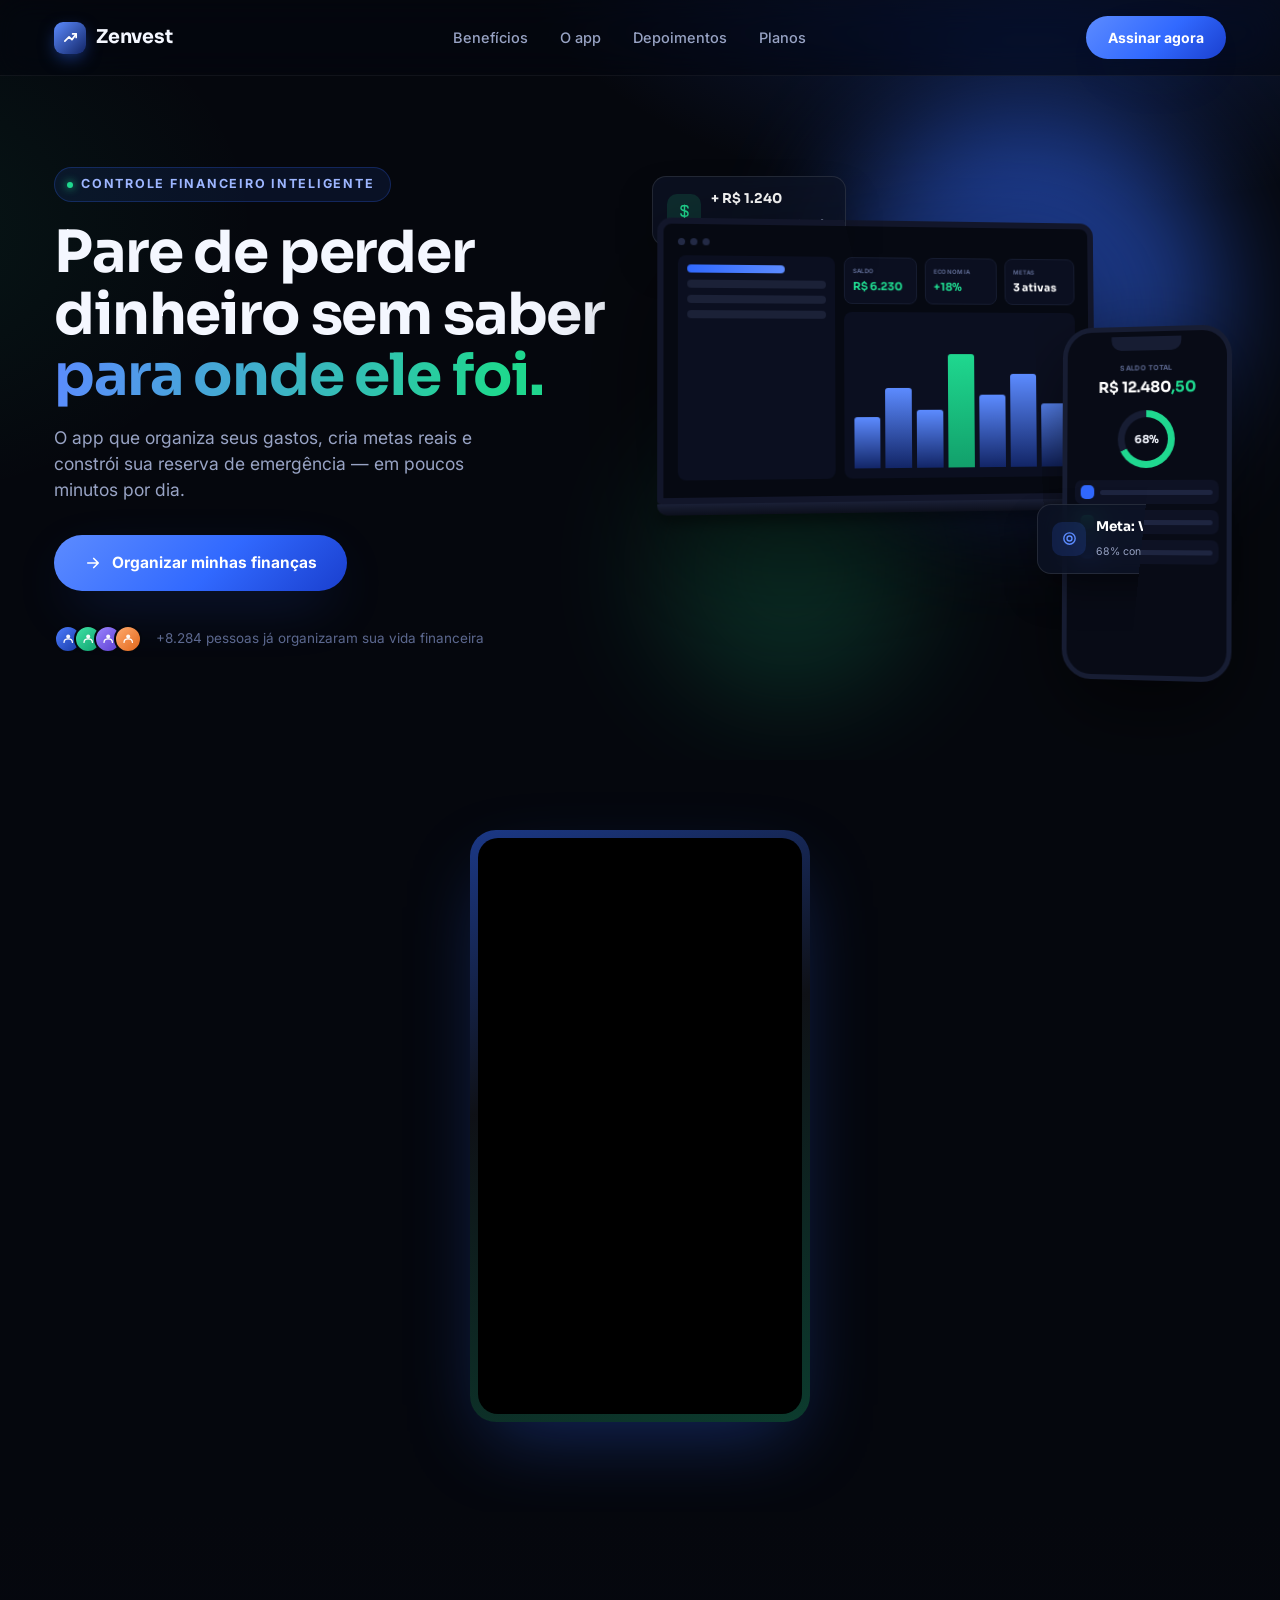
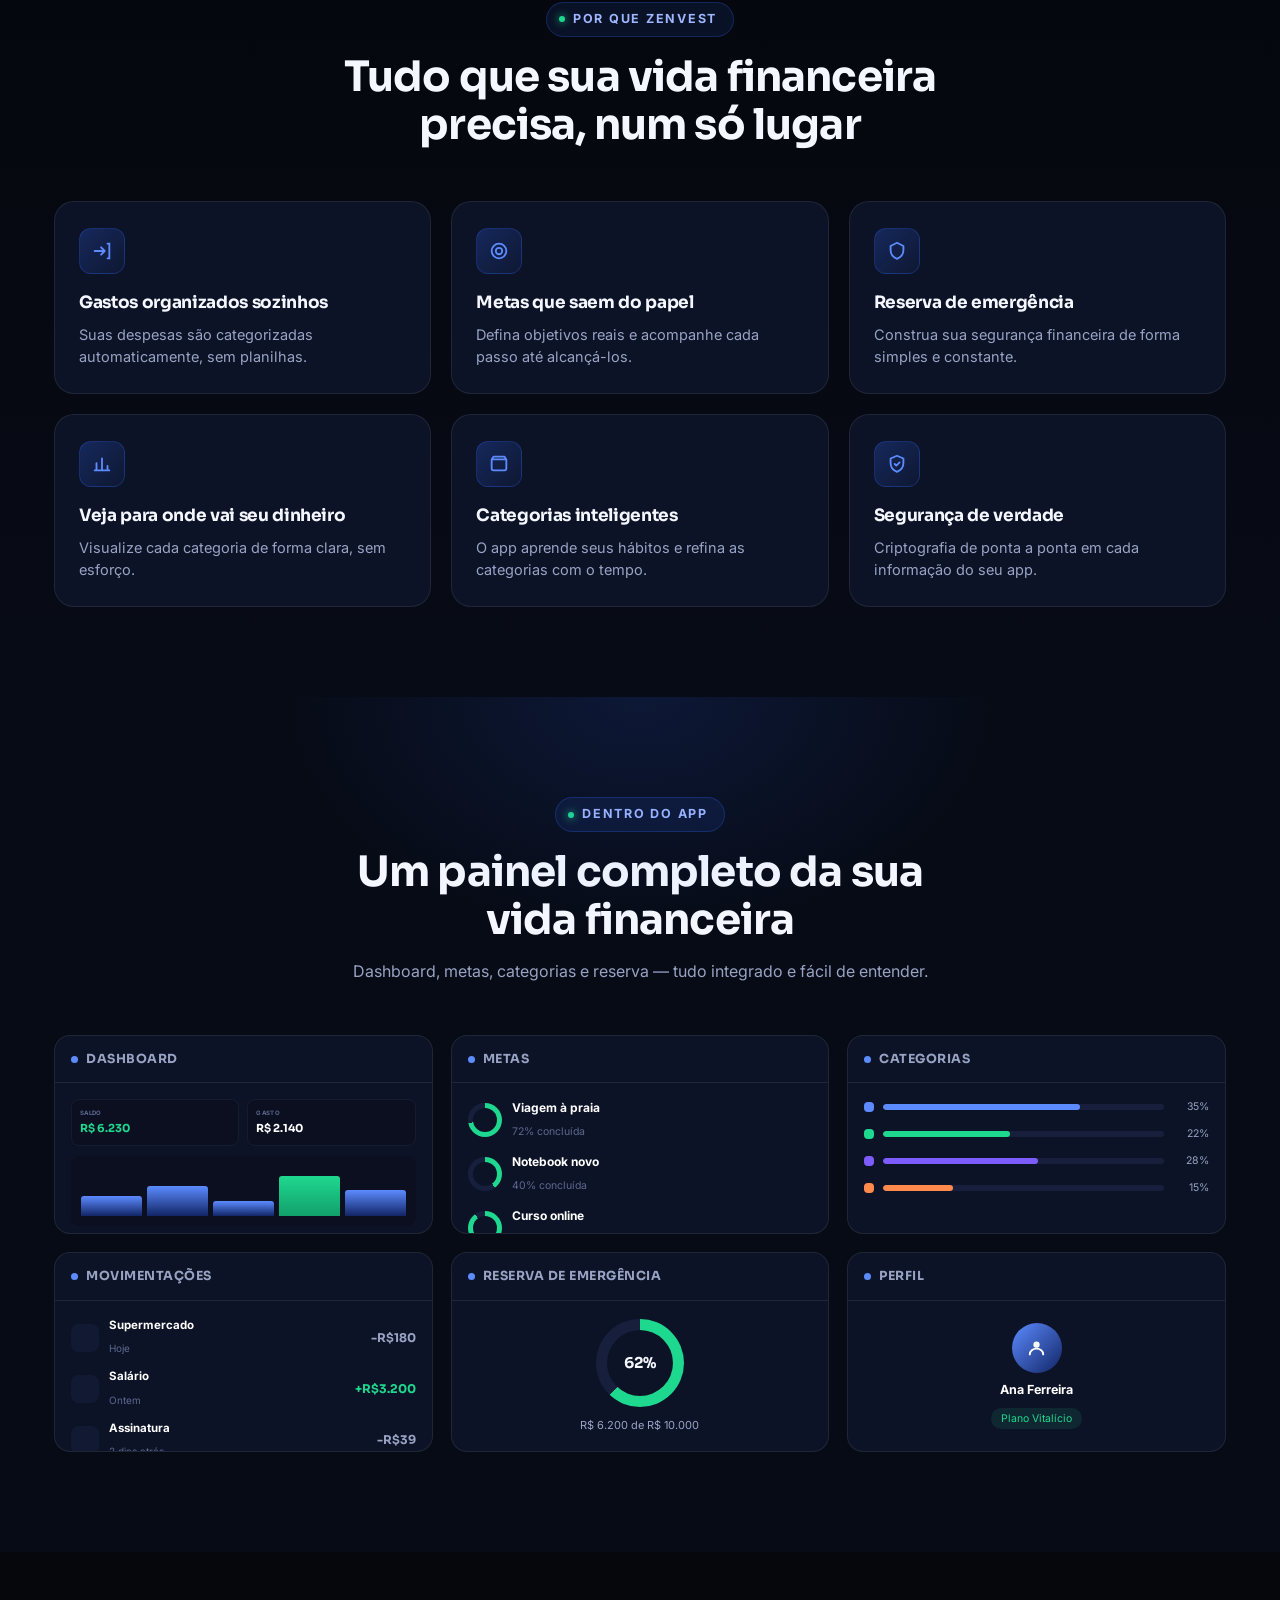
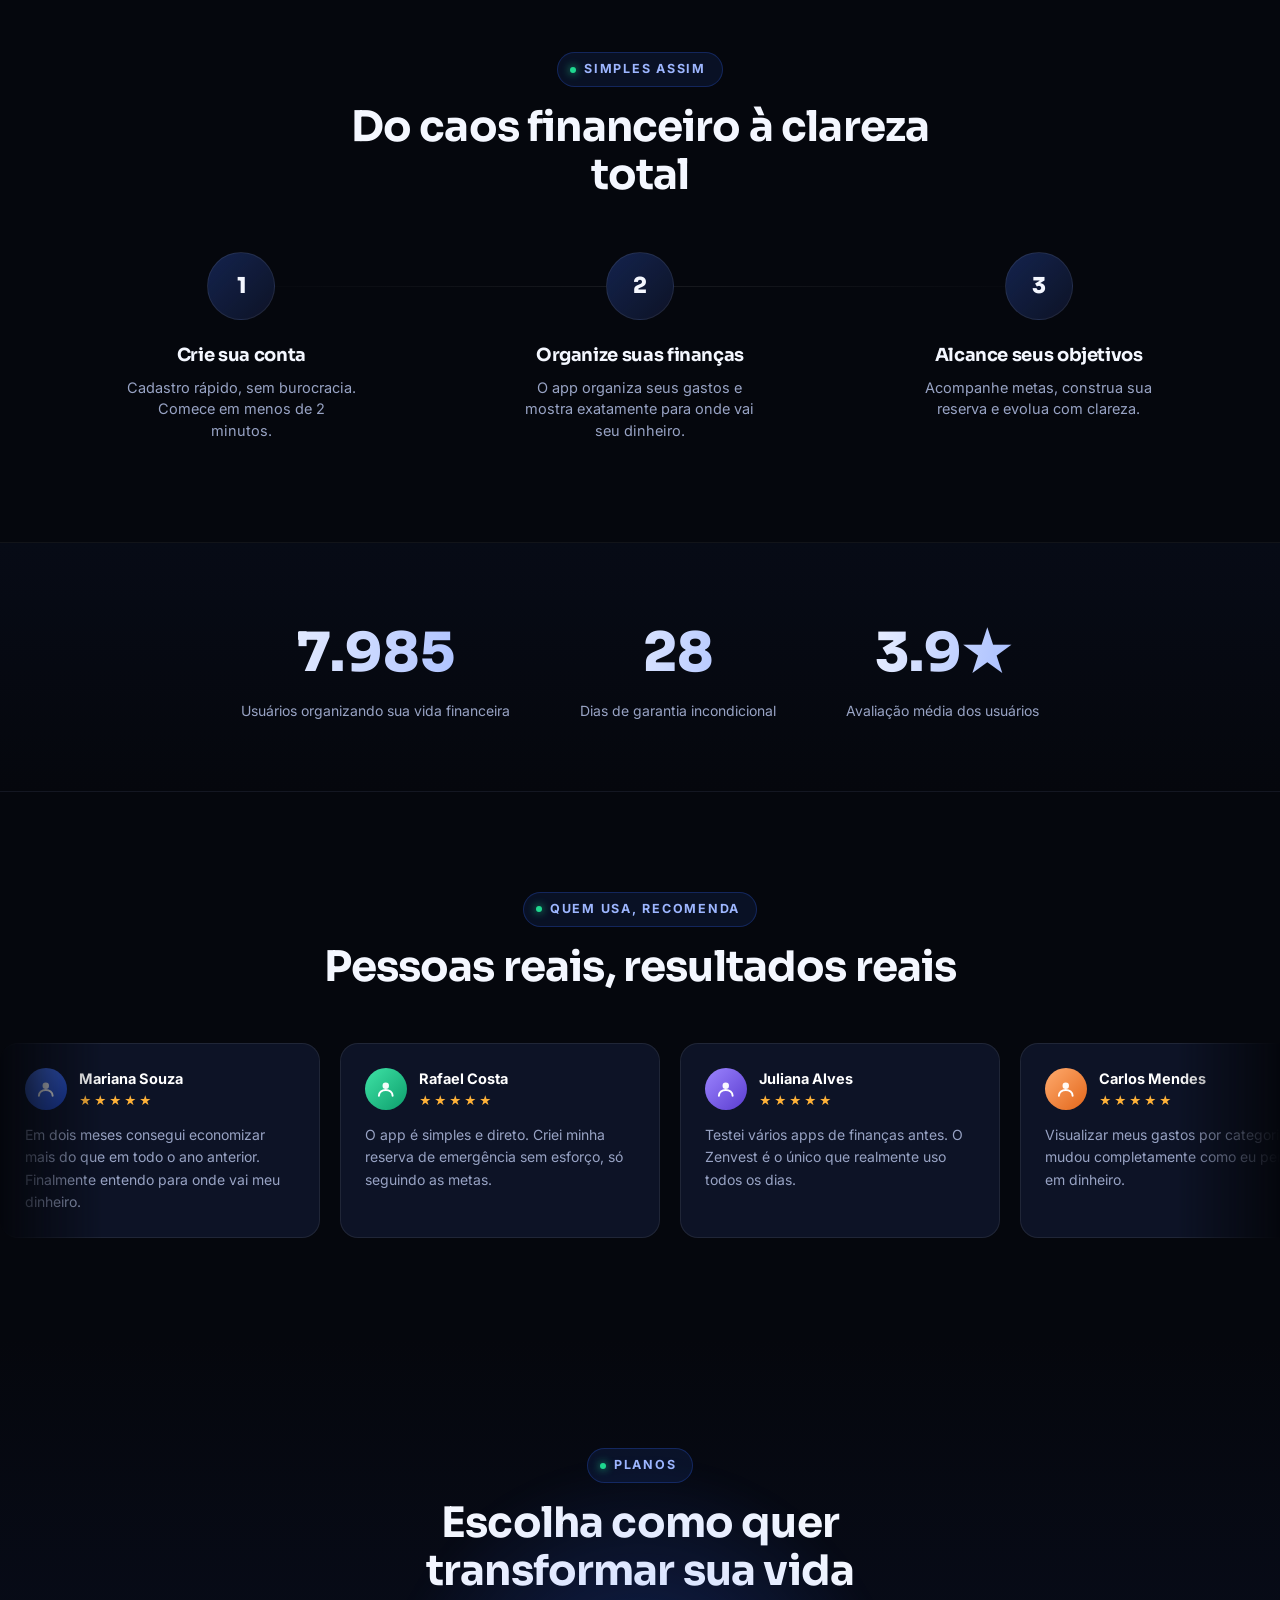
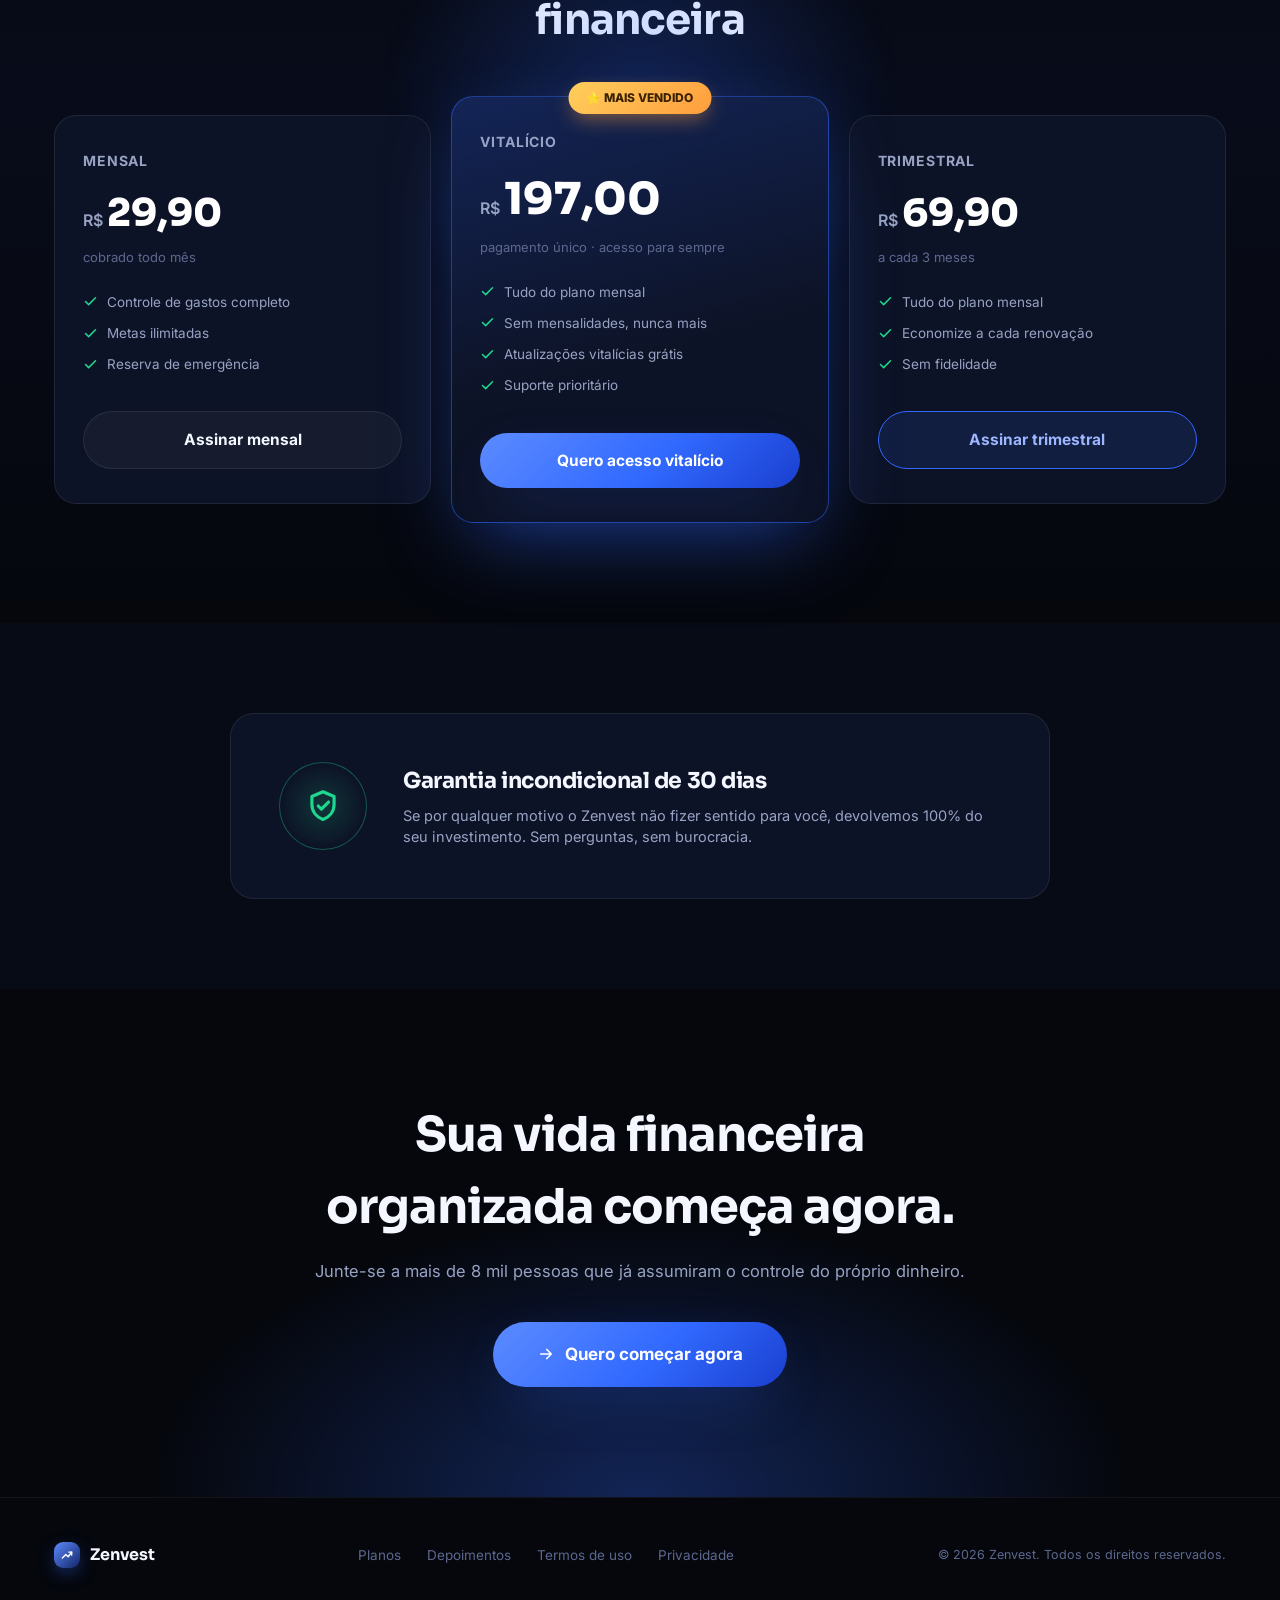
<file: index.html>
<!DOCTYPE html>
<html lang="pt-BR">
  <!-- Meta Pixel Code -->
<script>
!function(f,b,e,v,n,t,s)
{if(f.fbq)return;n=f.fbq=function(){n.callMethod?
n.callMethod.apply(n,arguments):n.queue.push(arguments)};
if(!f._fbq)f._fbq=n;n.push=n;n.loaded=!0;n.version='2.0';
n.queue=[];t=b.createElement(e);t.async=!0;
t.src=v;s=b.getElementsByTagName(e)[0];
s.parentNode.insertBefore(t,s)}(window, document,'script',
'https://connect.facebook.net/en_US/fbevents.js');
fbq('init', '843662078680804');
fbq('track', 'PageView');
</script>
<noscript><img height="1" width="1" style="display:none"
src="https://www.facebook.com/tr?id=843662078680804&ev=PageView&noscript=1"
/></noscript>
<!-- End Meta Pixel Code -->
<head>
<meta charset="UTF-8">
<meta name="viewport" content="width=device-width, initial-scale=1, maximum-scale=1">
<title>Zenvest — Saiba para onde vai o seu dinheiro</title>
  <link rel="icon" type="image/png" href="https://raw.githubusercontent.com/pedrohenriquealvessilva/fotos/main/IMG_2014.png">
<meta name="description" content="Zenvest: o app que organiza suas finanças, cria metas e constrói sua reserva de emergência em minutos por dia.">
<link rel="preconnect" href="https://fonts.googleapis.com">
<link rel="preconnect" href="https://fonts.gstatic.com" crossorigin>
<link href="https://fonts.googleapis.com/css2?family=Sora:wght@500;600;700;800&family=Inter:wght@400;500;600;700;800&display=swap" rel="stylesheet">
<style>
  :root{
    --bg:#05070d;
    --bg-2:#070b16;
    --surface:#0d1326;
    --surface-2:#121a33;
    --surface-3:#171f3d;
    --border:rgba(255,255,255,.08);
    --border-soft:rgba(255,255,255,.05);
    --blue:#3169ff;
    --blue-light:#5c8bff;
    --blue-pale:#9db6ff;
    --blue-deep:#122566;
    --green:#1fd88f;
    --green-dim:#12a06b;
    --white:#f4f7ff;
    --gray:#98a3c4;
    --gray-dim:#5c688f;
    --radius:20px;
    --radius-sm:12px;
    --shadow-blue: 0 20px 60px -20px rgba(49,105,255,.45);
    --ff-display:'Sora',sans-serif;
    --ff-body:'Inter',sans-serif;
  }

  *{margin:0;padding:0;box-sizing:border-box;}
  html{scroll-behavior:smooth;background:var(--bg);overflow-x:hidden;width:100%;}
  body{
    font-family:var(--ff-body);
    background:var(--bg);
    color:var(--white);
    -webkit-font-smoothing:antialiased;
    overflow-x:hidden;
    width:100%;
    line-height:1.5;
  }
  img,svg{display:block;max-width:100%;}
  button{font-family:inherit;cursor:pointer;border:none;}
  a{color:inherit;text-decoration:none;}
  ul{list-style:none;}
  .container{
    width:100%;
    max-width:1220px;
    margin:0 auto;
    padding:0 24px;
  }
  @media (max-width:420px){
    .container{padding:0 16px;}
  }
  section{position:relative;}
  .eyebrow{
    display:inline-flex;
    align-items:center;
    gap:8px;
    font-family:var(--ff-body);
    font-weight:700;
    font-size:12.5px;
    letter-spacing:.14em;
    text-transform:uppercase;
    color:var(--blue-pale);
    background:rgba(49,105,255,.1);
    border:1px solid rgba(49,105,255,.25);
    padding:7px 16px 7px 12px;
    border-radius:999px;
  }
  .eyebrow .dot{width:6px;height:6px;border-radius:50%;background:var(--green);box-shadow:0 0 8px var(--green);}
  h1,h2,h3{font-family:var(--ff-display);font-weight:700;letter-spacing:-0.02em;color:var(--white);}
  .section-head{max-width:640px;margin:0 auto 52px;text-align:center;}
  .section-head h2{font-size:clamp(28px,4vw,42px);margin-top:16px;line-height:1.15;}
  .section-head p{color:var(--gray);font-size:16px;margin-top:14px;}

  /* Buttons */
  .btn{
    display:inline-flex;
    align-items:center;
    justify-content:center;
    gap:10px;
    font-family:var(--ff-body);
    font-weight:700;
    font-size:15.5px;
    padding:16px 30px;
    border-radius:999px;
    white-space:nowrap;
    transition:transform .25s cubic-bezier(.2,.8,.2,1), box-shadow .25s ease, background .25s ease;
  }
  .btn-primary{
    background:linear-gradient(135deg,var(--blue-light),var(--blue) 55%,#1a3fce);
    color:#fff;
    box-shadow:var(--shadow-blue);
  }
  .btn-primary:hover{transform:translateY(-3px);box-shadow:0 26px 70px -18px rgba(49,105,255,.65);}
  .btn-ghost{
    background:rgba(255,255,255,.04);
    color:var(--white);
    border:1px solid var(--border);
  }
  .btn-ghost:hover{background:rgba(255,255,255,.08);}
  .btn-blue-outline{
    background:rgba(49,105,255,.12);
    color:var(--blue-pale);
    border:1.5px solid var(--blue);
  }
  .btn-blue-outline:hover{background:rgba(49,105,255,.22);transform:translateY(-3px);}
  .btn-block{width:100%;}
  .btn svg{width:18px;height:18px;flex-shrink:0;}

  /* NAV */
  .nav{
    position:fixed;top:0;left:0;right:0;z-index:100;
    padding:16px 0;
    background:rgba(5,7,13,.55);
    backdrop-filter:blur(16px) saturate(140%);
    -webkit-backdrop-filter:blur(16px) saturate(140%);
    border-bottom:1px solid var(--border-soft);
  }
  .nav .container{display:flex;align-items:center;justify-content:space-between;}
  .brand{display:flex;align-items:center;gap:10px;font-family:var(--ff-display);font-weight:700;font-size:19px;letter-spacing:-0.01em;}
  .brand-mark{
    width:32px;height:32px;border-radius:9px;
    background:linear-gradient(135deg,var(--blue-light),var(--blue-deep));
    display:flex;align-items:center;justify-content:center;
    box-shadow:0 6px 18px -4px rgba(49,105,255,.6);
  }
  .brand-mark svg{width:17px;height:17px;}
  .nav-links{display:flex;gap:32px;font-size:14.5px;color:var(--gray);font-weight:500;}
  .nav-links a:hover{color:var(--white);}
  .nav .btn{padding:11px 22px;font-size:14px;}
  .nav-cta-wrap{display:flex;align-items:center;gap:20px;}
  @media (max-width:780px){
    .nav-links{display:none;}
    .nav .container{padding:0 18px;}
  }
  @media (max-width:420px){
    .brand{font-size:16px;gap:8px;}
    .brand-mark{width:28px;height:28px;}
    .nav .btn{padding:9px 16px;font-size:12.5px;}
  }

  /* HERO */
  .hero{
    padding:150px 0 90px;
    background:
      radial-gradient(900px 480px at 82% -10%, rgba(49,105,255,.28), transparent 60%),
      radial-gradient(700px 500px at -10% 30%, rgba(31,216,143,.08), transparent 55%),
      var(--bg);
    overflow:hidden;
  }
  .hero .container{
    display:grid;
    grid-template-columns:1fr 1fr;
    gap:40px;
    align-items:center;
  }
  .hero-copy h1{
    font-size:clamp(34px,4.6vw,58px);
    line-height:1.06;
    margin:20px 0 18px;
  }
  .hero-copy h1 .accent{
    background:linear-gradient(100deg,var(--blue-light),var(--green) 90%);
    -webkit-background-clip:text;background-clip:text;color:transparent;
  }
  .hero-copy p.sub{
    font-size:17.5px;color:var(--gray);max-width:460px;margin-bottom:32px;
  }
  .hero-actions{display:flex;gap:14px;flex-wrap:wrap;align-items:center;margin-bottom:34px;}
  .trust-row{display:flex;align-items:center;gap:14px;color:var(--gray-dim);font-size:13.5px;}
  .trust-row .avatars{display:flex;}
  .trust-row .avatars span{
    width:28px;height:28px;border-radius:50%;border:2px solid var(--bg);
    margin-left:-8px;font-size:10px;font-weight:700;color:#fff;
    display:flex;align-items:center;justify-content:center;
    font-family:var(--ff-display);
  }
  .trust-row .avatars span:first-child{margin-left:0;}
  .trust-row .avatars span svg{width:60%;height:60%;}
  .t-avatar svg{width:56%;height:56%;}

  /* Hero visual composition */
  .hero-visual{position:relative;height:520px;}
  .glow-blob{position:absolute;border-radius:50%;filter:blur(60px);opacity:.55;z-index:0;pointer-events:none;}
  .glow-blob.b1{width:380px;height:380px;background:var(--blue);top:-40px;right:10px;}
  .glow-blob.b2{width:260px;height:260px;background:var(--green);opacity:.18;bottom:-30px;left:0;}

  .device-stage{position:relative;width:100%;height:100%;z-index:2;transform-style:preserve-3d;}

  .laptop{
    position:absolute;left:0;top:70px;width:78%;
    transform:perspective(1400px) rotateY(8deg) rotateX(2deg);
    filter:drop-shadow(0 40px 60px rgba(0,0,0,.55));
  }
  .laptop-screen{
    background:#060912;
    border:6px solid #12162a;
    border-radius:14px 14px 4px 4px;
    aspect-ratio:16/10.2;
    padding:14px;
    position:relative;
    overflow:hidden;
  }
  .laptop-base{
    height:11px;background:linear-gradient(#1a2036,#0c0f1c);
    border-radius:0 0 10px 10px;
    box-shadow:0 6px 14px rgba(0,0,0,.5);
  }
  .screen-topbar{display:flex;gap:5px;margin-bottom:10px;}
  .screen-topbar span{width:7px;height:7px;border-radius:50%;background:#232a45;}
  .screen-grid{display:grid;grid-template-columns:1.3fr 2fr;gap:9px;height:calc(100% - 20px);}
  .screen-side{background:#0b0f20;border-radius:8px;padding:9px;display:flex;flex-direction:column;gap:7px;}
  .screen-side .sd{height:8px;border-radius:4px;background:#1b2137;}
  .screen-side .sd.active{background:linear-gradient(90deg,var(--blue),var(--blue-light));width:70%;}
  .screen-main{display:flex;flex-direction:column;gap:8px;}
  .kpi-row{display:flex;gap:8px;}
  .kpi{flex:1;background:#0b0f20;border-radius:8px;padding:8px;border:1px solid #161c30;}
  .kpi .lab{font-size:6px;color:#5c688f;text-transform:uppercase;letter-spacing:.06em;font-weight:700;}
  .kpi .val{font-size:11px;font-weight:700;color:#fff;margin-top:3px;font-family:var(--ff-display);}
  .kpi .val.g{color:var(--green);}
  .chart-panel{flex:1;background:#0b0f20;border-radius:8px;padding:10px;position:relative;overflow:hidden;}
  .chart-bars{display:flex;align-items:flex-end;gap:5px;height:100%;}
  .chart-bars i{flex:1;border-radius:3px 3px 0 0;background:linear-gradient(180deg,var(--blue-light),var(--blue-deep));}
  .chart-bars i:nth-child(4){background:linear-gradient(180deg,var(--green),var(--green-dim));}

  .phone{
    position:absolute;right:-6px;bottom:-10px;width:172px;
    transform:perspective(1200px) rotateY(-10deg) rotateX(1deg);
    filter:drop-shadow(0 30px 40px rgba(0,0,0,.6));
    z-index:3;
  }
  .phone-body{
    background:#080b16;border:5px solid #171d33;border-radius:30px;
    aspect-ratio:9/18.5;padding:10px 8px;position:relative;overflow:hidden;
  }
  .phone-notch{position:absolute;top:5px;left:50%;transform:translateX(-50%);width:44%;height:14px;background:#171d33;border-radius:0 0 10px 10px;z-index:2;}
  .phone-bal{margin-top:22px;text-align:center;}
  .phone-bal .lab{font-size:7px;color:#5c688f;text-transform:uppercase;letter-spacing:.06em;font-weight:700;}
  .phone-bal .amt{font-family:var(--ff-display);font-size:15px;font-weight:700;color:#fff;margin-top:2px;}
  .phone-bal .amt span{color:var(--green);}
  .phone-ring{margin:12px auto 0;width:58px;height:58px;border-radius:50%;
    background:conic-gradient(var(--green) 0 68%, #171d33 0 100%);
    display:flex;align-items:center;justify-content:center;}
  .phone-ring b{width:44px;height:44px;border-radius:50%;background:#080b16;display:flex;align-items:center;justify-content:center;font-size:11px;font-family:var(--ff-display);font-weight:700;}
  .phone-list{margin-top:12px;display:flex;flex-direction:column;gap:6px;}
  .phone-list div{display:flex;align-items:center;gap:6px;background:#0e1224;border-radius:7px;padding:5px 6px;}
  .phone-list i{width:14px;height:14px;border-radius:5px;background:var(--blue);flex-shrink:0;}
  .phone-list b{flex:1;height:5px;border-radius:3px;background:#1e2540;}

  .float-card{
    position:absolute;
    background:rgba(13,19,38,.75);
    border:1px solid rgba(255,255,255,.1);
    backdrop-filter:blur(14px);
    border-radius:14px;
    padding:12px 14px;
    display:flex;align-items:center;gap:10px;
    box-shadow:0 20px 40px -12px rgba(0,0,0,.55);
    animation:float 6s ease-in-out infinite;
    z-index:4;
  }
  .float-card .ic{width:34px;height:34px;border-radius:10px;background:rgba(31,216,143,.14);display:flex;align-items:center;justify-content:center;flex-shrink:0;}
  .float-card .ic svg{width:17px;height:17px;color:var(--green);}
  .float-card .tx b{display:block;font-family:var(--ff-display);font-size:13.5px;color:#fff;}
  .float-card .tx span{font-size:10.5px;color:var(--gray);}
  .float-1{top:26px;left:-8px;animation-delay:0s;}
  .float-2{bottom:96px;right:20px;animation-delay:1.2s;}
  .float-2 .ic{background:rgba(49,105,255,.16);}
  .float-2 .ic svg{color:var(--blue-light);}
  @keyframes float{0%,100%{transform:translateY(0)}50%{transform:translateY(-10px)}}

  @media (max-width:960px){
    .hero{padding:130px 0 70px;}
    .hero .container{grid-template-columns:1fr;text-align:center;}
    .hero-copy p.sub{margin-left:auto;margin-right:auto;}
    .hero-actions{justify-content:center;}
    .trust-row{justify-content:center;flex-wrap:wrap;text-align:left;}
    .hero-visual{height:380px;margin-top:26px;}
    .laptop{width:84%;left:50%;transform:translateX(-58%) perspective(1400px) rotateY(8deg) rotateX(2deg);}
    .phone{width:122px;right:2%;}
    .float-card{padding:8px 10px;}
    .float-card .tx b{font-size:12px;}
    .float-card .tx span{font-size:9.5px;}
    .float-1{left:0;top:10px;}
    .float-2{right:4px;bottom:70px;}
  }
  @media (max-width:520px){
    .hero-visual{height:320px;}
    .laptop{width:82%;}
    .phone{width:100px;bottom:0;}
    .float-card{gap:7px;}
    .float-card .ic{width:28px;height:28px;}
    .float-card .ic svg{width:14px;height:14px;}
  }

  /* VIDEO */
  .video-section{padding:70px 0 90px;background:var(--bg);}
  .video-frame-wrap{
    max-width:340px;margin:0 auto;
    border-radius:26px;
    padding:8px;
    background:linear-gradient(160deg,rgba(49,105,255,.5),rgba(255,255,255,.04) 40%, rgba(31,216,143,.25));
    box-shadow:0 30px 80px -20px rgba(49,105,255,.35);
  }
  .video-frame{
    border-radius:20px;
    overflow:hidden;
    aspect-ratio:9/16;
    background:#000;
    position:relative;
  }
  .video-frame iframe{width:100%;height:100%;border:0;display:block;}

  /* BENEFITS */
  .benefits{padding:90px 0;background:linear-gradient(180deg,var(--bg),var(--bg-2));}
  .benefits-grid{
    display:grid;grid-template-columns:repeat(3,1fr);gap:20px;
  }
  .b-card{
    background:var(--surface);
    border:1px solid var(--border);
    border-radius:var(--radius);
    padding:26px 24px;
    transition:transform .3s ease, border-color .3s ease, background .3s ease;
  }
  .b-card:hover{transform:translateY(-6px);border-color:rgba(49,105,255,.4);background:var(--surface-2);}
  .b-icon{
    width:46px;height:46px;border-radius:12px;
    background:linear-gradient(135deg,rgba(49,105,255,.25),rgba(49,105,255,.06));
    border:1px solid rgba(49,105,255,.25);
    display:flex;align-items:center;justify-content:center;
    margin-bottom:16px;
  }
  .b-icon svg{width:22px;height:22px;color:var(--blue-light);}
  .b-card h3{font-size:17px;margin-bottom:8px;}
  .b-card p{font-size:14.5px;color:var(--gray);}
  @media (max-width:900px){.benefits-grid{grid-template-columns:repeat(2,1fr);}}
  @media (max-width:600px){.benefits-grid{grid-template-columns:1fr;}}

  /* DASHBOARD SHOWCASE */
  .app-showcase{padding:100px 0;background:var(--bg-2);position:relative;overflow:hidden;}
  .app-showcase::before{
    content:'';position:absolute;inset:0;
    background:radial-gradient(600px 400px at 50% 0%,rgba(49,105,255,.14),transparent 60%);
  }
  .screens-grid{
    display:grid;grid-template-columns:repeat(3,1fr);gap:18px;position:relative;z-index:1;
  }
  .screen-card{
    background:var(--surface);border:1px solid var(--border);border-radius:16px;overflow:hidden;
    transition:transform .3s ease,border-color .3s ease;
  }
  .screen-card:hover{transform:translateY(-5px);border-color:rgba(49,105,255,.35);}
  .screen-card .sc-head{padding:14px 16px;border-bottom:1px solid var(--border);display:flex;align-items:center;gap:8px;}
  .screen-card .sc-head .dotc{width:7px;height:7px;border-radius:50%;background:var(--blue-light);}
  .screen-card .sc-head span{font-size:12.5px;font-weight:700;font-family:var(--ff-display);color:var(--gray);text-transform:uppercase;letter-spacing:.04em;}
  .screen-card .sc-body{padding:16px;height:150px;}

  .mock-dash .kpi-row{margin-bottom:10px;}
  .mock-goals .goal-item{display:flex;align-items:center;gap:10px;margin-bottom:12px;}
  .goal-ring{width:34px;height:34px;border-radius:50%;flex-shrink:0;background:conic-gradient(var(--green) 0 var(--p,50%), #171f3d 0 100%);display:flex;align-items:center;justify-content:center;}
  .goal-ring b{width:24px;height:24px;background:var(--surface);border-radius:50%;}
  .goal-item .gt{flex:1;}
  .goal-item .gt b{display:block;font-size:12px;color:#fff;}
  .goal-item .gt span{font-size:10.5px;color:var(--gray-dim);}

  .mock-cat .cat-row{display:flex;align-items:center;gap:9px;margin-bottom:11px;}
  .cat-dot{width:10px;height:10px;border-radius:4px;flex-shrink:0;}
  .cat-row .cbar{flex:1;height:6px;border-radius:4px;background:#171f3d;overflow:hidden;}
  .cat-row .cbar i{display:block;height:100%;border-radius:4px;}
  .cat-row span{font-size:10.5px;color:var(--gray);width:36px;text-align:right;}

  .mock-moves .move-row{display:flex;align-items:center;gap:10px;margin-bottom:10px;}
  .move-ic{width:28px;height:28px;border-radius:8px;background:var(--surface-2);flex-shrink:0;}
  .move-row .mt{flex:1;}
  .move-row .mt b{display:block;font-size:11.5px;color:#fff;}
  .move-row .mt span{font-size:10px;color:var(--gray-dim);}
  .move-row .mv{font-size:12px;font-weight:700;font-family:var(--ff-display);}
  .move-row .mv.neg{color:var(--gray);}
  .move-row .mv.pos{color:var(--green);}

  .mock-reserve{display:flex;flex-direction:column;align-items:center;justify-content:center;height:100%;text-align:center;}
  .reserve-ring{width:88px;height:88px;border-radius:50%;background:conic-gradient(var(--green) 0 62%, #171f3d 0 100%);display:flex;align-items:center;justify-content:center;margin-bottom:10px;}
  .reserve-ring b{width:66px;height:66px;background:var(--surface);border-radius:50%;display:flex;align-items:center;justify-content:center;font-family:var(--ff-display);font-weight:700;font-size:15px;}
  .mock-reserve span{font-size:11px;color:var(--gray);}

  .mock-profile{display:flex;flex-direction:column;align-items:center;justify-content:center;height:100%;text-align:center;gap:8px;}
  .avatar-circ{width:50px;height:50px;border-radius:50%;background:linear-gradient(135deg,var(--blue-light),var(--blue-deep));display:flex;align-items:center;justify-content:center;font-family:var(--ff-display);font-weight:700;font-size:16px;}
  .mock-profile .pname{font-size:12.5px;font-weight:700;color:#fff;}
  .mock-profile .ptag{font-size:10.5px;color:var(--green);background:rgba(31,216,143,.1);padding:3px 10px;border-radius:999px;}

  @media (max-width:900px){.screens-grid{grid-template-columns:repeat(2,1fr);}}
  @media (max-width:600px){.screens-grid{grid-template-columns:1fr;}}

  /* HOW IT WORKS */
  .how{padding:100px 0;background:var(--bg);}
  .how-steps{display:grid;grid-template-columns:repeat(3,1fr);gap:24px;position:relative;}
  .how-steps::before{
    content:'';position:absolute;top:34px;left:14%;right:14%;height:1px;
    background:linear-gradient(90deg,transparent,var(--border),transparent);
    z-index:0;
  }
  .step{position:relative;z-index:1;text-align:center;padding:0 12px;}
  .step-num{
    width:68px;height:68px;border-radius:50%;margin:0 auto 22px;
    background:var(--surface);border:1px solid var(--border);
    display:flex;align-items:center;justify-content:center;
    font-family:var(--ff-display);font-weight:800;font-size:22px;
    background-image:linear-gradient(135deg,rgba(49,105,255,.18),transparent);
  }
  .step h3{font-size:18px;margin-bottom:8px;}
  .step p{font-size:14.5px;color:var(--gray);max-width:230px;margin:0 auto;}
  @media (max-width:760px){.how-steps{grid-template-columns:1fr;gap:44px;}.how-steps::before{display:none;}}

  /* STATS */
  .stats{padding:70px 0;background:linear-gradient(180deg,var(--bg-2),var(--bg));border-top:1px solid var(--border-soft);border-bottom:1px solid var(--border-soft);}
  .stats .container{display:flex;justify-content:center;align-items:center;gap:70px;flex-wrap:wrap;text-align:center;}
  @media (max-width:600px){.stats .container{gap:36px;}}
  .stat-num{
    font-family:var(--ff-display);font-weight:800;
    font-size:clamp(38px,5vw,54px);
    background:linear-gradient(100deg,var(--white),var(--blue-pale));
    -webkit-background-clip:text;background-clip:text;color:transparent;
  }
  .stat-lab{color:var(--gray);font-size:14px;margin-top:6px;}

  /* TESTIMONIALS */
  .testimonials{padding:100px 0;background:var(--bg);overflow:hidden;}
  .marquee-wrap{position:relative;-webkit-mask-image:linear-gradient(90deg,transparent,#000 8%,#000 92%,transparent);mask-image:linear-gradient(90deg,transparent,#000 8%,#000 92%,transparent);}
  .marquee-track{display:flex;gap:20px;width:max-content;animation:marquee 34s linear infinite;}
  .marquee-wrap:hover .marquee-track{animation-play-state:paused;}
  @keyframes marquee{from{transform:translateX(0)}to{transform:translateX(-50%)}}
  .t-card{
    width:320px;flex-shrink:0;
    background:var(--surface);border:1px solid var(--border);border-radius:18px;padding:24px;
  }
  .t-head{display:flex;align-items:center;gap:12px;margin-bottom:14px;}
  .t-avatar{width:42px;height:42px;border-radius:50%;display:flex;align-items:center;justify-content:center;font-family:var(--ff-display);font-weight:700;font-size:14px;color:#fff;flex-shrink:0;}
  .t-name{font-size:14.5px;font-weight:700;color:#fff;}
  .t-stars{color:#ffb238;font-size:12px;letter-spacing:2px;margin-top:2px;}
  .t-card p{font-size:14px;color:var(--gray);line-height:1.6;}

  /* PRICING */
  .pricing{padding:110px 0 100px;background:linear-gradient(180deg,var(--bg),#080c1a 40%,var(--bg));position:relative;}
  .pricing::before{content:'';position:absolute;top:120px;left:50%;transform:translateX(-50%);width:520px;height:520px;background:radial-gradient(circle,rgba(49,105,255,.28),transparent 70%);filter:blur(10px);pointer-events:none;}
  .plans-grid{
    position:relative;z-index:1;
    display:grid;grid-template-columns:repeat(3,1fr);gap:20px;align-items:center;
  }
  .plan{
    background:var(--surface);border:1px solid var(--border);border-radius:22px;
    padding:34px 28px;display:flex;flex-direction:column;
  }
  .plan .p-name{font-size:14px;font-weight:700;color:var(--gray);text-transform:uppercase;letter-spacing:.06em;margin-bottom:14px;}
  .plan .p-price{display:flex;align-items:baseline;gap:4px;margin-bottom:6px;}
  .plan .p-price .cur{font-size:16px;color:var(--gray);font-weight:600;}
  .plan .p-price .num{font-family:var(--ff-display);font-size:38px;font-weight:800;color:#fff;}
  .plan .p-cycle{font-size:13px;color:var(--gray-dim);margin-bottom:24px;}
  .plan .p-feats{margin-bottom:26px;flex:1;}
  .plan .p-feats li{display:flex;align-items:center;gap:9px;font-size:13.5px;color:var(--gray);margin-bottom:11px;}
  .plan .p-feats li svg{width:15px;height:15px;color:var(--green);flex-shrink:0;}
  .plan.featured{
    background:linear-gradient(165deg,#132456,var(--surface) 60%);
    border:1px solid rgba(49,105,255,.5);
    transform:scale(1.08);
    box-shadow:0 30px 80px -20px rgba(49,105,255,.5);
    position:relative;
  }
  .plan.featured .badge{
    position:absolute;top:-15px;left:50%;transform:translateX(-50%);
    background:linear-gradient(135deg,#ffcf5c,#ff9d3d);
    color:#3a2200;font-weight:800;font-size:12px;
    padding:7px 18px;border-radius:999px;white-space:nowrap;
    box-shadow:0 8px 20px -4px rgba(255,160,60,.5);
  }
  .plan.featured .p-price .num{font-size:44px;}
  @media (max-width:900px){
    .plans-grid{grid-template-columns:1fr;max-width:400px;margin:0 auto;}
    .plan.featured{transform:scale(1);order:-1;}
  }

  /* GUARANTEE */
  .guarantee{padding:90px 0;background:var(--bg-2);}
  .g-box{
    max-width:820px;margin:0 auto;
    background:var(--surface);border:1px solid var(--border);border-radius:24px;
    padding:48px;display:flex;align-items:center;gap:36px;
  }
  .g-icon{
    width:88px;height:88px;border-radius:50%;flex-shrink:0;
    background:radial-gradient(circle,rgba(31,216,143,.18),transparent 70%);
    border:1px solid rgba(31,216,143,.35);
    display:flex;align-items:center;justify-content:center;
  }
  .g-icon svg{width:38px;height:38px;color:var(--green);}
  .g-box h3{font-size:22px;margin-bottom:8px;}
  .g-box p{color:var(--gray);font-size:14.5px;}
  @media (max-width:700px){.g-box{flex-direction:column;text-align:center;padding:36px 26px;}}

  /* FINAL CTA */
  .final-cta{
    padding:110px 0;text-align:center;position:relative;overflow:hidden;
    background:radial-gradient(700px 400px at 50% 100%,rgba(49,105,255,.3),transparent 70%),var(--bg);
  }
  .final-cta h2{font-size:clamp(30px,5vw,48px);max-width:640px;margin:0 auto 16px;}
  .final-cta p{color:var(--gray);font-size:16.5px;margin-bottom:38px;}
  .final-cta .btn-primary{padding:20px 44px;font-size:17px;}

  /* FOOTER */
  footer{padding:44px 0;border-top:1px solid var(--border-soft);background:var(--bg);}
  footer .container{display:flex;justify-content:space-between;align-items:center;flex-wrap:wrap;gap:16px;}
  footer .f-links{display:flex;gap:26px;font-size:13.5px;color:var(--gray-dim);}
  footer .f-links a:hover{color:var(--gray);}
  footer .f-copy{font-size:12.5px;color:var(--gray-dim);}

  /* reveal animation */
  .reveal{opacity:0;transform:translateY(24px);transition:opacity .7s ease,transform .7s ease;}
  .reveal.in{opacity:1;transform:none;}

  @media (prefers-reduced-motion:reduce){
    *{animation-duration:.001ms !important;animation-iteration-count:1 !important;transition-duration:.001ms !important;}
  }
</style>
</head>
<body>

<header class="nav">
  <div class="container">
    <div class="brand">
      <div class="brand-mark">
        <svg viewBox="0 0 24 24" fill="none"><path d="M4 17L10 11L14 15L20 7" stroke="#fff" stroke-width="2.4" stroke-linecap="round" stroke-linejoin="round"/><path d="M15 7H20V12" stroke="#fff" stroke-width="2.4" stroke-linecap="round" stroke-linejoin="round"/></svg>
      </div>
      Zenvest
    </div>
    <nav class="nav-links">
      <a href="#beneficios">Benefícios</a>
      <a href="#app">O app</a>
      <a href="#depoimentos">Depoimentos</a>
      <a href="#planos">Planos</a>
    </nav>
    <div class="nav-cta-wrap">
      <a href="#planos" class="btn btn-primary">Assinar agora</a>
    </div>
  </div>
</header>

<main>

  <!-- HERO -->
  <section class="hero" id="hero">
    <div class="container">
      <div class="hero-copy">
        <span class="eyebrow"><span class="dot"></span>Controle financeiro inteligente</span>
        <h1>Pare de perder dinheiro sem saber <span class="accent">para onde ele foi.</span></h1>
        <p class="sub">O app que organiza seus gastos, cria metas reais e constrói sua reserva de emergência — em poucos minutos por dia.</p>
        <div class="hero-actions">
          <a href="#planos" class="btn btn-primary">
            <svg viewBox="0 0 24 24" fill="none"><path d="M5 12H19M19 12L13 6M19 12L13 18" stroke="#fff" stroke-width="2.2" stroke-linecap="round" stroke-linejoin="round"/></svg>
            Organizar minhas finanças
          </a>
        </div>
        <div class="trust-row">
          <div class="avatars">
            <span style="background:linear-gradient(135deg,#4d7dff,#1638a3)"><svg viewBox="0 0 24 24" fill="none"><circle cx="12" cy="9" r="3.3" fill="#fff" fill-opacity=".95"/><path d="M5 19.2c0-3.6 3.2-6 7-6s7 2.4 7 6" stroke="#fff" stroke-width="2" stroke-linecap="round" fill="none"/></svg></span>
            <span style="background:linear-gradient(135deg,#3fe3a6,#0d9e6c)"><svg viewBox="0 0 24 24" fill="none"><circle cx="12" cy="9" r="3.3" fill="#fff" fill-opacity=".95"/><path d="M5 19.2c0-3.6 3.2-6 7-6s7 2.4 7 6" stroke="#fff" stroke-width="2" stroke-linecap="round" fill="none"/></svg></span>
            <span style="background:linear-gradient(135deg,#9c85ff,#5a3ccf)"><svg viewBox="0 0 24 24" fill="none"><circle cx="12" cy="9" r="3.3" fill="#fff" fill-opacity=".95"/><path d="M5 19.2c0-3.6 3.2-6 7-6s7 2.4 7 6" stroke="#fff" stroke-width="2" stroke-linecap="round" fill="none"/></svg></span>
            <span style="background:linear-gradient(135deg,#ffab6e,#e2661a)"><svg viewBox="0 0 24 24" fill="none"><circle cx="12" cy="9" r="3.3" fill="#fff" fill-opacity=".95"/><path d="M5 19.2c0-3.6 3.2-6 7-6s7 2.4 7 6" stroke="#fff" stroke-width="2" stroke-linecap="round" fill="none"/></svg></span>
          </div>
          <span>+8.284 pessoas já organizaram sua vida financeira</span>
        </div>
      </div>

      <div class="hero-visual">
        <div class="glow-blob b1"></div>
        <div class="glow-blob b2"></div>
        <div class="device-stage" id="deviceStage">
          <div class="laptop">
            <div class="laptop-screen">
              <div class="screen-topbar"><span></span><span></span><span></span></div>
              <div class="screen-grid">
                <div class="screen-side">
                  <div class="sd active"></div>
                  <div class="sd"></div>
                  <div class="sd"></div>
                  <div class="sd"></div>
                </div>
                <div class="screen-main">
                  <div class="kpi-row">
                    <div class="kpi"><div class="lab">Saldo</div><div class="val g">R$ 6.230</div></div>
                    <div class="kpi"><div class="lab">Economia</div><div class="val g">+18%</div></div>
                    <div class="kpi"><div class="lab">Metas</div><div class="val">3 ativas</div></div>
                  </div>
                  <div class="chart-panel">
                    <div class="chart-bars">
                      <i style="height:35%"></i><i style="height:55%"></i><i style="height:40%"></i>
                      <i style="height:78%"></i><i style="height:50%"></i><i style="height:64%"></i>
                      <i style="height:44%"></i>
                    </div>
                  </div>
                </div>
              </div>
            </div>
            <div class="laptop-base"></div>
          </div>

          <div class="phone">
            <div class="phone-body">
              <div class="phone-notch"></div>
              <div class="phone-bal">
                <div class="lab">Saldo total</div>
                <div class="amt">R$ 12.480<span>,50</span></div>
              </div>
              <div class="phone-ring"><b>68%</b></div>
              <div class="phone-list">
                <div><i></i><b></b></div>
                <div><i style="background:var(--green)"></i><b></b></div>
                <div><i></i><b></b></div>
              </div>
            </div>
          </div>

          <div class="float-card float-1">
            <div class="ic"><svg viewBox="0 0 24 24" fill="none"><path d="M12 3V21M17 7C17 5 14.7 3.5 12 3.5C9.3 3.5 7 5 7 7.3C7 9.5 9 10.3 12 11C15 11.7 17 12.7 17 15C17 17.3 14.7 18.7 12 18.7C9.3 18.7 7 17.2 7 15.2" stroke="currentColor" stroke-width="2" stroke-linecap="round"/></svg></div>
            <div class="tx"><b>+ R$ 1.240</b><span>economizados este mês</span></div>
          </div>
          <div class="float-card float-2">
            <div class="ic"><svg viewBox="0 0 24 24" fill="none"><circle cx="12" cy="12" r="8" stroke="currentColor" stroke-width="2"/><circle cx="12" cy="12" r="3.5" stroke="currentColor" stroke-width="2"/></svg></div>
            <div class="tx"><b>Meta: Viagem</b><span>68% concluída</span></div>
          </div>
        </div>
      </div>
    </div>
  </section>

  <!-- VIDEO -->
  <section class="video-section reveal">
  <div class="container">
    <div class="video-frame-wrap">
      <div class="video-frame">
        <iframe 
          src="https://www.youtube.com/embed/j1C7XwPbr1Y?autoplay=1&mute=1&controls=0&rel=0&playsinline=1&disablekb=1&fs=0&iv_load_policy=3"
          title="Zenvest"
          frameborder="0"
          allow="autoplay; encrypted-media; picture-in-picture"
          loading="lazy">
        </iframe>
      </div>
    </div>
  </div>
</section>

  <!-- BENEFITS -->
  <section class="benefits" id="beneficios">
    <div class="container">
      <div class="section-head reveal">
        <span class="eyebrow"><span class="dot"></span>Por que Zenvest</span>
        <h2>Tudo que sua vida financeira precisa, num só lugar</h2>
      </div>
      <div class="benefits-grid">
        <div class="b-card reveal">
          <div class="b-icon"><svg viewBox="0 0 24 24" fill="none"><path d="M4 12H15M15 12L11 8M15 12L11 16" stroke="currentColor" stroke-width="2" stroke-linecap="round" stroke-linejoin="round"/><path d="M18 4H20V20H18" stroke="currentColor" stroke-width="2" stroke-linecap="round"/></svg></div>
          <h3>Gastos organizados sozinhos</h3>
          <p>Suas despesas são categorizadas automaticamente, sem planilhas.</p>
        </div>
        <div class="b-card reveal">
          <div class="b-icon"><svg viewBox="0 0 24 24" fill="none"><circle cx="12" cy="12" r="8" stroke="currentColor" stroke-width="2"/><circle cx="12" cy="12" r="3.5" stroke="currentColor" stroke-width="2"/></svg></div>
          <h3>Metas que saem do papel</h3>
          <p>Defina objetivos reais e acompanhe cada passo até alcançá-los.</p>
        </div>
        <div class="b-card reveal">
          <div class="b-icon"><svg viewBox="0 0 24 24" fill="none"><path d="M12 3L19 6.5V11C19 15.5 16 19 12 20.5C8 19 5 15.5 5 11V6.5L12 3Z" stroke="currentColor" stroke-width="2" stroke-linejoin="round"/></svg></div>
          <h3>Reserva de emergência</h3>
          <p>Construa sua segurança financeira de forma simples e constante.</p>
        </div>
        <div class="b-card reveal">
          <div class="b-icon"><svg viewBox="0 0 24 24" fill="none"><path d="M4 19H20M6 19V11M12 19V6M18 19V14" stroke="currentColor" stroke-width="2" stroke-linecap="round" stroke-linejoin="round"/></svg></div>
          <h3>Veja para onde vai seu dinheiro</h3>
          <p>Visualize cada categoria de forma clara, sem esforço.</p>
        </div>
        <div class="b-card reveal">
          <div class="b-icon"><svg viewBox="0 0 24 24" fill="none"><path d="M4 7H20M4 7V17C4 18.1 4.9 19 6 19H18C19.1 19 20 18.1 20 17V7M4 7L6 4H18L20 7" stroke="currentColor" stroke-width="2" stroke-linecap="round" stroke-linejoin="round"/></svg></div>
          <h3>Categorias inteligentes</h3>
          <p>O app aprende seus hábitos e refina as categorias com o tempo.</p>
        </div>
        <div class="b-card reveal">
          <div class="b-icon"><svg viewBox="0 0 24 24" fill="none"><path d="M12 3L19 6V11C19 15.5 16 19 12 20.5C8 19 5 15.5 5 11V6L12 3Z" stroke="currentColor" stroke-width="2" stroke-linejoin="round"/><path d="M9.5 12L11.3 13.8L14.8 10.2" stroke="currentColor" stroke-width="2" stroke-linecap="round" stroke-linejoin="round"/></svg></div>
          <h3>Segurança de verdade</h3>
          <p>Criptografia de ponta a ponta em cada informação do seu app.</p>
        </div>
      </div>
    </div>
  </section>

  <!-- DASHBOARD / APP SHOWCASE -->
  <section class="app-showcase" id="app">
    <div class="container">
      <div class="section-head reveal">
        <span class="eyebrow"><span class="dot"></span>Dentro do app</span>
        <h2>Um painel completo da sua vida financeira</h2>
        <p>Dashboard, metas, categorias e reserva — tudo integrado e fácil de entender.</p>
      </div>

      <div class="screens-grid">
        <div class="screen-card reveal">
          <div class="sc-head"><span class="dotc"></span><span>Dashboard</span></div>
          <div class="sc-body mock-dash">
            <div class="kpi-row">
              <div class="kpi"><div class="lab">Saldo</div><div class="val g">R$ 6.230</div></div>
              <div class="kpi"><div class="lab">Gasto</div><div class="val">R$ 2.140</div></div>
            </div>
            <div class="chart-panel" style="height:70px;">
              <div class="chart-bars"><i style="height:40%"></i><i style="height:60%"></i><i style="height:30%"></i><i style="height:80%"></i><i style="height:52%"></i></div>
            </div>
          </div>
        </div>

        <div class="screen-card reveal">
          <div class="sc-head"><span class="dotc"></span><span>Metas</span></div>
          <div class="sc-body mock-goals">
            <div class="goal-item"><div class="goal-ring" style="--p:72%"><b></b></div><div class="gt"><b>Viagem à praia</b><span>72% concluída</span></div></div>
            <div class="goal-item"><div class="goal-ring" style="--p:40%"><b></b></div><div class="gt"><b>Notebook novo</b><span>40% concluída</span></div></div>
            <div class="goal-item"><div class="goal-ring" style="--p:90%"><b></b></div><div class="gt"><b>Curso online</b><span>90% concluída</span></div></div>
          </div>
        </div>

        <div class="screen-card reveal">
          <div class="sc-head"><span class="dotc"></span><span>Categorias</span></div>
          <div class="sc-body mock-cat">
            <div class="cat-row"><div class="cat-dot" style="background:var(--blue-light)"></div><div class="cbar"><i style="width:70%;background:var(--blue-light)"></i></div><span>35%</span></div>
            <div class="cat-row"><div class="cat-dot" style="background:var(--green)"></div><div class="cbar"><i style="width:45%;background:var(--green)"></i></div><span>22%</span></div>
            <div class="cat-row"><div class="cat-dot" style="background:#7d5cff"></div><div class="cbar"><i style="width:55%;background:#7d5cff"></i></div><span>28%</span></div>
            <div class="cat-row"><div class="cat-dot" style="background:#ff8a4c"></div><div class="cbar"><i style="width:25%;background:#ff8a4c"></i></div><span>15%</span></div>
          </div>
        </div>

        <div class="screen-card reveal">
          <div class="sc-head"><span class="dotc"></span><span>Movimentações</span></div>
          <div class="sc-body mock-moves">
            <div class="move-row"><div class="move-ic"></div><div class="mt"><b>Supermercado</b><span>Hoje</span></div><div class="mv neg">-R$180</div></div>
            <div class="move-row"><div class="move-ic"></div><div class="mt"><b>Salário</b><span>Ontem</span></div><div class="mv pos">+R$3.200</div></div>
            <div class="move-row"><div class="move-ic"></div><div class="mt"><b>Assinatura</b><span>2 dias atrás</span></div><div class="mv neg">-R$39</div></div>
          </div>
        </div>

        <div class="screen-card reveal">
          <div class="sc-head"><span class="dotc"></span><span>Reserva de emergência</span></div>
          <div class="sc-body mock-reserve">
            <div class="reserve-ring"><b>62%</b></div>
            <span>R$ 6.200 de R$ 10.000</span>
          </div>
        </div>

        <div class="screen-card reveal">
          <div class="sc-head"><span class="dotc"></span><span>Perfil</span></div>
          <div class="sc-body mock-profile">
            <div class="avatar-circ"><svg viewBox="0 0 24 24" fill="none" style="width:46%;height:46%"><circle cx="12" cy="9" r="3.3" fill="#fff" fill-opacity=".95"/><path d="M5 19.2c0-3.6 3.2-6 7-6s7 2.4 7 6" stroke="#fff" stroke-width="2" stroke-linecap="round" fill="none"/></svg></div>
            <div class="pname">Ana Ferreira</div>
            <div class="ptag">Plano Vitalício</div>
          </div>
        </div>
      </div>
    </div>
  </section>

  <!-- HOW IT WORKS -->
  <section class="how" id="como-funciona">
    <div class="container">
      <div class="section-head reveal">
        <span class="eyebrow"><span class="dot"></span>Simples assim</span>
        <h2>Do caos financeiro à clareza total</h2>
      </div>
      <div class="how-steps">
        <div class="step reveal">
          <div class="step-num">1</div>
          <h3>Crie sua conta</h3>
          <p>Cadastro rápido, sem burocracia. Comece em menos de 2 minutos.</p>
        </div>
        <div class="step reveal">
          <div class="step-num">2</div>
          <h3>Organize suas finanças</h3>
          <p>O app organiza seus gastos e mostra exatamente para onde vai seu dinheiro.</p>
        </div>
        <div class="step reveal">
          <div class="step-num">3</div>
          <h3>Alcance seus objetivos</h3>
          <p>Acompanhe metas, construa sua reserva e evolua com clareza.</p>
        </div>
      </div>
    </div>
  </section>

  <!-- STATS -->
  <section class="stats reveal">
    <div class="container">
      <div>
        <div class="stat-num" data-count="8284">0</div>
        <div class="stat-lab">Usuários organizando sua vida financeira</div>
      </div>
      <div>
        <div class="stat-num" data-count="30">0</div>
        <div class="stat-lab">Dias de garantia incondicional</div>
      </div>
      <div>
        <div class="stat-num" data-count="4" data-suffix=".9★">0</div>
        <div class="stat-lab">Avaliação média dos usuários</div>
      </div>
    </div>
  </section>

  <!-- TESTIMONIALS -->
  <section class="testimonials" id="depoimentos">
    <div class="container">
      <div class="section-head reveal">
        <span class="eyebrow"><span class="dot"></span>Quem usa, recomenda</span>
        <h2>Pessoas reais, resultados reais</h2>
      </div>
    </div>
    <div class="marquee-wrap">
      <div class="marquee-track" id="marqueeTrack">
        <div class="t-card">
          <div class="t-head"><div class="t-avatar" style="background:linear-gradient(135deg,#4d7dff,#1638a3)"><svg viewBox="0 0 24 24" fill="none"><circle cx="12" cy="9" r="3.3" fill="#fff" fill-opacity=".95"/><path d="M5 19.2c0-3.6 3.2-6 7-6s7 2.4 7 6" stroke="#fff" stroke-width="2" stroke-linecap="round" fill="none"/></svg></div><div><div class="t-name">Mariana Souza</div><div class="t-stars">★★★★★</div></div></div>
          <p>Em dois meses consegui economizar mais do que em todo o ano anterior. Finalmente entendo para onde vai meu dinheiro.</p>
        </div>
        <div class="t-card">
          <div class="t-head"><div class="t-avatar" style="background:linear-gradient(135deg,#3fe3a6,#0d9e6c)"><svg viewBox="0 0 24 24" fill="none"><circle cx="12" cy="9" r="3.3" fill="#fff" fill-opacity=".95"/><path d="M5 19.2c0-3.6 3.2-6 7-6s7 2.4 7 6" stroke="#fff" stroke-width="2" stroke-linecap="round" fill="none"/></svg></div><div><div class="t-name">Rafael Costa</div><div class="t-stars">★★★★★</div></div></div>
          <p>O app é simples e direto. Criei minha reserva de emergência sem esforço, só seguindo as metas.</p>
        </div>
        <div class="t-card">
          <div class="t-head"><div class="t-avatar" style="background:linear-gradient(135deg,#9c85ff,#5a3ccf)"><svg viewBox="0 0 24 24" fill="none"><circle cx="12" cy="9" r="3.3" fill="#fff" fill-opacity=".95"/><path d="M5 19.2c0-3.6 3.2-6 7-6s7 2.4 7 6" stroke="#fff" stroke-width="2" stroke-linecap="round" fill="none"/></svg></div><div><div class="t-name">Juliana Alves</div><div class="t-stars">★★★★★</div></div></div>
          <p>Testei vários apps de finanças antes. O Zenvest é o único que realmente uso todos os dias.</p>
        </div>
        <div class="t-card">
          <div class="t-head"><div class="t-avatar" style="background:linear-gradient(135deg,#ffab6e,#e2661a)"><svg viewBox="0 0 24 24" fill="none"><circle cx="12" cy="9" r="3.3" fill="#fff" fill-opacity=".95"/><path d="M5 19.2c0-3.6 3.2-6 7-6s7 2.4 7 6" stroke="#fff" stroke-width="2" stroke-linecap="round" fill="none"/></svg></div><div><div class="t-name">Carlos Mendes</div><div class="t-stars">★★★★★</div></div></div>
          <p>Visualizar meus gastos por categoria mudou completamente como eu penso em dinheiro.</p>
        </div>
        <!-- duplicate for seamless loop -->
        <div class="t-card">
          <div class="t-head"><div class="t-avatar" style="background:linear-gradient(135deg,#4d7dff,#1638a3)"><svg viewBox="0 0 24 24" fill="none"><circle cx="12" cy="9" r="3.3" fill="#fff" fill-opacity=".95"/><path d="M5 19.2c0-3.6 3.2-6 7-6s7 2.4 7 6" stroke="#fff" stroke-width="2" stroke-linecap="round" fill="none"/></svg></div><div><div class="t-name">Mariana Souza</div><div class="t-stars">★★★★★</div></div></div>
          <p>Em dois meses consegui economizar mais do que em todo o ano anterior. Finalmente entendo para onde vai meu dinheiro.</p>
        </div>
        <div class="t-card">
          <div class="t-head"><div class="t-avatar" style="background:linear-gradient(135deg,#3fe3a6,#0d9e6c)"><svg viewBox="0 0 24 24" fill="none"><circle cx="12" cy="9" r="3.3" fill="#fff" fill-opacity=".95"/><path d="M5 19.2c0-3.6 3.2-6 7-6s7 2.4 7 6" stroke="#fff" stroke-width="2" stroke-linecap="round" fill="none"/></svg></div><div><div class="t-name">Rafael Costa</div><div class="t-stars">★★★★★</div></div></div>
          <p>O app é simples e direto. Criei minha reserva de emergência sem esforço, só seguindo as metas.</p>
        </div>
        <div class="t-card">
          <div class="t-head"><div class="t-avatar" style="background:linear-gradient(135deg,#9c85ff,#5a3ccf)"><svg viewBox="0 0 24 24" fill="none"><circle cx="12" cy="9" r="3.3" fill="#fff" fill-opacity=".95"/><path d="M5 19.2c0-3.6 3.2-6 7-6s7 2.4 7 6" stroke="#fff" stroke-width="2" stroke-linecap="round" fill="none"/></svg></div><div><div class="t-name">Juliana Alves</div><div class="t-stars">★★★★★</div></div></div>
          <p>Testei vários apps de finanças antes. O Zenvest é o único que realmente uso todos os dias.</p>
        </div>
        <div class="t-card">
          <div class="t-head"><div class="t-avatar" style="background:linear-gradient(135deg,#ffab6e,#e2661a)"><svg viewBox="0 0 24 24" fill="none"><circle cx="12" cy="9" r="3.3" fill="#fff" fill-opacity=".95"/><path d="M5 19.2c0-3.6 3.2-6 7-6s7 2.4 7 6" stroke="#fff" stroke-width="2" stroke-linecap="round" fill="none"/></svg></div><div><div class="t-name">Carlos Mendes</div><div class="t-stars">★★★★★</div></div></div>
          <p>Visualizar meus gastos por categoria mudou completamente como eu penso em dinheiro.</p>
        </div>
      </div>
    </div>
  </section>

  <!-- PRICING -->
  <section class="pricing" id="planos">
    <div class="container">
      <div class="section-head reveal">
        <span class="eyebrow"><span class="dot"></span>Planos</span>
        <h2>Escolha como quer transformar sua vida financeira</h2>
      </div>
      <div class="plans-grid">
        <div class="plan reveal">
          <div class="p-name">Mensal</div>
          <div class="p-price"><span class="cur">R$</span><span class="num">29,90</span></div>
          <div class="p-cycle">cobrado todo mês</div>
          <ul class="p-feats">
            <li><svg viewBox="0 0 24 24" fill="none"><path d="M4 12L9 17L20 6" stroke="currentColor" stroke-width="2.4" stroke-linecap="round" stroke-linejoin="round"/></svg>Controle de gastos completo</li>
            <li><svg viewBox="0 0 24 24" fill="none"><path d="M4 12L9 17L20 6" stroke="currentColor" stroke-width="2.4" stroke-linecap="round" stroke-linejoin="round"/></svg>Metas ilimitadas</li>
            <li><svg viewBox="0 0 24 24" fill="none"><path d="M4 12L9 17L20 6" stroke="currentColor" stroke-width="2.4" stroke-linecap="round" stroke-linejoin="round"/></svg>Reserva de emergência</li>
          </ul>
          <a href="https://pay.cakto.com.br/hns6tdi_540424" class="btn btn-ghost btn-block">Assinar mensal</a>
        </div>

        <div class="plan featured reveal">
          <div class="badge">⭐ MAIS VENDIDO</div>
          <div class="p-name">Vitalício</div>
          <div class="p-price"><span class="cur">R$</span><span class="num">197,00</span></div>
          <div class="p-cycle">pagamento único · acesso para sempre</div>
          <ul class="p-feats">
            <li><svg viewBox="0 0 24 24" fill="none"><path d="M4 12L9 17L20 6" stroke="currentColor" stroke-width="2.4" stroke-linecap="round" stroke-linejoin="round"/></svg>Tudo do plano mensal</li>
            <li><svg viewBox="0 0 24 24" fill="none"><path d="M4 12L9 17L20 6" stroke="currentColor" stroke-width="2.4" stroke-linecap="round" stroke-linejoin="round"/></svg>Sem mensalidades, nunca mais</li>
            <li><svg viewBox="0 0 24 24" fill="none"><path d="M4 12L9 17L20 6" stroke="currentColor" stroke-width="2.4" stroke-linecap="round" stroke-linejoin="round"/></svg>Atualizações vitalícias grátis</li>
            <li><svg viewBox="0 0 24 24" fill="none"><path d="M4 12L9 17L20 6" stroke="currentColor" stroke-width="2.4" stroke-linecap="round" stroke-linejoin="round"/></svg>Suporte prioritário</li>
          </ul>
          <a href="https://pay.cakto.com.br/qnnsc36" class="btn btn-primary btn-block">Quero acesso vitalício</a>
        </div>

        <div class="plan reveal">
          <div class="p-name">Trimestral</div>
          <div class="p-price"><span class="cur">R$</span><span class="num">69,90</span></div>
          <div class="p-cycle">a cada 3 meses</div>
          <ul class="p-feats">
            <li><svg viewBox="0 0 24 24" fill="none"><path d="M4 12L9 17L20 6" stroke="currentColor" stroke-width="2.4" stroke-linecap="round" stroke-linejoin="round"/></svg>Tudo do plano mensal</li>
            <li><svg viewBox="0 0 24 24" fill="none"><path d="M4 12L9 17L20 6" stroke="currentColor" stroke-width="2.4" stroke-linecap="round" stroke-linejoin="round"/></svg>Economize a cada renovação</li>
            <li><svg viewBox="0 0 24 24" fill="none"><path d="M4 12L9 17L20 6" stroke="currentColor" stroke-width="2.4" stroke-linecap="round" stroke-linejoin="round"/></svg>Sem fidelidade</li>
          </ul>
          <a href="https://pay.cakto.com.br/3bsto26" class="btn btn-blue-outline btn-block">Assinar trimestral</a>
        </div>
      </div>
    </div>
  </section>

  <!-- GUARANTEE -->
  <section class="guarantee">
    <div class="container">
      <div class="g-box reveal">
        <div class="g-icon">
          <svg viewBox="0 0 24 24" fill="none"><path d="M12 3L19 6V11C19 15.5 16 19 12 20.5C8 19 5 15.5 5 11V6L12 3Z" stroke="currentColor" stroke-width="2" stroke-linejoin="round"/><path d="M9 12L11 14L15.5 9.5" stroke="currentColor" stroke-width="2" stroke-linecap="round" stroke-linejoin="round"/></svg>
        </div>
        <div>
          <h3>Garantia incondicional de 30 dias</h3>
          <p>Se por qualquer motivo o Zenvest não fizer sentido para você, devolvemos 100% do seu investimento. Sem perguntas, sem burocracia.</p>
        </div>
      </div>
    </div>
  </section>

  <!-- FINAL CTA -->
  <section class="final-cta">
    <div class="container">
      <h2 class="reveal">Sua vida financeira organizada começa agora.</h2>
      <p class="reveal">Junte-se a mais de 8 mil pessoas que já assumiram o controle do próprio dinheiro.</p>
      <a href="#planos" class="btn btn-primary reveal">
        <svg viewBox="0 0 24 24" fill="none"><path d="M5 12H19M19 12L13 6M19 12L13 18" stroke="#fff" stroke-width="2.2" stroke-linecap="round" stroke-linejoin="round"/></svg>
        Quero começar agora
      </a>
    </div>
  </section>

</main>

<footer>
  <div class="container">
    <div class="brand" style="font-size:16px;">
      <div class="brand-mark" style="width:26px;height:26px;">
        <svg viewBox="0 0 24 24" fill="none" style="width:14px;height:14px;"><path d="M4 17L10 11L14 15L20 7" stroke="#fff" stroke-width="2.4" stroke-linecap="round" stroke-linejoin="round"/><path d="M15 7H20V12" stroke="#fff" stroke-width="2.4" stroke-linecap="round" stroke-linejoin="round"/></svg>
      </div>
      Zenvest
    </div>
    <div class="f-links">
      <a href="#planos">Planos</a>
      <a href="#depoimentos">Depoimentos</a>
      <a href="#">Termos de uso</a>
      <a href="#">Privacidade</a>
    </div>
    <div class="f-copy">© 2026 Zenvest. Todos os direitos reservados.</div>
  </div>
</footer>

<script>
  // Reveal on scroll
  const revealEls = document.querySelectorAll('.reveal');
  const io = new IntersectionObserver((entries) => {
    entries.forEach(entry => {
      if (entry.isIntersecting) {
        entry.target.classList.add('in');
        io.unobserve(entry.target);
      }
    });
  }, { threshold: 0.15 });
  revealEls.forEach(el => io.observe(el));

  // Counter animation
  const counters = document.querySelectorAll('.stat-num');
  const counterIO = new IntersectionObserver((entries) => {
    entries.forEach(entry => {
      if (entry.isIntersecting) {
        const el = entry.target;
        const target = parseInt(el.getAttribute('data-count'), 10);
        const suffix = el.getAttribute('data-suffix') || '';
        const duration = 1600;
        const start = performance.now();
        function tick(now){
          const p = Math.min((now - start) / duration, 1);
          const eased = 1 - Math.pow(1 - p, 3);
          el.textContent = Math.floor(eased * target).toLocaleString('pt-BR') + suffix;
          if (p < 1) requestAnimationFrame(tick);
        }
        requestAnimationFrame(tick);
        counterIO.unobserve(el);
      }
    });
  }, { threshold: 0.5 });
  counters.forEach(el => counterIO.observe(el));

  // Subtle parallax on hero device stage
  const stage = document.getElementById('deviceStage');
  if (stage && window.matchMedia('(pointer:fine)').matches) {
    document.querySelector('.hero').addEventListener('mousemove', (e) => {
      const rect = stage.getBoundingClientRect();
      const relX = (e.clientX - rect.left - rect.width/2) / rect.width;
      const relY = (e.clientY - rect.top - rect.height/2) / rect.height;
      stage.style.transform = `rotateY(${relX*4}deg) rotateX(${-relY*4}deg)`;
    });
    document.querySelector('.hero').addEventListener('mouseleave', () => {
      stage.style.transform = 'rotateY(0) rotateX(0)';
    });
  }
</script>

</body>
</html>
</file>
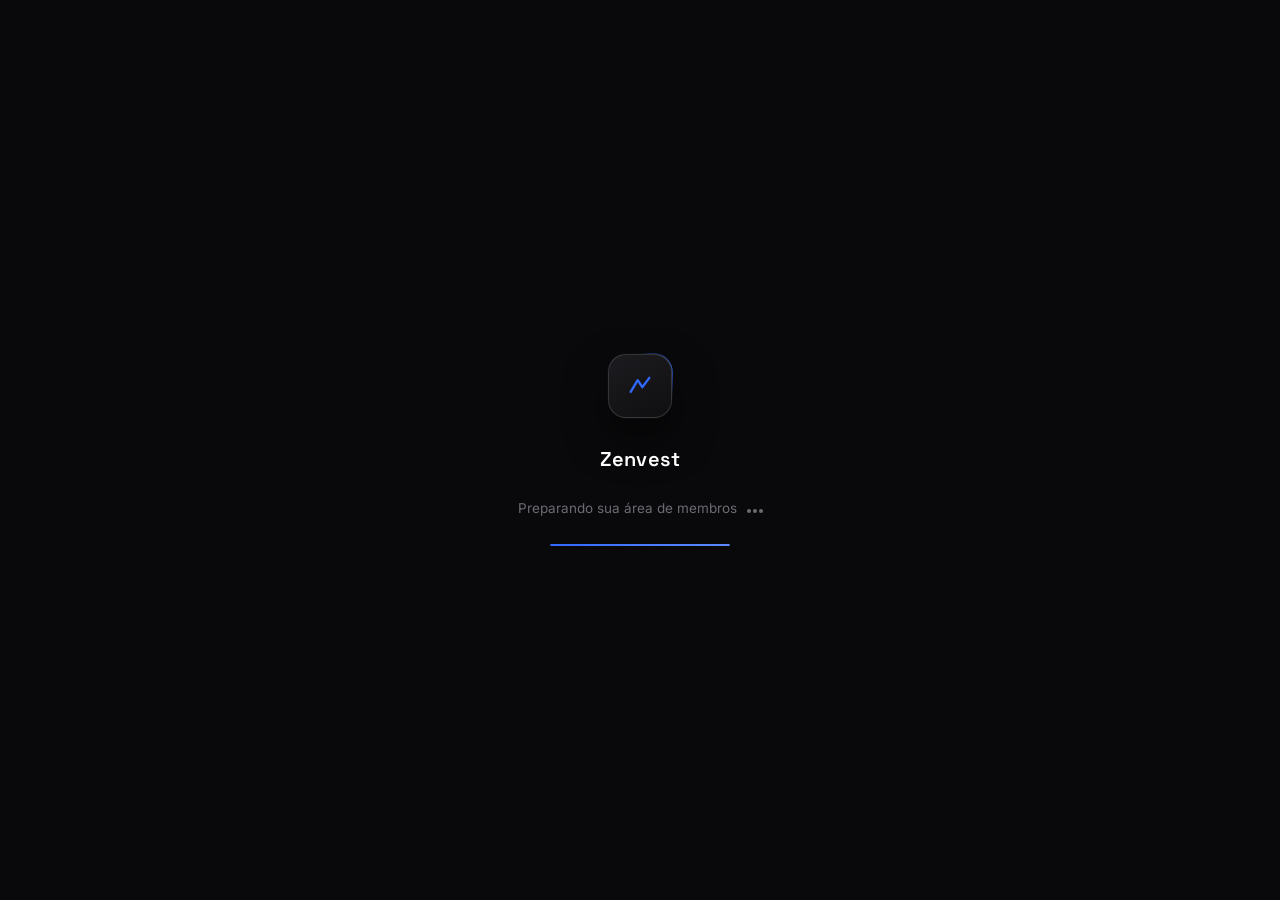
<file: members-vip-zenvest/index.html>
<!DOCTYPE html>
<html lang="pt-BR">
<head>
<meta charset="UTF-8">
<meta name="viewport" content="width=device-width, initial-scale=1.0, viewport-fit=cover">
<title>Zenvest | Área de Membros</title>
<link rel="preconnect" href="https://fonts.googleapis.com">
<link rel="preconnect" href="https://fonts.gstatic.com" crossorigin>
<link href="https://fonts.googleapis.com/css2?family=Space+Grotesk:wght@400;500;600;700&family=Inter:wght@400;500;600;700;800&display=swap" rel="stylesheet">
<style>
  /* ============================================================
     EDITAR AQUI — TOKENS DE MARCA
     ============================================================ */
  :root{
    --bg: #09090B;
    --bg-elevated: #0D0D10;
    --card: #18181B;
    --card-hover: #1D1D21;
    --border: rgba(255,255,255,0.08);
    --border-strong: rgba(255,255,255,0.14);
    --text: #FFFFFF;
    --text-dim: #A1A1AA;
    --text-faint: #6B6B72;
    --blue: #3169FF;
    --blue-dim: rgba(49,105,255,0.14);
    --blue-glow: rgba(49,105,255,0.35);
    --radius-lg: 20px;
    --radius-md: 14px;
    --radius-sm: 10px;
    --shadow-soft: 0 8px 30px rgba(0,0,0,0.35);
    --ease: cubic-bezier(.16,.84,.44,1);
  }

  *{ box-sizing:border-box; margin:0; padding:0; }
  html,body{ overflow-x:hidden; width:100%; }
  body{
    background:
      radial-gradient(circle at 15% -10%, rgba(49,105,255,0.08), transparent 40%),
      radial-gradient(circle at 90% 10%, rgba(49,105,255,0.05), transparent 35%),
      var(--bg);
    color:var(--text);
    font-family:'Inter', -apple-system, BlinkMacSystemFont, 'Segoe UI', sans-serif;
    -webkit-font-smoothing:antialiased;
    min-height:100vh;
  }
  ::selection{ background:var(--blue-dim); color:var(--blue); }
  ::-webkit-scrollbar{ width:8px; height:8px; }
  ::-webkit-scrollbar-track{ background:transparent; }
  ::-webkit-scrollbar-thumb{ background:rgba(255,255,255,0.12); border-radius:10px; }
  ::-webkit-scrollbar-thumb:hover{ background:rgba(255,255,255,0.2); }

  a{ color:inherit; text-decoration:none; }
  button{ font-family:inherit; cursor:pointer; }
  h1,h2,h3,h4{ font-family:'Space Grotesk', 'Inter', sans-serif; letter-spacing:-0.02em; }

  :focus-visible{ outline:2px solid var(--blue); outline-offset:2px; border-radius:6px; }

  /* ============================================================
     LOADING SCREEN
     ============================================================ */
  #loading{
    position:fixed; inset:0; z-index:9999;
    background:var(--bg);
    display:flex; flex-direction:column; align-items:center; justify-content:center;
    gap:28px;
    transition:opacity .6s var(--ease), visibility .6s var(--ease);
  }
  #loading.hide{ opacity:0; visibility:hidden; pointer-events:none; }

  .load-mark{
    width:64px; height:64px; border-radius:18px;
    background:linear-gradient(155deg, #1c1c20, #0f0f11);
    border:1px solid var(--border-strong);
    display:flex; align-items:center; justify-content:center;
    position:relative;
    box-shadow: 0 0 0 1px rgba(255,255,255,0.02), 0 20px 40px rgba(0,0,0,0.5);
  }
  .load-mark::before{
    content:'';
    position:absolute; inset:-2px; border-radius:20px;
    background:conic-gradient(from 0deg, transparent, var(--blue), transparent 30%);
    animation:spin 1.6s linear infinite;
    z-index:-1;
    opacity:.9;
  }
  .load-mark svg{ width:28px; height:28px; position:relative; z-index:1; }
  @keyframes spin{ to{ transform:rotate(360deg); } }

  .load-word{
    font-family:'Space Grotesk', sans-serif; font-weight:600; font-size:20px;
    letter-spacing:0.01em;
    opacity:0; animation:riseIn .7s var(--ease) .15s forwards;
  }
  .load-sub{
    font-size:13.5px; color:var(--text-faint);
    opacity:0; animation:riseIn .7s var(--ease) .35s forwards;
    display:flex; align-items:center; gap:8px;
  }
  .load-dots span{
    display:inline-block; width:4px; height:4px; border-radius:50%;
    background:var(--text-faint); margin-left:2px;
    animation:dotPulse 1.2s ease-in-out infinite;
  }
  .load-dots span:nth-child(2){ animation-delay:.15s; }
  .load-dots span:nth-child(3){ animation-delay:.3s; }
  @keyframes dotPulse{ 0%,80%,100%{ opacity:.25; transform:scale(.8);} 40%{ opacity:1; transform:scale(1);} }

  .load-bar{
    width:180px; height:2px; border-radius:2px; background:rgba(255,255,255,0.08);
    overflow:hidden; opacity:0; animation:riseIn .7s var(--ease) .45s forwards;
  }
  .load-bar-fill{
    height:100%; width:0%; background:linear-gradient(90deg, var(--blue), #5C8BFF);
    border-radius:2px; animation:loadFill 1.7s var(--ease) .5s forwards;
  }
  @keyframes loadFill{ to{ width:100%; } }
  @keyframes riseIn{ from{ opacity:0; transform:translateY(8px);} to{ opacity:1; transform:translateY(0);} }

  /* ============================================================
     APP SHELL
     ============================================================ */
  #app{ display:none; min-height:100vh; }
  #app.ready{ display:flex; }

  .sidebar{
    width:264px; flex-shrink:0;
    background:var(--bg-elevated);
    border-right:1px solid var(--border);
    display:flex; flex-direction:column;
    padding:24px 16px;
    position:sticky; top:0; height:100vh;
  }
  .brand{
    display:flex; align-items:center; gap:10px;
    padding:8px 10px 26px 10px;
  }
  .brand-mark{
    width:34px; height:34px; border-radius:10px;
    background:linear-gradient(155deg, #1c1c20, #101012);
    border:1px solid var(--border-strong);
    display:flex; align-items:center; justify-content:center;
  }
  .brand-mark svg{ width:18px; height:18px; }
  .brand-name{ font-family:'Space Grotesk', sans-serif; font-weight:600; font-size:16.5px; }
  .brand-tag{ font-size:10.5px; color:var(--text-faint); letter-spacing:0.06em; text-transform:uppercase; margin-top:1px; }

  .nav{ display:flex; flex-direction:column; gap:3px; margin-top:6px; }
  .nav-item{
    display:flex; align-items:center; gap:12px;
    padding:11px 14px; border-radius:12px;
    color:var(--text-dim); font-size:14.5px; font-weight:500;
    background:transparent; border:1px solid transparent;
    transition:background .2s var(--ease), color .2s var(--ease), border-color .2s var(--ease);
  }
  .nav-item svg{ width:18px; height:18px; opacity:.85; flex-shrink:0; }
  .nav-item:hover{ background:rgba(255,255,255,0.04); color:var(--text); }
  .nav-item.active{
    background:var(--blue-dim); color:var(--blue);
    border-color:rgba(49,105,255,0.25);
  }
  .nav-item.active svg{ opacity:1; }

  .sidebar-footer{
    margin-top:auto; padding:14px; border-radius:14px;
    background:var(--card); border:1px solid var(--border);
  }
  .sidebar-footer-title{ font-size:13px; font-weight:600; }
  .sidebar-footer-sub{ font-size:12px; color:var(--text-faint); margin-top:2px; line-height:1.4; }
  .status-dot{ width:7px; height:7px; border-radius:50%; background:var(--blue); box-shadow:0 0 0 3px var(--blue-dim); display:inline-block; margin-right:6px; }

  .main{ flex:1; min-width:0; }
  .topbar{
    display:none;
    align-items:center; justify-content:space-between;
    padding:16px 20px;
    border-bottom:1px solid var(--border);
    background:rgba(9,9,11,0.85);
    backdrop-filter:blur(14px);
    position:sticky; top:0; z-index:50;
  }
  .hamburger{
    width:38px; height:38px; border-radius:10px;
    background:var(--card); border:1px solid var(--border);
    display:flex; align-items:center; justify-content:center;
    flex-direction:column; gap:4px;
  }
  .hamburger span{ width:16px; height:1.6px; background:var(--text); border-radius:2px; transition:transform .3s var(--ease), opacity .3s var(--ease); }
  .hamburger.open span:nth-child(1){ transform:translateY(5.6px) rotate(45deg); }
  .hamburger.open span:nth-child(2){ opacity:0; }
  .hamburger.open span:nth-child(3){ transform:translateY(-5.6px) rotate(-45deg); }

  .content{
    padding:40px 44px 80px;
    max-width:1180px;
  }

  .page{ display:none; animation:fadeUp .5s var(--ease); }
  .page.active{ display:block; }
  @keyframes fadeUp{ from{ opacity:0; transform:translateY(10px);} to{ opacity:1; transform:translateY(0);} }

  .page-header{ margin-bottom:30px; }
  .eyebrow{
    font-size:12px; font-weight:600; color:var(--blue); letter-spacing:0.08em; text-transform:uppercase;
    display:flex; align-items:center; gap:6px; margin-bottom:10px;
  }
  .page-title{ font-size:30px; font-weight:600; }
  .page-sub{ color:var(--text-dim); font-size:14.5px; margin-top:8px; max-width:520px; line-height:1.55; }

  /* ============================================================
     CARDS — grid geral
     ============================================================ */
  .grid{
    display:grid; grid-template-columns:repeat(auto-fill, minmax(260px, 1fr)); gap:16px;
  }
  .card{
    background:var(--card);
    border:1px solid var(--border);
    border-radius:var(--radius-lg);
    padding:22px;
    position:relative; overflow:hidden;
    transition:transform .3s var(--ease), border-color .3s var(--ease), background .3s var(--ease);
    opacity:0; transform:translateY(14px);
    animation:cardIn .55s var(--ease) forwards;
  }
  @keyframes cardIn{ to{ opacity:1; transform:translateY(0); } }
  .card::before{
    content:''; position:absolute; inset:0; border-radius:inherit; padding:1px;
    background:linear-gradient(135deg, rgba(255,255,255,0.06), transparent 40%);
    -webkit-mask:linear-gradient(#000 0 0) content-box, linear-gradient(#000 0 0);
    -webkit-mask-composite:xor; mask-composite:exclude;
    pointer-events:none;
  }
  .card:hover{ transform:translateY(-3px); border-color:var(--border-strong); background:var(--card-hover); }

  .card-icon{
    width:38px; height:38px; border-radius:11px;
    background:var(--blue-dim); border:1px solid rgba(49,105,255,0.22);
    display:flex; align-items:center; justify-content:center;
    margin-bottom:16px;
  }
  .card-icon svg{ width:19px; height:19px; color:var(--blue); }
  .card-title{ font-size:15.5px; font-weight:600; margin-bottom:6px; }
  .card-text{ font-size:13.5px; color:var(--text-dim); line-height:1.55; }
  .card-link{
    margin-top:16px; display:inline-flex; align-items:center; gap:6px;
    font-size:13.5px; font-weight:600; color:var(--blue);
  }
  .card-link svg{ width:14px; height:14px; transition:transform .25s var(--ease); }
  .card:hover .card-link svg{ transform:translateX(3px); }

  .progress-track{ height:5px; background:rgba(255,255,255,0.07); border-radius:6px; overflow:hidden; margin-top:14px; }
  .progress-fill{ height:100%; background:linear-gradient(90deg, var(--blue), #5C8BFF); border-radius:6px; }

  /* ============================================================
     AULAS
     ============================================================ */
  .module-block{ margin-bottom:34px; }
  .module-head{ display:flex; align-items:center; gap:12px; margin-bottom:16px; }
  .module-badge{
    font-family:'Space Grotesk', sans-serif; font-weight:600; font-size:13px;
    color:var(--blue); background:var(--blue-dim); border:1px solid rgba(49,105,255,0.22);
    padding:4px 10px; border-radius:8px;
  }
  .module-title{ font-size:17px; font-weight:600; }
  .module-count{ font-size:12.5px; color:var(--text-faint); margin-left:auto; }

  .lesson-grid{ display:grid; grid-template-columns:repeat(auto-fill, minmax(280px, 1fr)); gap:16px; }
  .lesson-card{
    background:var(--card); border:1px solid var(--border); border-radius:var(--radius-lg);
    overflow:hidden; display:flex; flex-direction:column;
    transition:transform .3s var(--ease), border-color .3s var(--ease);
    opacity:0; transform:translateY(14px); animation:cardIn .55s var(--ease) forwards;
  }
  .lesson-card:hover{ transform:translateY(-3px); border-color:var(--border-strong); }
  .lesson-thumb{
    aspect-ratio:16/9; position:relative;
    background:linear-gradient(150deg, #1b1b1f, #0e0e10);
    display:flex; align-items:center; justify-content:center;
    border-bottom:1px solid var(--border);
    overflow:hidden;
  }
  .lesson-thumb::after{
    content:''; position:absolute; inset:0;
    background:radial-gradient(circle at 30% 20%, rgba(49,105,255,0.14), transparent 55%);
  }
  .lesson-num{
    font-family:'Space Grotesk', sans-serif; font-size:34px; font-weight:700;
    color:rgba(255,255,255,0.09); position:absolute; top:10px; left:14px; z-index:1;
  }
  .play-badge{
    width:46px; height:46px; border-radius:50%; background:rgba(255,255,255,0.06);
    border:1px solid var(--border-strong); backdrop-filter:blur(6px);
    display:flex; align-items:center; justify-content:center; z-index:2;
    transition:background .25s var(--ease), transform .25s var(--ease);
  }
  .lesson-card:hover .play-badge{ background:var(--blue); transform:scale(1.06); }
  .play-badge svg{ width:16px; height:16px; margin-left:2px; }
  .lesson-card:hover .play-badge svg{ color:#09090B; }

  .lesson-body{ padding:18px 18px 20px; display:flex; flex-direction:column; gap:8px; flex:1; }
  .lesson-tag{ font-size:11.5px; color:var(--text-faint); font-weight:600; letter-spacing:0.05em; text-transform:uppercase; }
  .lesson-title{ font-size:15px; font-weight:600; }
  .lesson-desc{ font-size:13px; color:var(--text-dim); line-height:1.5; flex:1; }
  .btn-watch{
    margin-top:6px; width:100%;
    background:var(--blue); color:#09090B; border:none;
    padding:10px 14px; border-radius:10px; font-weight:600; font-size:13.5px;
    display:flex; align-items:center; justify-content:center; gap:7px;
    transition:filter .2s var(--ease), transform .2s var(--ease);
  }
  .btn-watch:hover{ filter:brightness(1.08); transform:translateY(-1px); }
  .btn-watch svg{ width:14px; height:14px; }

  /* ============================================================
     MODAL
     ============================================================ */
  .modal-overlay{
    position:fixed; inset:0; z-index:1000;
    background:rgba(5,5,6,0.75); backdrop-filter:blur(6px);
    display:none; align-items:center; justify-content:center; padding:20px;
    opacity:0; transition:opacity .3s var(--ease);
  }
  .modal-overlay.show{ display:flex; }
  .modal-overlay.visible{ opacity:1; }
  .modal-box{
    width:100%; max-width:840px;
    background:var(--card); border:1px solid var(--border-strong);
    border-radius:var(--radius-lg); overflow:hidden;
    box-shadow:var(--shadow-soft);
    transform:scale(.94) translateY(14px); opacity:0;
    transition:transform .35s var(--ease), opacity .35s var(--ease);
  }
  .modal-overlay.visible .modal-box{ transform:scale(1) translateY(0); opacity:1; }
  .modal-head{ display:flex; align-items:center; justify-content:space-between; padding:16px 20px; border-bottom:1px solid var(--border); }
  .modal-head-title{ font-size:14.5px; font-weight:600; }
  .modal-close{
    width:30px; height:30px; border-radius:8px; background:rgba(255,255,255,0.05);
    border:1px solid var(--border); display:flex; align-items:center; justify-content:center;
    color:var(--text-dim); transition:background .2s var(--ease), color .2s var(--ease);
  }
  .modal-close:hover{ background:rgba(255,255,255,0.1); color:var(--text); }
  .modal-video{ aspect-ratio:16/9; background:#000; }
  .modal-video iframe{ width:100%; height:100%; border:0; display:block; }

  /* ============================================================
     LINKS & SUPORTE — cards de contato
     ============================================================ */
  .btn-full{
    margin-top:16px; width:100%; padding:11px 14px; border-radius:10px;
    background:rgba(255,255,255,0.05); border:1px solid var(--border-strong);
    color:var(--text); font-weight:600; font-size:13.5px;
    display:flex; align-items:center; justify-content:center; gap:7px;
    transition:background .2s var(--ease), border-color .2s var(--ease), transform .2s var(--ease);
  }
  .btn-full:hover{ background:var(--blue); color:#09090B; border-color:var(--blue); transform:translateY(-1px); }
  .btn-full svg{ width:14px; height:14px; }

  /* ============================================================
     MOBILE
     ============================================================ */
  .mobile-nav{
    position:fixed; inset:0; z-index:900;
    background:rgba(6,6,7,0.6); backdrop-filter:blur(4px);
    opacity:0; visibility:hidden; transition:opacity .35s var(--ease), visibility .35s var(--ease);
  }
  .mobile-nav.open{ opacity:1; visibility:visible; }
  .mobile-panel{
    position:absolute; top:0; left:0; height:100%; width:82%; max-width:300px;
    background:var(--bg-elevated); border-right:1px solid var(--border);
    padding:22px 16px; display:flex; flex-direction:column;
    transform:translateX(-100%); transition:transform .4s var(--ease);
  }
  .mobile-nav.open .mobile-panel{ transform:translateX(0); }

  @media (max-width:900px){
    .sidebar{ display:none; }
    .topbar{ display:flex; }
    .content{ padding:26px 18px 60px; }
    .page-title{ font-size:24px; }
    .grid{ grid-template-columns:1fr; }
    .lesson-grid{ grid-template-columns:1fr; }
  }
  @media (min-width:901px){
    .mobile-nav{ display:none !important; }
  }
  @media (max-width:480px){
    .content{ padding:20px 14px 60px; }
    .modal-head-title{ font-size:13px; }
  }

  @media (prefers-reduced-motion: reduce){
    *{ animation-duration:.001ms !important; transition-duration:.001ms !important; }
  }
</style>
</head>
<body>

<!-- ============================================================
     TELA DE CARREGAMENTO
     ============================================================ -->
<div id="loading">
  <div class="load-mark">
    <svg viewBox="0 0 24 24" fill="none" xmlns="http://www.w3.org/2000/svg">
      <path d="M4 17L10 7L14 13L20 5" stroke="#3169FF" stroke-width="2" stroke-linecap="round" stroke-linejoin="round"/>
    </svg>
  </div>
  <div class="load-word">Zenvest</div>
  <div class="load-sub">Preparando sua área de membros<span class="load-dots"><span></span><span></span><span></span></span></div>
  <div class="load-bar"><div class="load-bar-fill"></div></div>
</div>

<!-- ============================================================
     PLATAFORMA
     ============================================================ -->
<div id="app">

  <!-- MENU MOBILE -->
  <div class="mobile-nav" id="mobileNav">
    <div class="mobile-panel">
      <div class="brand">
        <div class="brand-mark">
          <svg viewBox="0 0 24 24" fill="none"><path d="M4 17L10 7L14 13L20 5" stroke="#3169FF" stroke-width="2" stroke-linecap="round" stroke-linejoin="round"/></svg>
        </div>
        <div>
          <div class="brand-name">Zenvest</div>
          <div class="brand-tag">Área de membros</div>
        </div>
      </div>
      <nav class="nav" id="navMobile"></nav>
      <div class="sidebar-footer" style="margin-top:24px;">
        <div class="sidebar-footer-title"><span class="status-dot"></span>Acesso ativo</div>
        <div class="sidebar-footer-sub">Sua assinatura Zenvest está em dia.</div>
      </div>
    </div>
  </div>

  <!-- SIDEBAR DESKTOP -->
  <aside class="sidebar">
    <div class="brand">
      <div class="brand-mark">
        <svg viewBox="0 0 24 24" fill="none"><path d="M4 17L10 7L14 13L20 5" stroke="#3169FF" stroke-width="2" stroke-linecap="round" stroke-linejoin="round"/></svg>
      </div>
      <div>
        <div class="brand-name">Zenvest</div>
        <div class="brand-tag">Área de membros</div>
      </div>
    </div>
    <nav class="nav" id="navDesktop"></nav>
    <div class="sidebar-footer">
      <div class="sidebar-footer-title"><span class="status-dot"></span>Acesso ativo</div>
      <div class="sidebar-footer-sub">Sua assinatura Zenvest está em dia.</div>
    </div>
  </aside>

  <!-- MAIN -->
  <div class="main">
    <div class="topbar">
      <div class="brand">
        <div class="brand-mark">
          <svg viewBox="0 0 24 24" fill="none"><path d="M4 17L10 7L14 13L20 5" stroke="#3169FF" stroke-width="2" stroke-linecap="round" stroke-linejoin="round"/></svg>
        </div>
        <div class="brand-name">Zenvest</div>
      </div>
      <button class="hamburger" id="hamburgerBtn" aria-label="Abrir menu">
        <span></span><span></span><span></span>
      </button>
    </div>

    <div class="content">

      <!-- ================= INÍCIO ================= -->
      <section class="page active" id="page-inicio">
        <div class="page-header">
          <div class="eyebrow">Painel</div>
          <!-- EDITAR AQUI: título da home -->
          <h1 class="page-title">Bem-vindo ao Zenvest</h1>
          <p class="page-sub">Acesse conteúdos, novidades e tudo o que você precisa para aproveitar melhor sua experiência na plataforma.</p>
        </div>

        <div class="grid" id="homeGrid"></div>
      </section>

      <!-- ================= AULAS ================= -->
      <section class="page" id="page-aulas">
        <div class="page-header">
          <div class="eyebrow">Conteúdo</div>
          <h1 class="page-title">Aulas</h1>
          <p class="page-sub">Assista às aulas na ordem para aproveitar melhor o método Zenvest.</p>
        </div>
        <div id="modulesWrap"></div>
      </section>

      <!-- ================= LINKS ================= -->
      <section class="page" id="page-links">
        <div class="page-header">
          <div class="eyebrow">Recursos</div>
          <h1 class="page-title">Links</h1>
          <p class="page-sub">Encontre todos os canais oficiais, suporte e conteúdos do Zenvest em um só lugar.</p>
        </div>
        <div class="grid" id="linksGrid"></div>
      </section>

      <!-- ================= SUPORTE ================= -->
      <section class="page" id="page-suporte">
        <div class="page-header">
          <div class="eyebrow">Ajuda</div>
          <h1 class="page-title">Suporte</h1>
          <p class="page-sub">Precisa de ajuda? Nossa equipe está pronta para auxiliar você com dúvidas sobre o Zenvest. Escolha o canal que preferir.</p>
        </div>
        <div class="grid" id="supportGrid"></div>
      </section>

    </div>
  </div>
</div>

<!-- MODAL DE VÍDEO -->
<div class="modal-overlay" id="videoModal">
  <div class="modal-box">
    <div class="modal-head">
      <div class="modal-head-title" id="modalTitle">Aula</div>
      <button class="modal-close" id="modalClose" aria-label="Fechar">
        <svg viewBox="0 0 24 24" width="16" height="16" fill="none"><path d="M6 6L18 18M18 6L6 18" stroke="currentColor" stroke-width="2" stroke-linecap="round"/></svg>
      </button>
    </div>
    <div class="modal-video">
      <iframe id="modalIframe" src="" title="Player da aula" allow="autoplay; encrypted-media" allowfullscreen></iframe>
    </div>
  </div>
</div>

<script>
/* ============================================================
   ÍCONES (inline SVG helper)
   ============================================================ */
const ICONS = {
  home: '<svg viewBox="0 0 24 24" fill="none"><path d="M4 11L12 4L20 11V19.5C20 20.05 19.55 20.5 19 20.5H15V14H9V20.5H5C4.45 20.5 4 20.05 4 19.5V11Z" stroke="currentColor" stroke-width="1.6" stroke-linejoin="round"/></svg>',
  play: '<svg viewBox="0 0 24 24" fill="none"><rect x="3" y="4" width="18" height="14" rx="2" stroke="currentColor" stroke-width="1.6"/><path d="M3 8H21" stroke="currentColor" stroke-width="1.6"/><circle cx="7" cy="6" r="0.6" fill="currentColor"/></svg>',
  link: '<svg viewBox="0 0 24 24" fill="none"><path d="M9 15L15 9M10 6.5L11 5.5C12.5 4 15 4 16.5 5.5C18 7 18 9.5 16.5 11L15.5 12M14 17.5L13 18.5C11.5 20 9 20 7.5 18.5C6 17 6 14.5 7.5 13L8.5 12" stroke="currentColor" stroke-width="1.6" stroke-linecap="round"/></svg>',
  help: '<svg viewBox="0 0 24 24" fill="none"><circle cx="12" cy="12" r="8.2" stroke="currentColor" stroke-width="1.6"/><path d="M9.7 9.3C9.9 8 11 7.2 12.2 7.4C13.4 7.6 14.2 8.7 14 9.9C13.8 11 12.6 11.3 12.2 12.3C12.05 12.65 12 13 12 13.4" stroke="currentColor" stroke-width="1.6" stroke-linecap="round"/><circle cx="12" cy="16.2" r="0.9" fill="currentColor"/></svg>',
  continue: '<svg viewBox="0 0 24 24" fill="none"><path d="M8 5.5L18 12L8 18.5V5.5Z" stroke="currentColor" stroke-width="1.6" stroke-linejoin="round"/></svg>',
  bell: '<svg viewBox="0 0 24 24" fill="none"><path d="M6.5 10.5C6.5 7.5 8.8 5 12 5C15.2 5 17.5 7.5 17.5 10.5V14L19 16.5H5L6.5 14V10.5Z" stroke="currentColor" stroke-width="1.6" stroke-linejoin="round"/><path d="M10 18.5C10.4 19.4 11.1 20 12 20C12.9 20 13.6 19.4 14 18.5" stroke="currentColor" stroke-width="1.6" stroke-linecap="round"/></svg>',
  bolt: '<svg viewBox="0 0 24 24" fill="none"><path d="M13 4L6 13.5H11.5L11 20L18 10H12.5L13 4Z" stroke="currentColor" stroke-width="1.6" stroke-linejoin="round"/></svg>',
  users: '<svg viewBox="0 0 24 24" fill="none"><circle cx="9" cy="8.5" r="2.8" stroke="currentColor" stroke-width="1.6"/><path d="M3.5 18C4.2 15.2 6.4 13.5 9 13.5C11.6 13.5 13.8 15.2 14.5 18" stroke="currentColor" stroke-width="1.6" stroke-linecap="round"/><path d="M15 8.8C16.1 9 17 10 17 11.2C17 12.3 16.3 13.2 15.3 13.6" stroke="currentColor" stroke-width="1.6" stroke-linecap="round"/><path d="M16 14.2C17.9 14.7 19.3 16.1 19.8 18" stroke="currentColor" stroke-width="1.6" stroke-linecap="round"/></svg>',
  whatsapp: '<svg viewBox="0 0 24 24" fill="none"><path d="M6.5 17.5L4.5 20L7.2 19.1C8.6 19.9 10.2 20.3 12 20.3C16.6 20.3 20.3 16.6 20.3 12C20.3 7.4 16.6 3.7 12 3.7C7.4 3.7 3.7 7.4 3.7 12C3.7 13.9 4.3 15.6 5.3 17L6.5 17.5Z" stroke="currentColor" stroke-width="1.5" stroke-linejoin="round"/><path d="M9 10C9 12.5 11 14.5 13.5 14.5C13.9 14.5 14.2 14 14 13.6L13.3 12.4C13.1 12.1 12.7 12 12.4 12.2L12 12.4C11.3 12 10.6 11.3 10.3 10.7L10.5 10.4C10.7 10.1 10.6 9.7 10.3 9.5L9.1 8.7C8.7 8.5 8.2 8.8 8.2 9.2C8.2 9.5 9 10 9 10Z" fill="currentColor"/></svg>',
  mail: '<svg viewBox="0 0 24 24" fill="none"><rect x="4" y="6" width="16" height="12" rx="2" stroke="currentColor" stroke-width="1.6"/><path d="M4.5 7L12 13L19.5 7" stroke="currentColor" stroke-width="1.6" stroke-linecap="round" stroke-linejoin="round"/></svg>',
  insta: '<svg viewBox="0 0 24 24" fill="none"><rect x="4" y="4" width="16" height="16" rx="4.5" stroke="currentColor" stroke-width="1.6"/><circle cx="12" cy="12" r="3.6" stroke="currentColor" stroke-width="1.6"/><circle cx="16.6" cy="7.4" r="0.9" fill="currentColor"/></svg>',
  globe: '<svg viewBox="0 0 24 24" fill="none"><circle cx="12" cy="12" r="8.2" stroke="currentColor" stroke-width="1.6"/><path d="M4 12H20M12 3.8C14 6 15 8.9 15 12C15 15.1 14 18 12 20.2C10 18 9 15.1 9 12C9 8.9 10 6 12 3.8Z" stroke="currentColor" stroke-width="1.6"/></svg>',
  doc: '<svg viewBox="0 0 24 24" fill="none"><path d="M7 3.5H14L18 7.5V20C18 20.55 17.55 21 17 21H7C6.45 21 6 20.55 6 20V4.5C6 3.95 6.45 3.5 7 3.5Z" stroke="currentColor" stroke-width="1.6" stroke-linejoin="round"/><path d="M9 12.5H15M9 16H15" stroke="currentColor" stroke-width="1.6" stroke-linecap="round"/></svg>',
  chevron: '<svg viewBox="0 0 24 24" fill="none"><path d="M9 6L15 12L9 18" stroke="currentColor" stroke-width="2" stroke-linecap="round" stroke-linejoin="round"/></svg>'
};

/* ============================================================
   EDITAR AQUI — NAVEGAÇÃO
   ============================================================ */
const NAV_ITEMS = [
  { id:'inicio', label:'Início', icon: ICONS.home },
  { id:'aulas', label:'Aulas', icon: ICONS.play },
  { id:'links', label:'Links', icon: ICONS.link },
  { id:'suporte', label:'Suporte', icon: ICONS.help },
];

/* ============================================================
   EDITAR AQUI — CARDS DA HOME
   ============================================================ */
const HOME_CARDS = [
  {
    icon: ICONS.continue, title:'Continue aprendendo',
    text:'Conclua todas as aulas e descubra como aproveitar todos os recursos do Zenvest da melhor forma.',
    progress: 33, linkLabel:'Ir para a aula', goto:'aulas'
  },
  {
    icon: ICONS.bell, title:'Últimas atualizações',
    text:'Confira novidades, melhorias e novos conteúdos adicionados ao Zenvest.',
    linkLabel:'Ver novidades', goto:'aulas'
  },
  {
    icon: ICONS.bolt, title:'Acesso rápido',
    text:'Encontre o suporte, comunidade e materiais importantes para aproveitar melhor o Zenvest.',
    linkLabel:'Ver links', goto:'links'
  },
  {
    icon: ICONS.users, title:'Comunidade',
    text:'Faça parte da comunidade Zenvest, compartilhe experiências e acompanhe dicas de organização financeira.',
    linkLabel:'Entrar na comunidade', goto:'links'
  },
  {
    icon: ICONS.help, title:'Suporte',
    text:'Precisa de ajuda? Nossa equipe está disponível para auxiliar você com dúvidas sobre o aplicativo.',
    linkLabel:'Falar com o suporte', goto:'suporte'
  },
];

/* ============================================================
   EDITAR AQUI — MÓDULOS E AULAS
   Troque "videoId" pelo ID do vídeo do YouTube (o código após v=)
   ============================================================ */
const MODULES = [
  {
    title:'Módulo 1 — Configuração e organização',
    lessons:[
      { num:'01', title:'Começando no Zenvest', desc:'Aprenda como acessar o Zenvest e deixar o aplicativo pronto para usar no seu celular.', videoId:'dQw4w9WgXcQ' }, // ALTERAR VÍDEO AQUI
      { num:'02', title:'Configuração da conta', desc:'Veja como acessar o aplicativo e configurar sua conta para começar a organizar suas finanças.', videoId:'dQw4w9WgXcQ' }, // ALTERAR VÍDEO AQUI
      { num:'03', title:'Controle financeiro', desc:'Aprenda como registrar receitas e despesas para acompanhar melhor seu dinheiro.', videoId:'dQw4w9WgXcQ' }, // ALTERAR VÍDEO AQUI
    ]
  },
  {
    title:'Módulo 2 — Recursos e evolução',
    lessons:[
      { num:'04', title:'Conhecendo recursosa', desc:'Explore as principais ferramentas do Zenvest e descubra como aproveitar melhor o aplicativo.', videoId:'dQw4w9WgXcQ' }, // ALTERAR VÍDEO AQUI
      { num:'05', title:'Criando metas', desc:'Aprenda a criar objetivos financeiros e acompanhar sua evolução dentro do aplicativo.', videoId:'dQw4w9WgXcQ' }, // ALTERAR VÍDEO AQUI
      { num:'06', title:'Suporte e comunidade', desc:'Conheça os canais de suporte e os recursos disponíveis para ajudar na sua jornada.', videoId:'dQw4w9WgXcQ' }, // ALTERAR VÍDEO AQUI
    ]
  },
];

/* ============================================================
   EDITAR AQUI — LINKS
   ============================================================ */
const LINKS = [
  { icon: ICONS.whatsapp, title:'Grupo do WhatsApp', text:'Receba avisos, atualizações e novidades importantes sobre o Zenvest.', label:'Acessar grupo', url:'https://wa.me/5500000000000' },
  { icon: ICONS.users, title:'Comunidade', text:'Conecte-se com outros usuários, compartilhe experiências e tire dúvidas.', label:'Entrar na comunidade', url:'https://exemplo.com/comunidade' },
  { icon: ICONS.insta, title:'Instagram', text:'Acompanhe dicas de organização financeira, novidades e conteúdos do Zenvest.', label:'Seguir no Instagram', url:'https://instagram.com/zenvest.app' },
  { icon: ICONS.globe, title:'Site oficial', text:'Conheça mais sobre o Zenvest e acompanhe todas as novidades da plataforma.', label:'Visitar site', url:'https://zenvest.exemplo.com' },
  { icon: ICONS.doc, title:'Aplicativo Zenvest', text:'Acesse o Zenvest diretamente pelo seu celular e organize suas finanças de forma simples e prática.', label:'Acessar aplicativo', url:'https://app.meuaplicativo.shop/login' },
];

/* ============================================================
   EDITAR AQUI — SUPORTE
   ============================================================ */
const SUPPORT = [
  { icon: ICONS.whatsapp, title:'WhatsApp', text:'Fale diretamente com nossa equipe de suporte pelo WhatsApp.', label:'Chamar no WhatsApp', url:'https://wa.me/5500000000000' },
  { icon: ICONS.mail, title:'E-mail', text:'Envie sua dúvida e nossa equipe responderá o mais breve possível.', label:'Enviar e-mail', url:'mailto:suporte@zenvest.exemplo.com' },
  { icon: ICONS.insta, title:'Instagram', text:'Acompanhe novidades do Zenvest e envie uma mensagem pelo nosso perfil oficial.', label:'Chamar no Instagram', url:'https://instagram.com/zenvest.app' },
  { icon: ICONS.users, title:'Comunidade', text:'Participe da comunidade Zenvest, troque experiências e converse com outros usuários.', label:'Acessar grupo', url:'https://exemplo.com/comunidade' },
];

/* ============================================================
   RENDER
   ============================================================ */
function renderNav(){
  [document.getElementById('navDesktop'), document.getElementById('navMobile')].forEach(container=>{
    container.innerHTML = NAV_ITEMS.map(item=>`
      <button class="nav-item ${item.id==='inicio'?'active':''}" data-page="${item.id}">
        ${item.icon}<span>${item.label}</span>
      </button>
    `).join('');
  });
}

function renderHome(){
  document.getElementById('homeGrid').innerHTML = HOME_CARDS.map((c,i)=>`
    <div class="card" style="animation-delay:${i*0.06}s">
      <div class="card-icon">${c.icon}</div>
      <div class="card-title">${c.title}</div>
      <div class="card-text">${c.text}</div>
      ${c.progress!==undefined ? `<div class="progress-track"><div class="progress-fill" style="width:${c.progress}%"></div></div>` : ''}
      <a class="card-link" href="#" data-goto="${c.goto}">${c.linkLabel} ${ICONS.chevron}</a>
    </div>
  `).join('');
}

function renderModules(){
  document.getElementById('modulesWrap').innerHTML = MODULES.map((mod, mi)=>`
    <div class="module-block">
      <div class="module-head">
        <span class="module-badge">Módulo ${mi+1}</span>
        <h2 class="module-title">${mod.title.split('—')[1] ? mod.title.split('—')[1].trim() : mod.title}</h2>
        <span class="module-count">${mod.lessons.length} aulas</span>
      </div>
      <div class="lesson-grid">
        ${mod.lessons.map((l,li)=>`
          <div class="lesson-card" style="animation-delay:${li*0.06}s">
            <div class="lesson-thumb">
              <span class="lesson-num">${l.num}</span>
              <div class="play-badge">${ICONS.continue}</div>
            </div>
            <div class="lesson-body">
              <span class="lesson-tag">Aula ${l.num}</span>
              <h3 class="lesson-title">${l.title}</h3>
              <p class="lesson-desc">${l.desc}</p>
              <button class="btn-watch" data-video="${l.videoId}" data-title="${l.title}">
                ${ICONS.play} Assistir aula
              </button>
            </div>
          </div>
        `).join('')}
      </div>
    </div>
  `).join('');
}

function renderLinks(){
  document.getElementById('linksGrid').innerHTML = LINKS.map((c,i)=>`
    <div class="card" style="animation-delay:${i*0.06}s">
      <div class="card-icon">${c.icon}</div>
      <div class="card-title">${c.title}</div>
      <div class="card-text">${c.text}</div>
      <a class="btn-full" href="${c.url}" target="_blank" rel="noopener">${c.label} ${ICONS.link}</a>
    </div>
  `).join('');
}

function renderSupport(){
  document.getElementById('supportGrid').innerHTML = SUPPORT.map((c,i)=>`
    <div class="card" style="animation-delay:${i*0.06}s">
      <div class="card-icon">${c.icon}</div>
      <div class="card-title">${c.title}</div>
      <div class="card-text">${c.text}</div>
      <a class="btn-full" href="${c.url}" target="_blank" rel="noopener">${c.label} ${ICONS.link}</a>
    </div>
  `).join('');
}

/* ============================================================
   NAVEGAÇÃO ENTRE ABAS
   ============================================================ */
function goToPage(pageId){
  document.querySelectorAll('.page').forEach(p=>p.classList.remove('active'));
  document.getElementById('page-'+pageId).classList.add('active');
  document.querySelectorAll('.nav-item').forEach(n=>{
    n.classList.toggle('active', n.dataset.page===pageId);
  });
  closeMobileNav();
  document.querySelector('.content').scrollTop = 0;
  window.scrollTo({top:0, behavior:'smooth'});
}

document.addEventListener('click', (e)=>{
  const navBtn = e.target.closest('.nav-item');
  if(navBtn){ e.preventDefault(); goToPage(navBtn.dataset.page); return; }

  const gotoLink = e.target.closest('[data-goto]');
  if(gotoLink){ e.preventDefault(); goToPage(gotoLink.dataset.goto); return; }

  const watchBtn = e.target.closest('.btn-watch');
  if(watchBtn){ openModal(watchBtn.dataset.video, watchBtn.dataset.title); return; }
});

/* ============================================================
   MENU MOBILE
   ============================================================ */
const mobileNav = document.getElementById('mobileNav');
const hamburgerBtn = document.getElementById('hamburgerBtn');
hamburgerBtn.addEventListener('click', ()=>{
  mobileNav.classList.toggle('open');
  hamburgerBtn.classList.toggle('open');
});
mobileNav.addEventListener('click', (e)=>{
  if(e.target === mobileNav) closeMobileNav();
});
function closeMobileNav(){
  mobileNav.classList.remove('open');
  hamburgerBtn.classList.remove('open');
}

/* ============================================================
   MODAL DE VÍDEO (YouTube Embed, sem sugestões)
   ============================================================ */
const videoModal = document.getElementById('videoModal');
const modalIframe = document.getElementById('modalIframe');
const modalTitle = document.getElementById('modalTitle');

function openModal(videoId, title){
  modalTitle.textContent = title || 'Aula';
  // rel=0 evita vídeos de outros canais nas sugestões finais
  modalIframe.src = `https://www.youtube.com/embed/${videoId}?autoplay=1&rel=0&modestbranding=1`;
  videoModal.classList.add('show');
  requestAnimationFrame(()=> videoModal.classList.add('visible'));
  document.body.style.overflow = 'hidden';
}
function closeModal(){
  videoModal.classList.remove('visible');
  document.body.style.overflow = '';
  setTimeout(()=>{
    videoModal.classList.remove('show');
    modalIframe.src = '';
  }, 300);
}
document.getElementById('modalClose').addEventListener('click', closeModal);
videoModal.addEventListener('click', (e)=>{ if(e.target === videoModal) closeModal(); });
document.addEventListener('keydown', (e)=>{ if(e.key === 'Escape') closeModal(); });

/* ============================================================
   INICIALIZAÇÃO
   ============================================================ */
renderNav();
renderHome();
renderModules();
renderLinks();
renderSupport();

window.addEventListener('load', ()=>{
  setTimeout(()=>{
    document.getElementById('loading').classList.add('hide');
    document.getElementById('app').classList.add('ready');
  }, 2000);
});
</script>
</body>
</html>
</file>
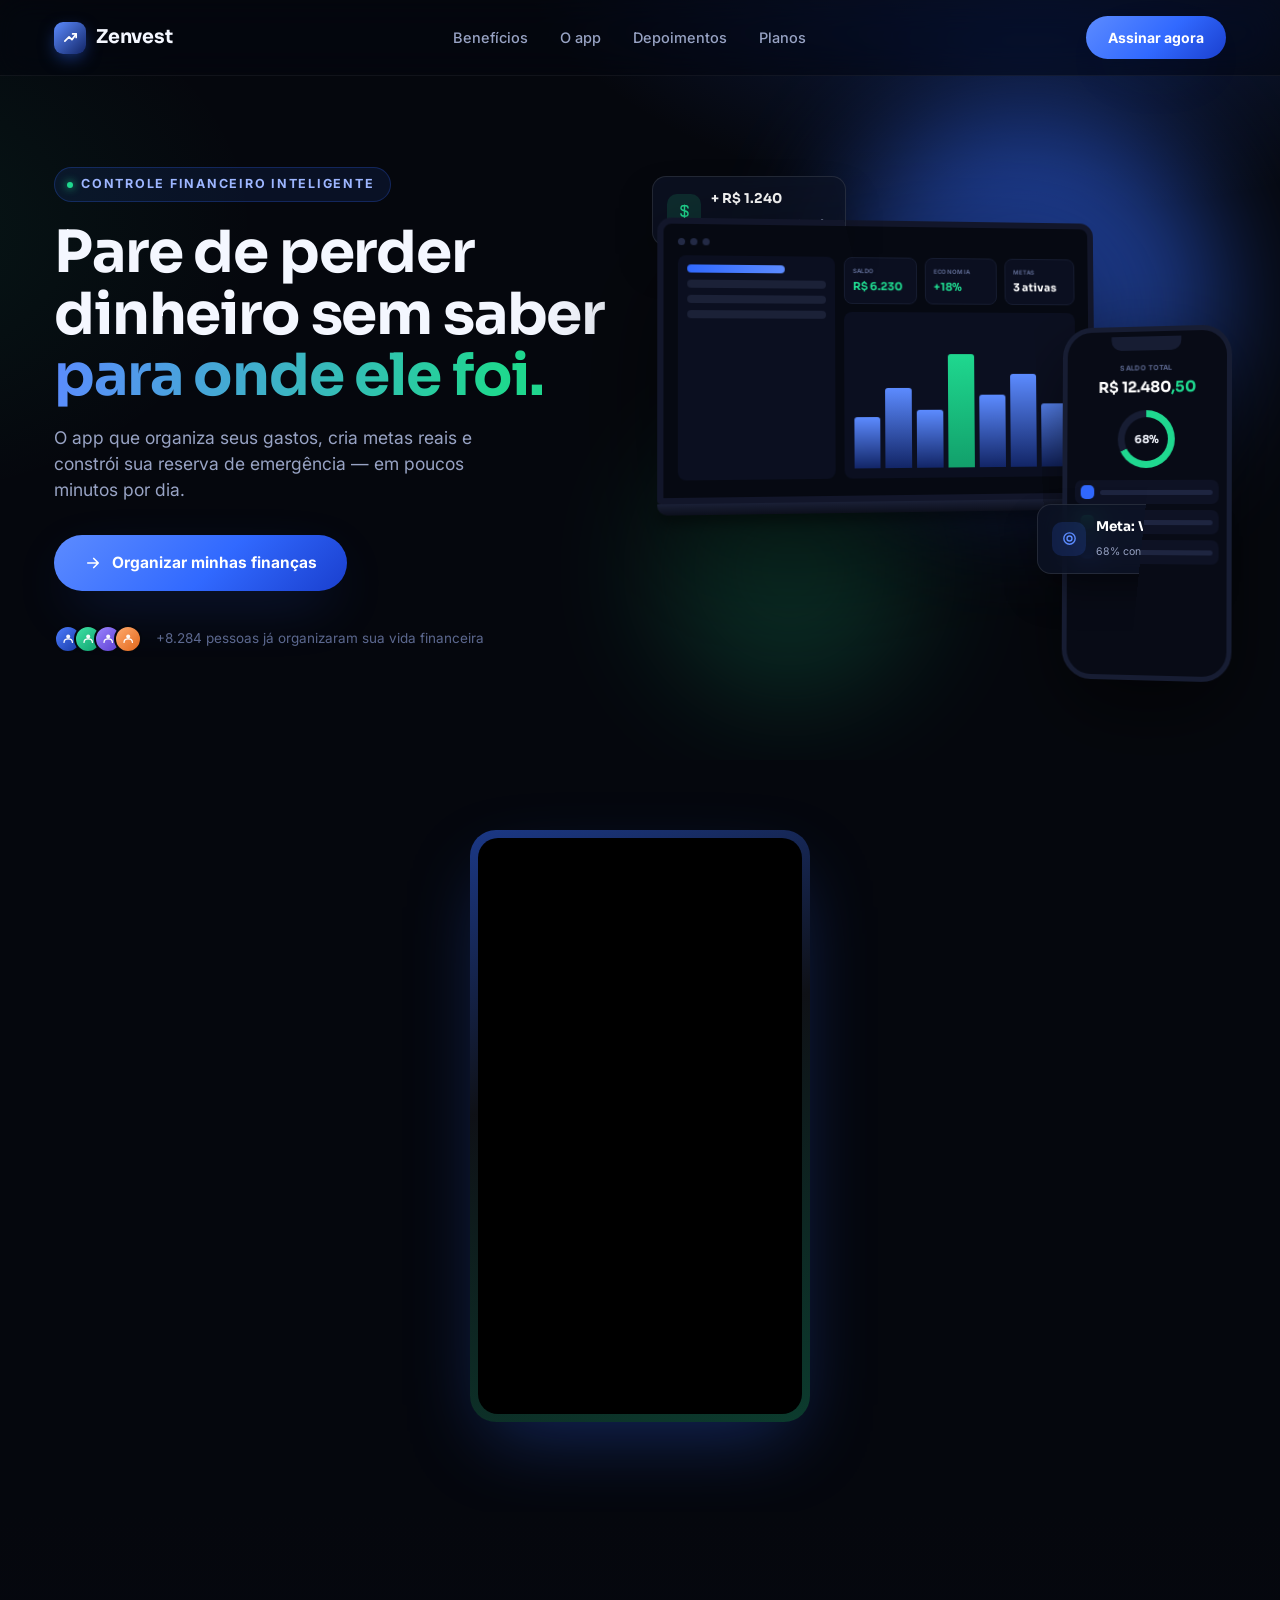
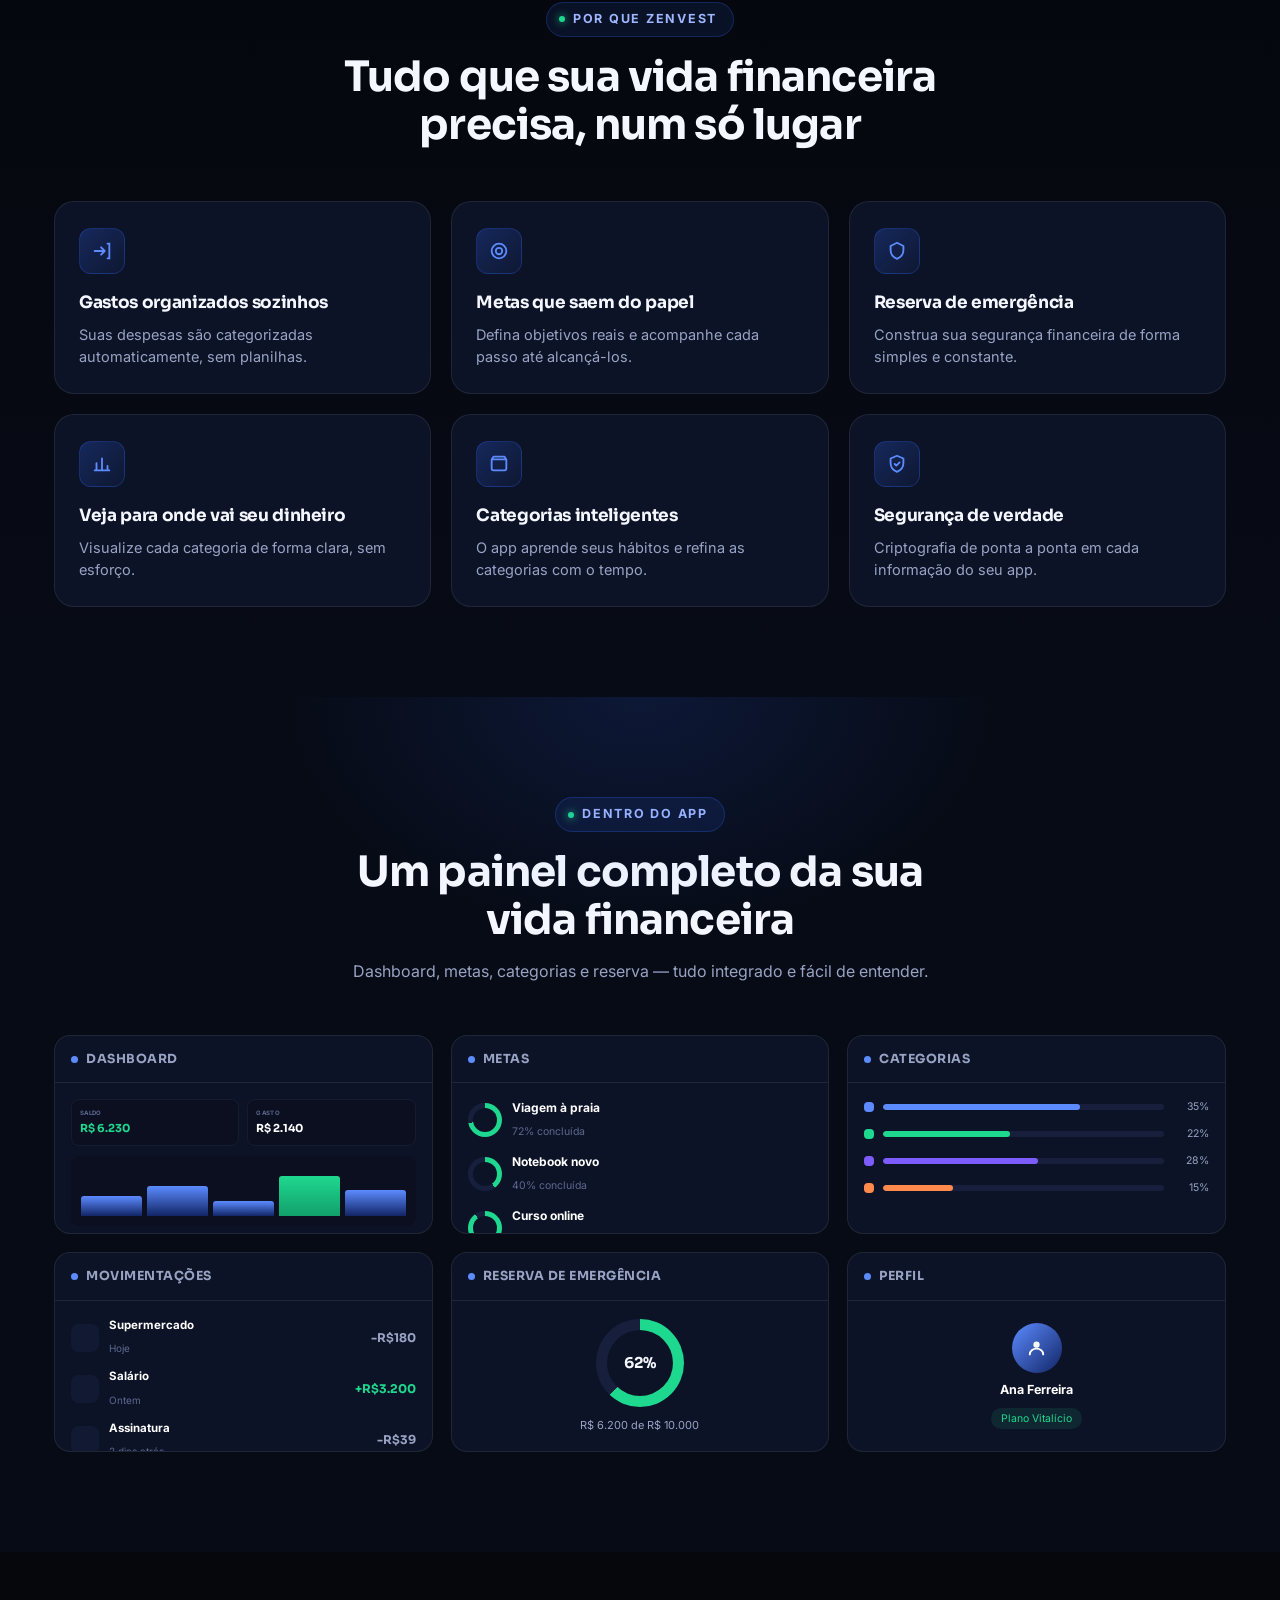
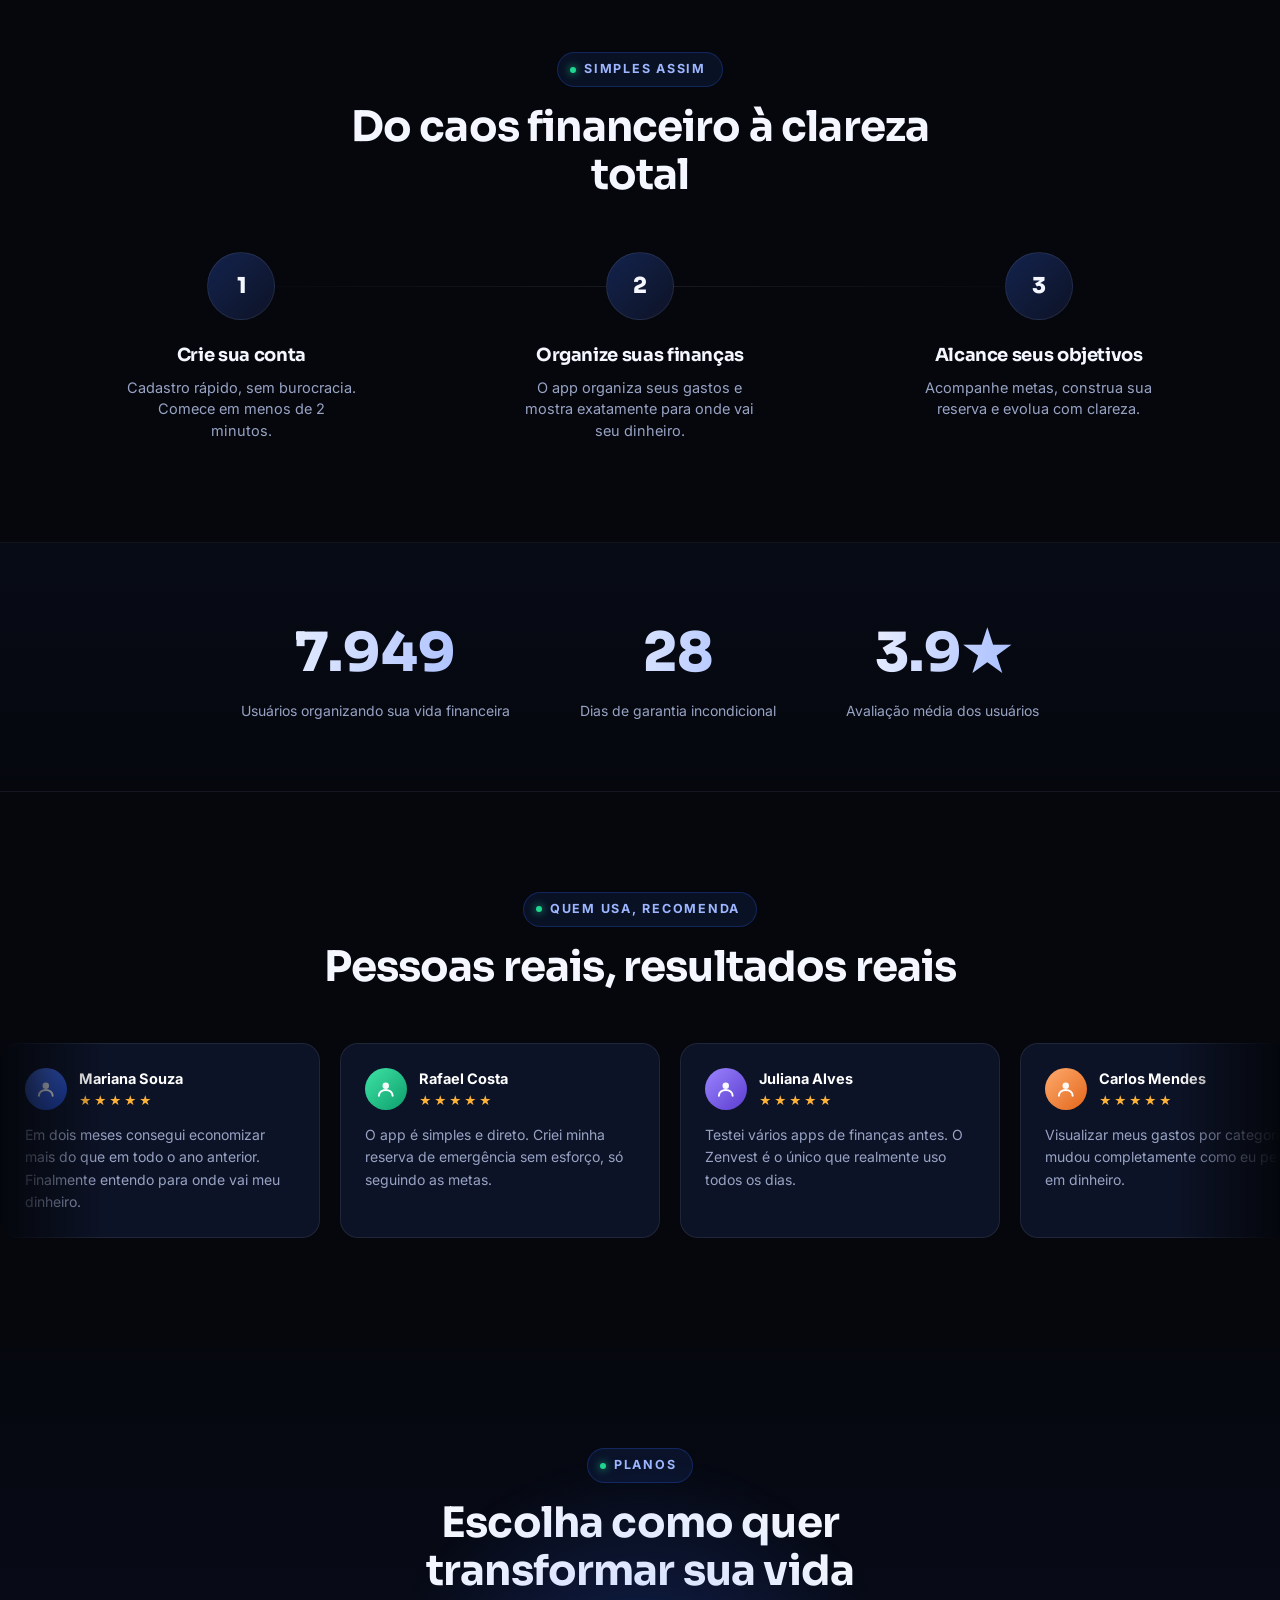
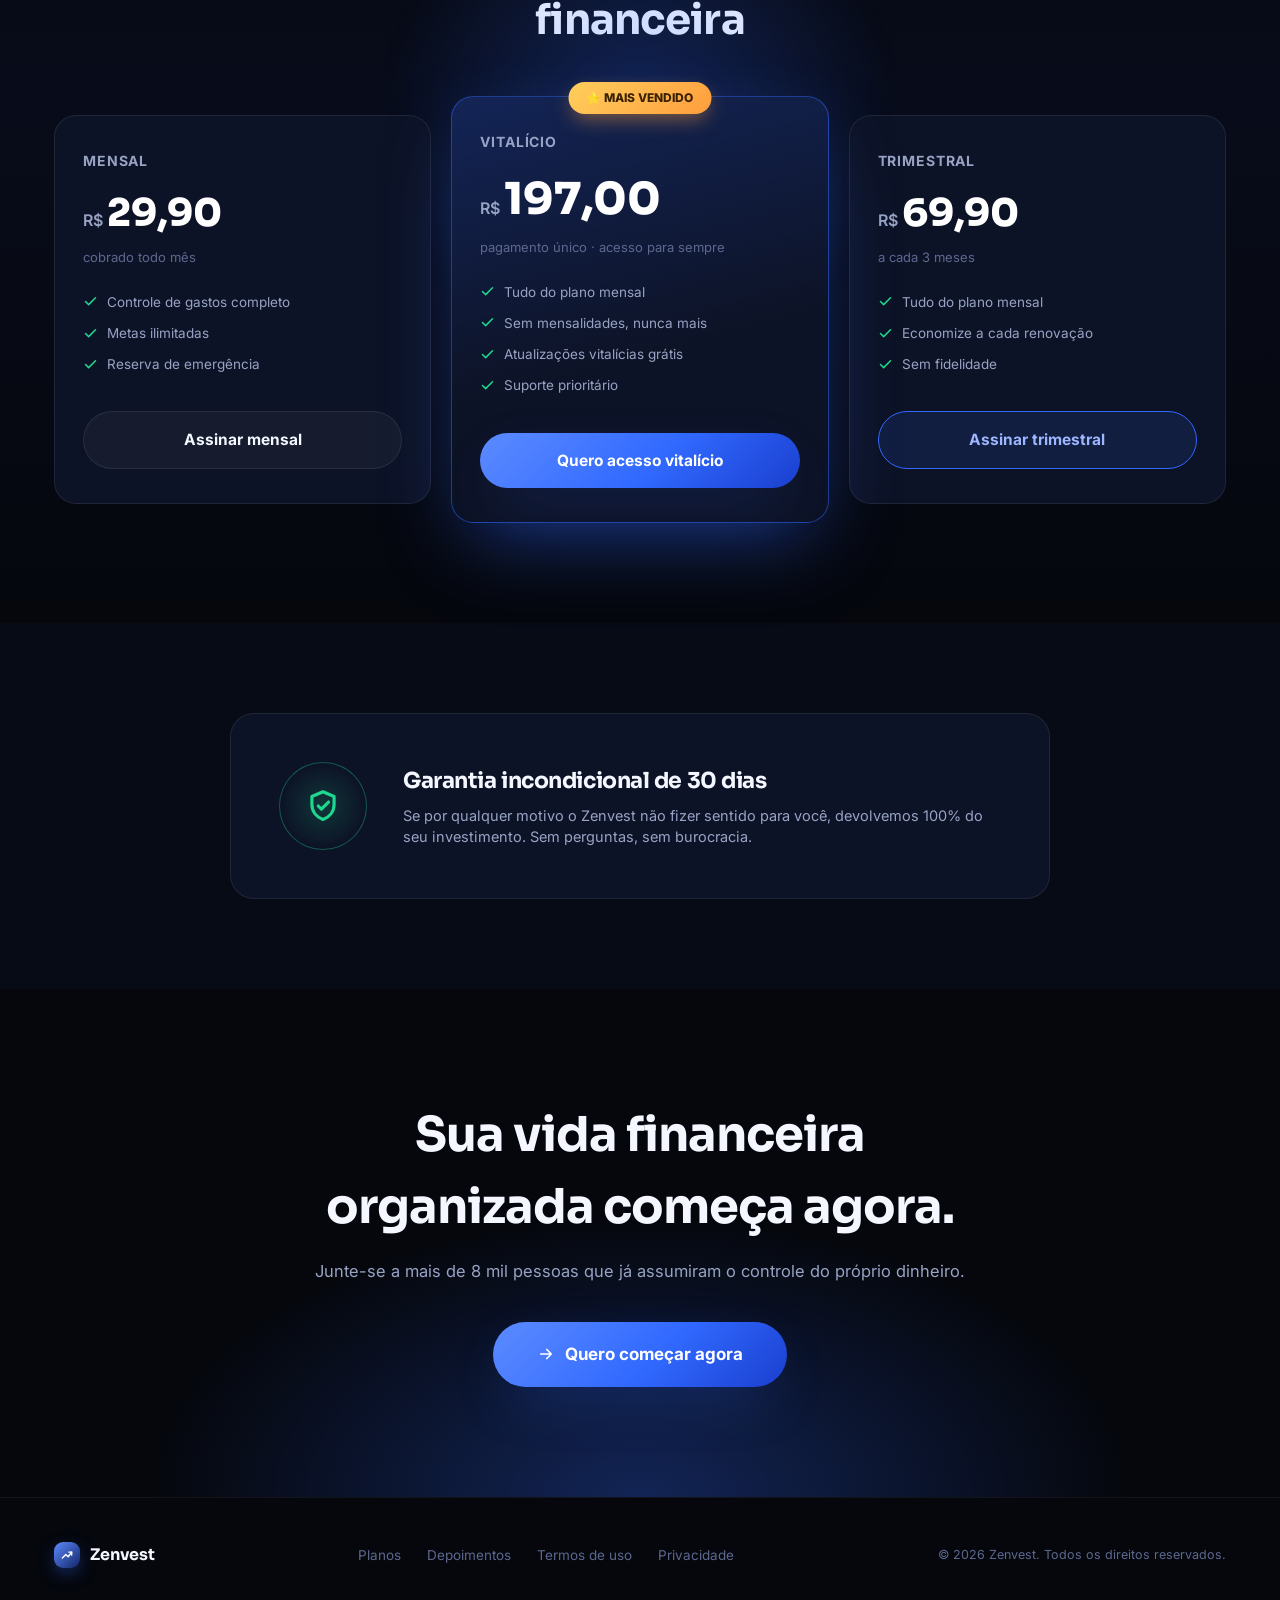
<file: modelo/index.html>
<!DOCTYPE html>
<html lang="pt-BR">
<head>
<meta charset="UTF-8">
<meta name="viewport" content="width=device-width, initial-scale=1, maximum-scale=1">
<title>Zenvest — Saiba para onde vai o seu dinheiro</title>
  <link rel="icon" type="image/png" href="https://raw.githubusercontent.com/pedrohenriquealvessilva/fotos/main/IMG_2014.png">
<meta name="description" content="Zenvest: o app que organiza suas finanças, cria metas e constrói sua reserva de emergência em minutos por dia.">
<link rel="preconnect" href="https://fonts.googleapis.com">
<link rel="preconnect" href="https://fonts.gstatic.com" crossorigin>
<link href="https://fonts.googleapis.com/css2?family=Sora:wght@500;600;700;800&family=Inter:wght@400;500;600;700;800&display=swap" rel="stylesheet">
<style>
  :root{
    --bg:#05070d;
    --bg-2:#070b16;
    --surface:#0d1326;
    --surface-2:#121a33;
    --surface-3:#171f3d;
    --border:rgba(255,255,255,.08);
    --border-soft:rgba(255,255,255,.05);
    --blue:#3169ff;
    --blue-light:#5c8bff;
    --blue-pale:#9db6ff;
    --blue-deep:#122566;
    --green:#1fd88f;
    --green-dim:#12a06b;
    --white:#f4f7ff;
    --gray:#98a3c4;
    --gray-dim:#5c688f;
    --radius:20px;
    --radius-sm:12px;
    --shadow-blue: 0 20px 60px -20px rgba(49,105,255,.45);
    --ff-display:'Sora',sans-serif;
    --ff-body:'Inter',sans-serif;
  }

  *{margin:0;padding:0;box-sizing:border-box;}
  html{scroll-behavior:smooth;background:var(--bg);overflow-x:hidden;width:100%;}
  body{
    font-family:var(--ff-body);
    background:var(--bg);
    color:var(--white);
    -webkit-font-smoothing:antialiased;
    overflow-x:hidden;
    width:100%;
    line-height:1.5;
  }
  img,svg{display:block;max-width:100%;}
  button{font-family:inherit;cursor:pointer;border:none;}
  a{color:inherit;text-decoration:none;}
  ul{list-style:none;}
  .container{
    width:100%;
    max-width:1220px;
    margin:0 auto;
    padding:0 24px;
  }
  @media (max-width:420px){
    .container{padding:0 16px;}
  }
  section{position:relative;}
  .eyebrow{
    display:inline-flex;
    align-items:center;
    gap:8px;
    font-family:var(--ff-body);
    font-weight:700;
    font-size:12.5px;
    letter-spacing:.14em;
    text-transform:uppercase;
    color:var(--blue-pale);
    background:rgba(49,105,255,.1);
    border:1px solid rgba(49,105,255,.25);
    padding:7px 16px 7px 12px;
    border-radius:999px;
  }
  .eyebrow .dot{width:6px;height:6px;border-radius:50%;background:var(--green);box-shadow:0 0 8px var(--green);}
  h1,h2,h3{font-family:var(--ff-display);font-weight:700;letter-spacing:-0.02em;color:var(--white);}
  .section-head{max-width:640px;margin:0 auto 52px;text-align:center;}
  .section-head h2{font-size:clamp(28px,4vw,42px);margin-top:16px;line-height:1.15;}
  .section-head p{color:var(--gray);font-size:16px;margin-top:14px;}

  /* Buttons */
  .btn{
    display:inline-flex;
    align-items:center;
    justify-content:center;
    gap:10px;
    font-family:var(--ff-body);
    font-weight:700;
    font-size:15.5px;
    padding:16px 30px;
    border-radius:999px;
    white-space:nowrap;
    transition:transform .25s cubic-bezier(.2,.8,.2,1), box-shadow .25s ease, background .25s ease;
  }
  .btn-primary{
    background:linear-gradient(135deg,var(--blue-light),var(--blue) 55%,#1a3fce);
    color:#fff;
    box-shadow:var(--shadow-blue);
  }
  .btn-primary:hover{transform:translateY(-3px);box-shadow:0 26px 70px -18px rgba(49,105,255,.65);}
  .btn-ghost{
    background:rgba(255,255,255,.04);
    color:var(--white);
    border:1px solid var(--border);
  }
  .btn-ghost:hover{background:rgba(255,255,255,.08);}
  .btn-blue-outline{
    background:rgba(49,105,255,.12);
    color:var(--blue-pale);
    border:1.5px solid var(--blue);
  }
  .btn-blue-outline:hover{background:rgba(49,105,255,.22);transform:translateY(-3px);}
  .btn-block{width:100%;}
  .btn svg{width:18px;height:18px;flex-shrink:0;}

  /* NAV */
  .nav{
    position:fixed;top:0;left:0;right:0;z-index:100;
    padding:16px 0;
    background:rgba(5,7,13,.55);
    backdrop-filter:blur(16px) saturate(140%);
    -webkit-backdrop-filter:blur(16px) saturate(140%);
    border-bottom:1px solid var(--border-soft);
  }
  .nav .container{display:flex;align-items:center;justify-content:space-between;}
  .brand{display:flex;align-items:center;gap:10px;font-family:var(--ff-display);font-weight:700;font-size:19px;letter-spacing:-0.01em;}
  .brand-mark{
    width:32px;height:32px;border-radius:9px;
    background:linear-gradient(135deg,var(--blue-light),var(--blue-deep));
    display:flex;align-items:center;justify-content:center;
    box-shadow:0 6px 18px -4px rgba(49,105,255,.6);
  }
  .brand-mark svg{width:17px;height:17px;}
  .nav-links{display:flex;gap:32px;font-size:14.5px;color:var(--gray);font-weight:500;}
  .nav-links a:hover{color:var(--white);}
  .nav .btn{padding:11px 22px;font-size:14px;}
  .nav-cta-wrap{display:flex;align-items:center;gap:20px;}
  @media (max-width:780px){
    .nav-links{display:none;}
    .nav .container{padding:0 18px;}
  }
  @media (max-width:420px){
    .brand{font-size:16px;gap:8px;}
    .brand-mark{width:28px;height:28px;}
    .nav .btn{padding:9px 16px;font-size:12.5px;}
  }

  /* HERO */
  .hero{
    padding:150px 0 90px;
    background:
      radial-gradient(900px 480px at 82% -10%, rgba(49,105,255,.28), transparent 60%),
      radial-gradient(700px 500px at -10% 30%, rgba(31,216,143,.08), transparent 55%),
      var(--bg);
    overflow:hidden;
  }
  .hero .container{
    display:grid;
    grid-template-columns:1fr 1fr;
    gap:40px;
    align-items:center;
  }
  .hero-copy h1{
    font-size:clamp(34px,4.6vw,58px);
    line-height:1.06;
    margin:20px 0 18px;
  }
  .hero-copy h1 .accent{
    background:linear-gradient(100deg,var(--blue-light),var(--green) 90%);
    -webkit-background-clip:text;background-clip:text;color:transparent;
  }
  .hero-copy p.sub{
    font-size:17.5px;color:var(--gray);max-width:460px;margin-bottom:32px;
  }
  .hero-actions{display:flex;gap:14px;flex-wrap:wrap;align-items:center;margin-bottom:34px;}
  .trust-row{display:flex;align-items:center;gap:14px;color:var(--gray-dim);font-size:13.5px;}
  .trust-row .avatars{display:flex;}
  .trust-row .avatars span{
    width:28px;height:28px;border-radius:50%;border:2px solid var(--bg);
    margin-left:-8px;font-size:10px;font-weight:700;color:#fff;
    display:flex;align-items:center;justify-content:center;
    font-family:var(--ff-display);
  }
  .trust-row .avatars span:first-child{margin-left:0;}
  .trust-row .avatars span svg{width:60%;height:60%;}
  .t-avatar svg{width:56%;height:56%;}

  /* Hero visual composition */
  .hero-visual{position:relative;height:520px;}
  .glow-blob{position:absolute;border-radius:50%;filter:blur(60px);opacity:.55;z-index:0;pointer-events:none;}
  .glow-blob.b1{width:380px;height:380px;background:var(--blue);top:-40px;right:10px;}
  .glow-blob.b2{width:260px;height:260px;background:var(--green);opacity:.18;bottom:-30px;left:0;}

  .device-stage{position:relative;width:100%;height:100%;z-index:2;transform-style:preserve-3d;}

  .laptop{
    position:absolute;left:0;top:70px;width:78%;
    transform:perspective(1400px) rotateY(8deg) rotateX(2deg);
    filter:drop-shadow(0 40px 60px rgba(0,0,0,.55));
  }
  .laptop-screen{
    background:#060912;
    border:6px solid #12162a;
    border-radius:14px 14px 4px 4px;
    aspect-ratio:16/10.2;
    padding:14px;
    position:relative;
    overflow:hidden;
  }
  .laptop-base{
    height:11px;background:linear-gradient(#1a2036,#0c0f1c);
    border-radius:0 0 10px 10px;
    box-shadow:0 6px 14px rgba(0,0,0,.5);
  }
  .screen-topbar{display:flex;gap:5px;margin-bottom:10px;}
  .screen-topbar span{width:7px;height:7px;border-radius:50%;background:#232a45;}
  .screen-grid{display:grid;grid-template-columns:1.3fr 2fr;gap:9px;height:calc(100% - 20px);}
  .screen-side{background:#0b0f20;border-radius:8px;padding:9px;display:flex;flex-direction:column;gap:7px;}
  .screen-side .sd{height:8px;border-radius:4px;background:#1b2137;}
  .screen-side .sd.active{background:linear-gradient(90deg,var(--blue),var(--blue-light));width:70%;}
  .screen-main{display:flex;flex-direction:column;gap:8px;}
  .kpi-row{display:flex;gap:8px;}
  .kpi{flex:1;background:#0b0f20;border-radius:8px;padding:8px;border:1px solid #161c30;}
  .kpi .lab{font-size:6px;color:#5c688f;text-transform:uppercase;letter-spacing:.06em;font-weight:700;}
  .kpi .val{font-size:11px;font-weight:700;color:#fff;margin-top:3px;font-family:var(--ff-display);}
  .kpi .val.g{color:var(--green);}
  .chart-panel{flex:1;background:#0b0f20;border-radius:8px;padding:10px;position:relative;overflow:hidden;}
  .chart-bars{display:flex;align-items:flex-end;gap:5px;height:100%;}
  .chart-bars i{flex:1;border-radius:3px 3px 0 0;background:linear-gradient(180deg,var(--blue-light),var(--blue-deep));}
  .chart-bars i:nth-child(4){background:linear-gradient(180deg,var(--green),var(--green-dim));}

  .phone{
    position:absolute;right:-6px;bottom:-10px;width:172px;
    transform:perspective(1200px) rotateY(-10deg) rotateX(1deg);
    filter:drop-shadow(0 30px 40px rgba(0,0,0,.6));
    z-index:3;
  }
  .phone-body{
    background:#080b16;border:5px solid #171d33;border-radius:30px;
    aspect-ratio:9/18.5;padding:10px 8px;position:relative;overflow:hidden;
  }
  .phone-notch{position:absolute;top:5px;left:50%;transform:translateX(-50%);width:44%;height:14px;background:#171d33;border-radius:0 0 10px 10px;z-index:2;}
  .phone-bal{margin-top:22px;text-align:center;}
  .phone-bal .lab{font-size:7px;color:#5c688f;text-transform:uppercase;letter-spacing:.06em;font-weight:700;}
  .phone-bal .amt{font-family:var(--ff-display);font-size:15px;font-weight:700;color:#fff;margin-top:2px;}
  .phone-bal .amt span{color:var(--green);}
  .phone-ring{margin:12px auto 0;width:58px;height:58px;border-radius:50%;
    background:conic-gradient(var(--green) 0 68%, #171d33 0 100%);
    display:flex;align-items:center;justify-content:center;}
  .phone-ring b{width:44px;height:44px;border-radius:50%;background:#080b16;display:flex;align-items:center;justify-content:center;font-size:11px;font-family:var(--ff-display);font-weight:700;}
  .phone-list{margin-top:12px;display:flex;flex-direction:column;gap:6px;}
  .phone-list div{display:flex;align-items:center;gap:6px;background:#0e1224;border-radius:7px;padding:5px 6px;}
  .phone-list i{width:14px;height:14px;border-radius:5px;background:var(--blue);flex-shrink:0;}
  .phone-list b{flex:1;height:5px;border-radius:3px;background:#1e2540;}

  .float-card{
    position:absolute;
    background:rgba(13,19,38,.75);
    border:1px solid rgba(255,255,255,.1);
    backdrop-filter:blur(14px);
    border-radius:14px;
    padding:12px 14px;
    display:flex;align-items:center;gap:10px;
    box-shadow:0 20px 40px -12px rgba(0,0,0,.55);
    animation:float 6s ease-in-out infinite;
    z-index:4;
  }
  .float-card .ic{width:34px;height:34px;border-radius:10px;background:rgba(31,216,143,.14);display:flex;align-items:center;justify-content:center;flex-shrink:0;}
  .float-card .ic svg{width:17px;height:17px;color:var(--green);}
  .float-card .tx b{display:block;font-family:var(--ff-display);font-size:13.5px;color:#fff;}
  .float-card .tx span{font-size:10.5px;color:var(--gray);}
  .float-1{top:26px;left:-8px;animation-delay:0s;}
  .float-2{bottom:96px;right:20px;animation-delay:1.2s;}
  .float-2 .ic{background:rgba(49,105,255,.16);}
  .float-2 .ic svg{color:var(--blue-light);}
  @keyframes float{0%,100%{transform:translateY(0)}50%{transform:translateY(-10px)}}

  @media (max-width:960px){
    .hero{padding:130px 0 70px;}
    .hero .container{grid-template-columns:1fr;text-align:center;}
    .hero-copy p.sub{margin-left:auto;margin-right:auto;}
    .hero-actions{justify-content:center;}
    .trust-row{justify-content:center;flex-wrap:wrap;text-align:left;}
    .hero-visual{height:380px;margin-top:26px;}
    .laptop{width:84%;left:50%;transform:translateX(-58%) perspective(1400px) rotateY(8deg) rotateX(2deg);}
    .phone{width:122px;right:2%;}
    .float-card{padding:8px 10px;}
    .float-card .tx b{font-size:12px;}
    .float-card .tx span{font-size:9.5px;}
    .float-1{left:0;top:10px;}
    .float-2{right:4px;bottom:70px;}
  }
  @media (max-width:520px){
    .hero-visual{height:320px;}
    .laptop{width:82%;}
    .phone{width:100px;bottom:0;}
    .float-card{gap:7px;}
    .float-card .ic{width:28px;height:28px;}
    .float-card .ic svg{width:14px;height:14px;}
  }

  /* VIDEO */
  .video-section{padding:70px 0 90px;background:var(--bg);}
  .video-frame-wrap{
    max-width:340px;margin:0 auto;
    border-radius:26px;
    padding:8px;
    background:linear-gradient(160deg,rgba(49,105,255,.5),rgba(255,255,255,.04) 40%, rgba(31,216,143,.25));
    box-shadow:0 30px 80px -20px rgba(49,105,255,.35);
  }
  .video-frame{
    border-radius:20px;
    overflow:hidden;
    aspect-ratio:9/16;
    background:#000;
    position:relative;
  }
  .video-frame iframe{width:100%;height:100%;border:0;display:block;}

  /* BENEFITS */
  .benefits{padding:90px 0;background:linear-gradient(180deg,var(--bg),var(--bg-2));}
  .benefits-grid{
    display:grid;grid-template-columns:repeat(3,1fr);gap:20px;
  }
  .b-card{
    background:var(--surface);
    border:1px solid var(--border);
    border-radius:var(--radius);
    padding:26px 24px;
    transition:transform .3s ease, border-color .3s ease, background .3s ease;
  }
  .b-card:hover{transform:translateY(-6px);border-color:rgba(49,105,255,.4);background:var(--surface-2);}
  .b-icon{
    width:46px;height:46px;border-radius:12px;
    background:linear-gradient(135deg,rgba(49,105,255,.25),rgba(49,105,255,.06));
    border:1px solid rgba(49,105,255,.25);
    display:flex;align-items:center;justify-content:center;
    margin-bottom:16px;
  }
  .b-icon svg{width:22px;height:22px;color:var(--blue-light);}
  .b-card h3{font-size:17px;margin-bottom:8px;}
  .b-card p{font-size:14.5px;color:var(--gray);}
  @media (max-width:900px){.benefits-grid{grid-template-columns:repeat(2,1fr);}}
  @media (max-width:600px){.benefits-grid{grid-template-columns:1fr;}}

  /* DASHBOARD SHOWCASE */
  .app-showcase{padding:100px 0;background:var(--bg-2);position:relative;overflow:hidden;}
  .app-showcase::before{
    content:'';position:absolute;inset:0;
    background:radial-gradient(600px 400px at 50% 0%,rgba(49,105,255,.14),transparent 60%);
  }
  .screens-grid{
    display:grid;grid-template-columns:repeat(3,1fr);gap:18px;position:relative;z-index:1;
  }
  .screen-card{
    background:var(--surface);border:1px solid var(--border);border-radius:16px;overflow:hidden;
    transition:transform .3s ease,border-color .3s ease;
  }
  .screen-card:hover{transform:translateY(-5px);border-color:rgba(49,105,255,.35);}
  .screen-card .sc-head{padding:14px 16px;border-bottom:1px solid var(--border);display:flex;align-items:center;gap:8px;}
  .screen-card .sc-head .dotc{width:7px;height:7px;border-radius:50%;background:var(--blue-light);}
  .screen-card .sc-head span{font-size:12.5px;font-weight:700;font-family:var(--ff-display);color:var(--gray);text-transform:uppercase;letter-spacing:.04em;}
  .screen-card .sc-body{padding:16px;height:150px;}

  .mock-dash .kpi-row{margin-bottom:10px;}
  .mock-goals .goal-item{display:flex;align-items:center;gap:10px;margin-bottom:12px;}
  .goal-ring{width:34px;height:34px;border-radius:50%;flex-shrink:0;background:conic-gradient(var(--green) 0 var(--p,50%), #171f3d 0 100%);display:flex;align-items:center;justify-content:center;}
  .goal-ring b{width:24px;height:24px;background:var(--surface);border-radius:50%;}
  .goal-item .gt{flex:1;}
  .goal-item .gt b{display:block;font-size:12px;color:#fff;}
  .goal-item .gt span{font-size:10.5px;color:var(--gray-dim);}

  .mock-cat .cat-row{display:flex;align-items:center;gap:9px;margin-bottom:11px;}
  .cat-dot{width:10px;height:10px;border-radius:4px;flex-shrink:0;}
  .cat-row .cbar{flex:1;height:6px;border-radius:4px;background:#171f3d;overflow:hidden;}
  .cat-row .cbar i{display:block;height:100%;border-radius:4px;}
  .cat-row span{font-size:10.5px;color:var(--gray);width:36px;text-align:right;}

  .mock-moves .move-row{display:flex;align-items:center;gap:10px;margin-bottom:10px;}
  .move-ic{width:28px;height:28px;border-radius:8px;background:var(--surface-2);flex-shrink:0;}
  .move-row .mt{flex:1;}
  .move-row .mt b{display:block;font-size:11.5px;color:#fff;}
  .move-row .mt span{font-size:10px;color:var(--gray-dim);}
  .move-row .mv{font-size:12px;font-weight:700;font-family:var(--ff-display);}
  .move-row .mv.neg{color:var(--gray);}
  .move-row .mv.pos{color:var(--green);}

  .mock-reserve{display:flex;flex-direction:column;align-items:center;justify-content:center;height:100%;text-align:center;}
  .reserve-ring{width:88px;height:88px;border-radius:50%;background:conic-gradient(var(--green) 0 62%, #171f3d 0 100%);display:flex;align-items:center;justify-content:center;margin-bottom:10px;}
  .reserve-ring b{width:66px;height:66px;background:var(--surface);border-radius:50%;display:flex;align-items:center;justify-content:center;font-family:var(--ff-display);font-weight:700;font-size:15px;}
  .mock-reserve span{font-size:11px;color:var(--gray);}

  .mock-profile{display:flex;flex-direction:column;align-items:center;justify-content:center;height:100%;text-align:center;gap:8px;}
  .avatar-circ{width:50px;height:50px;border-radius:50%;background:linear-gradient(135deg,var(--blue-light),var(--blue-deep));display:flex;align-items:center;justify-content:center;font-family:var(--ff-display);font-weight:700;font-size:16px;}
  .mock-profile .pname{font-size:12.5px;font-weight:700;color:#fff;}
  .mock-profile .ptag{font-size:10.5px;color:var(--green);background:rgba(31,216,143,.1);padding:3px 10px;border-radius:999px;}

  @media (max-width:900px){.screens-grid{grid-template-columns:repeat(2,1fr);}}
  @media (max-width:600px){.screens-grid{grid-template-columns:1fr;}}

  /* HOW IT WORKS */
  .how{padding:100px 0;background:var(--bg);}
  .how-steps{display:grid;grid-template-columns:repeat(3,1fr);gap:24px;position:relative;}
  .how-steps::before{
    content:'';position:absolute;top:34px;left:14%;right:14%;height:1px;
    background:linear-gradient(90deg,transparent,var(--border),transparent);
    z-index:0;
  }
  .step{position:relative;z-index:1;text-align:center;padding:0 12px;}
  .step-num{
    width:68px;height:68px;border-radius:50%;margin:0 auto 22px;
    background:var(--surface);border:1px solid var(--border);
    display:flex;align-items:center;justify-content:center;
    font-family:var(--ff-display);font-weight:800;font-size:22px;
    background-image:linear-gradient(135deg,rgba(49,105,255,.18),transparent);
  }
  .step h3{font-size:18px;margin-bottom:8px;}
  .step p{font-size:14.5px;color:var(--gray);max-width:230px;margin:0 auto;}
  @media (max-width:760px){.how-steps{grid-template-columns:1fr;gap:44px;}.how-steps::before{display:none;}}

  /* STATS */
  .stats{padding:70px 0;background:linear-gradient(180deg,var(--bg-2),var(--bg));border-top:1px solid var(--border-soft);border-bottom:1px solid var(--border-soft);}
  .stats .container{display:flex;justify-content:center;align-items:center;gap:70px;flex-wrap:wrap;text-align:center;}
  @media (max-width:600px){.stats .container{gap:36px;}}
  .stat-num{
    font-family:var(--ff-display);font-weight:800;
    font-size:clamp(38px,5vw,54px);
    background:linear-gradient(100deg,var(--white),var(--blue-pale));
    -webkit-background-clip:text;background-clip:text;color:transparent;
  }
  .stat-lab{color:var(--gray);font-size:14px;margin-top:6px;}

  /* TESTIMONIALS */
  .testimonials{padding:100px 0;background:var(--bg);overflow:hidden;}
  .marquee-wrap{position:relative;-webkit-mask-image:linear-gradient(90deg,transparent,#000 8%,#000 92%,transparent);mask-image:linear-gradient(90deg,transparent,#000 8%,#000 92%,transparent);}
  .marquee-track{display:flex;gap:20px;width:max-content;animation:marquee 34s linear infinite;}
  .marquee-wrap:hover .marquee-track{animation-play-state:paused;}
  @keyframes marquee{from{transform:translateX(0)}to{transform:translateX(-50%)}}
  .t-card{
    width:320px;flex-shrink:0;
    background:var(--surface);border:1px solid var(--border);border-radius:18px;padding:24px;
  }
  .t-head{display:flex;align-items:center;gap:12px;margin-bottom:14px;}
  .t-avatar{width:42px;height:42px;border-radius:50%;display:flex;align-items:center;justify-content:center;font-family:var(--ff-display);font-weight:700;font-size:14px;color:#fff;flex-shrink:0;}
  .t-name{font-size:14.5px;font-weight:700;color:#fff;}
  .t-stars{color:#ffb238;font-size:12px;letter-spacing:2px;margin-top:2px;}
  .t-card p{font-size:14px;color:var(--gray);line-height:1.6;}

  /* PRICING */
  .pricing{padding:110px 0 100px;background:linear-gradient(180deg,var(--bg),#080c1a 40%,var(--bg));position:relative;}
  .pricing::before{content:'';position:absolute;top:120px;left:50%;transform:translateX(-50%);width:520px;height:520px;background:radial-gradient(circle,rgba(49,105,255,.28),transparent 70%);filter:blur(10px);pointer-events:none;}
  .plans-grid{
    position:relative;z-index:1;
    display:grid;grid-template-columns:repeat(3,1fr);gap:20px;align-items:center;
  }
  .plan{
    background:var(--surface);border:1px solid var(--border);border-radius:22px;
    padding:34px 28px;display:flex;flex-direction:column;
  }
  .plan .p-name{font-size:14px;font-weight:700;color:var(--gray);text-transform:uppercase;letter-spacing:.06em;margin-bottom:14px;}
  .plan .p-price{display:flex;align-items:baseline;gap:4px;margin-bottom:6px;}
  .plan .p-price .cur{font-size:16px;color:var(--gray);font-weight:600;}
  .plan .p-price .num{font-family:var(--ff-display);font-size:38px;font-weight:800;color:#fff;}
  .plan .p-cycle{font-size:13px;color:var(--gray-dim);margin-bottom:24px;}
  .plan .p-feats{margin-bottom:26px;flex:1;}
  .plan .p-feats li{display:flex;align-items:center;gap:9px;font-size:13.5px;color:var(--gray);margin-bottom:11px;}
  .plan .p-feats li svg{width:15px;height:15px;color:var(--green);flex-shrink:0;}
  .plan.featured{
    background:linear-gradient(165deg,#132456,var(--surface) 60%);
    border:1px solid rgba(49,105,255,.5);
    transform:scale(1.08);
    box-shadow:0 30px 80px -20px rgba(49,105,255,.5);
    position:relative;
  }
  .plan.featured .badge{
    position:absolute;top:-15px;left:50%;transform:translateX(-50%);
    background:linear-gradient(135deg,#ffcf5c,#ff9d3d);
    color:#3a2200;font-weight:800;font-size:12px;
    padding:7px 18px;border-radius:999px;white-space:nowrap;
    box-shadow:0 8px 20px -4px rgba(255,160,60,.5);
  }
  .plan.featured .p-price .num{font-size:44px;}
  @media (max-width:900px){
    .plans-grid{grid-template-columns:1fr;max-width:400px;margin:0 auto;}
    .plan.featured{transform:scale(1);order:-1;}
  }

  /* GUARANTEE */
  .guarantee{padding:90px 0;background:var(--bg-2);}
  .g-box{
    max-width:820px;margin:0 auto;
    background:var(--surface);border:1px solid var(--border);border-radius:24px;
    padding:48px;display:flex;align-items:center;gap:36px;
  }
  .g-icon{
    width:88px;height:88px;border-radius:50%;flex-shrink:0;
    background:radial-gradient(circle,rgba(31,216,143,.18),transparent 70%);
    border:1px solid rgba(31,216,143,.35);
    display:flex;align-items:center;justify-content:center;
  }
  .g-icon svg{width:38px;height:38px;color:var(--green);}
  .g-box h3{font-size:22px;margin-bottom:8px;}
  .g-box p{color:var(--gray);font-size:14.5px;}
  @media (max-width:700px){.g-box{flex-direction:column;text-align:center;padding:36px 26px;}}

  /* FINAL CTA */
  .final-cta{
    padding:110px 0;text-align:center;position:relative;overflow:hidden;
    background:radial-gradient(700px 400px at 50% 100%,rgba(49,105,255,.3),transparent 70%),var(--bg);
  }
  .final-cta h2{font-size:clamp(30px,5vw,48px);max-width:640px;margin:0 auto 16px;}
  .final-cta p{color:var(--gray);font-size:16.5px;margin-bottom:38px;}
  .final-cta .btn-primary{padding:20px 44px;font-size:17px;}

  /* FOOTER */
  footer{padding:44px 0;border-top:1px solid var(--border-soft);background:var(--bg);}
  footer .container{display:flex;justify-content:space-between;align-items:center;flex-wrap:wrap;gap:16px;}
  footer .f-links{display:flex;gap:26px;font-size:13.5px;color:var(--gray-dim);}
  footer .f-links a:hover{color:var(--gray);}
  footer .f-copy{font-size:12.5px;color:var(--gray-dim);}

  /* reveal animation */
  .reveal{opacity:0;transform:translateY(24px);transition:opacity .7s ease,transform .7s ease;}
  .reveal.in{opacity:1;transform:none;}

  @media (prefers-reduced-motion:reduce){
    *{animation-duration:.001ms !important;animation-iteration-count:1 !important;transition-duration:.001ms !important;}
  }
</style>
</head>
<body>

<header class="nav">
  <div class="container">
    <div class="brand">
      <div class="brand-mark">
        <svg viewBox="0 0 24 24" fill="none"><path d="M4 17L10 11L14 15L20 7" stroke="#fff" stroke-width="2.4" stroke-linecap="round" stroke-linejoin="round"/><path d="M15 7H20V12" stroke="#fff" stroke-width="2.4" stroke-linecap="round" stroke-linejoin="round"/></svg>
      </div>
      Zenvest
    </div>
    <nav class="nav-links">
      <a href="#beneficios">Benefícios</a>
      <a href="#app">O app</a>
      <a href="#depoimentos">Depoimentos</a>
      <a href="#planos">Planos</a>
    </nav>
    <div class="nav-cta-wrap">
      <a href="#planos" class="btn btn-primary">Assinar agora</a>
    </div>
  </div>
</header>

<main>

  <!-- HERO -->
  <section class="hero" id="hero">
    <div class="container">
      <div class="hero-copy">
        <span class="eyebrow"><span class="dot"></span>Controle financeiro inteligente</span>
        <h1>Pare de perder dinheiro sem saber <span class="accent">para onde ele foi.</span></h1>
        <p class="sub">O app que organiza seus gastos, cria metas reais e constrói sua reserva de emergência — em poucos minutos por dia.</p>
        <div class="hero-actions">
          <a href="#planos" class="btn btn-primary">
            <svg viewBox="0 0 24 24" fill="none"><path d="M5 12H19M19 12L13 6M19 12L13 18" stroke="#fff" stroke-width="2.2" stroke-linecap="round" stroke-linejoin="round"/></svg>
            Organizar minhas finanças
          </a>
        </div>
        <div class="trust-row">
          <div class="avatars">
            <span style="background:linear-gradient(135deg,#4d7dff,#1638a3)"><svg viewBox="0 0 24 24" fill="none"><circle cx="12" cy="9" r="3.3" fill="#fff" fill-opacity=".95"/><path d="M5 19.2c0-3.6 3.2-6 7-6s7 2.4 7 6" stroke="#fff" stroke-width="2" stroke-linecap="round" fill="none"/></svg></span>
            <span style="background:linear-gradient(135deg,#3fe3a6,#0d9e6c)"><svg viewBox="0 0 24 24" fill="none"><circle cx="12" cy="9" r="3.3" fill="#fff" fill-opacity=".95"/><path d="M5 19.2c0-3.6 3.2-6 7-6s7 2.4 7 6" stroke="#fff" stroke-width="2" stroke-linecap="round" fill="none"/></svg></span>
            <span style="background:linear-gradient(135deg,#9c85ff,#5a3ccf)"><svg viewBox="0 0 24 24" fill="none"><circle cx="12" cy="9" r="3.3" fill="#fff" fill-opacity=".95"/><path d="M5 19.2c0-3.6 3.2-6 7-6s7 2.4 7 6" stroke="#fff" stroke-width="2" stroke-linecap="round" fill="none"/></svg></span>
            <span style="background:linear-gradient(135deg,#ffab6e,#e2661a)"><svg viewBox="0 0 24 24" fill="none"><circle cx="12" cy="9" r="3.3" fill="#fff" fill-opacity=".95"/><path d="M5 19.2c0-3.6 3.2-6 7-6s7 2.4 7 6" stroke="#fff" stroke-width="2" stroke-linecap="round" fill="none"/></svg></span>
          </div>
          <span>+8.284 pessoas já organizaram sua vida financeira</span>
        </div>
      </div>

      <div class="hero-visual">
        <div class="glow-blob b1"></div>
        <div class="glow-blob b2"></div>
        <div class="device-stage" id="deviceStage">
          <div class="laptop">
            <div class="laptop-screen">
              <div class="screen-topbar"><span></span><span></span><span></span></div>
              <div class="screen-grid">
                <div class="screen-side">
                  <div class="sd active"></div>
                  <div class="sd"></div>
                  <div class="sd"></div>
                  <div class="sd"></div>
                </div>
                <div class="screen-main">
                  <div class="kpi-row">
                    <div class="kpi"><div class="lab">Saldo</div><div class="val g">R$ 6.230</div></div>
                    <div class="kpi"><div class="lab">Economia</div><div class="val g">+18%</div></div>
                    <div class="kpi"><div class="lab">Metas</div><div class="val">3 ativas</div></div>
                  </div>
                  <div class="chart-panel">
                    <div class="chart-bars">
                      <i style="height:35%"></i><i style="height:55%"></i><i style="height:40%"></i>
                      <i style="height:78%"></i><i style="height:50%"></i><i style="height:64%"></i>
                      <i style="height:44%"></i>
                    </div>
                  </div>
                </div>
              </div>
            </div>
            <div class="laptop-base"></div>
          </div>

          <div class="phone">
            <div class="phone-body">
              <div class="phone-notch"></div>
              <div class="phone-bal">
                <div class="lab">Saldo total</div>
                <div class="amt">R$ 12.480<span>,50</span></div>
              </div>
              <div class="phone-ring"><b>68%</b></div>
              <div class="phone-list">
                <div><i></i><b></b></div>
                <div><i style="background:var(--green)"></i><b></b></div>
                <div><i></i><b></b></div>
              </div>
            </div>
          </div>

          <div class="float-card float-1">
            <div class="ic"><svg viewBox="0 0 24 24" fill="none"><path d="M12 3V21M17 7C17 5 14.7 3.5 12 3.5C9.3 3.5 7 5 7 7.3C7 9.5 9 10.3 12 11C15 11.7 17 12.7 17 15C17 17.3 14.7 18.7 12 18.7C9.3 18.7 7 17.2 7 15.2" stroke="currentColor" stroke-width="2" stroke-linecap="round"/></svg></div>
            <div class="tx"><b>+ R$ 1.240</b><span>economizados este mês</span></div>
          </div>
          <div class="float-card float-2">
            <div class="ic"><svg viewBox="0 0 24 24" fill="none"><circle cx="12" cy="12" r="8" stroke="currentColor" stroke-width="2"/><circle cx="12" cy="12" r="3.5" stroke="currentColor" stroke-width="2"/></svg></div>
            <div class="tx"><b>Meta: Viagem</b><span>68% concluída</span></div>
          </div>
        </div>
      </div>
    </div>
  </section>

  <!-- VIDEO -->
  <section class="video-section reveal">
  <div class="container">
    <div class="video-frame-wrap">
      <div class="video-frame">
        <iframe 
          src="https://www.youtube.com/embed/j1C7XwPbr1Y?autoplay=1&mute=1&controls=0&rel=0&playsinline=1&disablekb=1&fs=0&iv_load_policy=3"
          title="Zenvest"
          frameborder="0"
          allow="autoplay; encrypted-media; picture-in-picture"
          loading="lazy">
        </iframe>
      </div>
    </div>
  </div>
</section>

  <!-- BENEFITS -->
  <section class="benefits" id="beneficios">
    <div class="container">
      <div class="section-head reveal">
        <span class="eyebrow"><span class="dot"></span>Por que Zenvest</span>
        <h2>Tudo que sua vida financeira precisa, num só lugar</h2>
      </div>
      <div class="benefits-grid">
        <div class="b-card reveal">
          <div class="b-icon"><svg viewBox="0 0 24 24" fill="none"><path d="M4 12H15M15 12L11 8M15 12L11 16" stroke="currentColor" stroke-width="2" stroke-linecap="round" stroke-linejoin="round"/><path d="M18 4H20V20H18" stroke="currentColor" stroke-width="2" stroke-linecap="round"/></svg></div>
          <h3>Gastos organizados sozinhos</h3>
          <p>Suas despesas são categorizadas automaticamente, sem planilhas.</p>
        </div>
        <div class="b-card reveal">
          <div class="b-icon"><svg viewBox="0 0 24 24" fill="none"><circle cx="12" cy="12" r="8" stroke="currentColor" stroke-width="2"/><circle cx="12" cy="12" r="3.5" stroke="currentColor" stroke-width="2"/></svg></div>
          <h3>Metas que saem do papel</h3>
          <p>Defina objetivos reais e acompanhe cada passo até alcançá-los.</p>
        </div>
        <div class="b-card reveal">
          <div class="b-icon"><svg viewBox="0 0 24 24" fill="none"><path d="M12 3L19 6.5V11C19 15.5 16 19 12 20.5C8 19 5 15.5 5 11V6.5L12 3Z" stroke="currentColor" stroke-width="2" stroke-linejoin="round"/></svg></div>
          <h3>Reserva de emergência</h3>
          <p>Construa sua segurança financeira de forma simples e constante.</p>
        </div>
        <div class="b-card reveal">
          <div class="b-icon"><svg viewBox="0 0 24 24" fill="none"><path d="M4 19H20M6 19V11M12 19V6M18 19V14" stroke="currentColor" stroke-width="2" stroke-linecap="round" stroke-linejoin="round"/></svg></div>
          <h3>Veja para onde vai seu dinheiro</h3>
          <p>Visualize cada categoria de forma clara, sem esforço.</p>
        </div>
        <div class="b-card reveal">
          <div class="b-icon"><svg viewBox="0 0 24 24" fill="none"><path d="M4 7H20M4 7V17C4 18.1 4.9 19 6 19H18C19.1 19 20 18.1 20 17V7M4 7L6 4H18L20 7" stroke="currentColor" stroke-width="2" stroke-linecap="round" stroke-linejoin="round"/></svg></div>
          <h3>Categorias inteligentes</h3>
          <p>O app aprende seus hábitos e refina as categorias com o tempo.</p>
        </div>
        <div class="b-card reveal">
          <div class="b-icon"><svg viewBox="0 0 24 24" fill="none"><path d="M12 3L19 6V11C19 15.5 16 19 12 20.5C8 19 5 15.5 5 11V6L12 3Z" stroke="currentColor" stroke-width="2" stroke-linejoin="round"/><path d="M9.5 12L11.3 13.8L14.8 10.2" stroke="currentColor" stroke-width="2" stroke-linecap="round" stroke-linejoin="round"/></svg></div>
          <h3>Segurança de verdade</h3>
          <p>Criptografia de ponta a ponta em cada informação do seu app.</p>
        </div>
      </div>
    </div>
  </section>

  <!-- DASHBOARD / APP SHOWCASE -->
  <section class="app-showcase" id="app">
    <div class="container">
      <div class="section-head reveal">
        <span class="eyebrow"><span class="dot"></span>Dentro do app</span>
        <h2>Um painel completo da sua vida financeira</h2>
        <p>Dashboard, metas, categorias e reserva — tudo integrado e fácil de entender.</p>
      </div>

      <div class="screens-grid">
        <div class="screen-card reveal">
          <div class="sc-head"><span class="dotc"></span><span>Dashboard</span></div>
          <div class="sc-body mock-dash">
            <div class="kpi-row">
              <div class="kpi"><div class="lab">Saldo</div><div class="val g">R$ 6.230</div></div>
              <div class="kpi"><div class="lab">Gasto</div><div class="val">R$ 2.140</div></div>
            </div>
            <div class="chart-panel" style="height:70px;">
              <div class="chart-bars"><i style="height:40%"></i><i style="height:60%"></i><i style="height:30%"></i><i style="height:80%"></i><i style="height:52%"></i></div>
            </div>
          </div>
        </div>

        <div class="screen-card reveal">
          <div class="sc-head"><span class="dotc"></span><span>Metas</span></div>
          <div class="sc-body mock-goals">
            <div class="goal-item"><div class="goal-ring" style="--p:72%"><b></b></div><div class="gt"><b>Viagem à praia</b><span>72% concluída</span></div></div>
            <div class="goal-item"><div class="goal-ring" style="--p:40%"><b></b></div><div class="gt"><b>Notebook novo</b><span>40% concluída</span></div></div>
            <div class="goal-item"><div class="goal-ring" style="--p:90%"><b></b></div><div class="gt"><b>Curso online</b><span>90% concluída</span></div></div>
          </div>
        </div>

        <div class="screen-card reveal">
          <div class="sc-head"><span class="dotc"></span><span>Categorias</span></div>
          <div class="sc-body mock-cat">
            <div class="cat-row"><div class="cat-dot" style="background:var(--blue-light)"></div><div class="cbar"><i style="width:70%;background:var(--blue-light)"></i></div><span>35%</span></div>
            <div class="cat-row"><div class="cat-dot" style="background:var(--green)"></div><div class="cbar"><i style="width:45%;background:var(--green)"></i></div><span>22%</span></div>
            <div class="cat-row"><div class="cat-dot" style="background:#7d5cff"></div><div class="cbar"><i style="width:55%;background:#7d5cff"></i></div><span>28%</span></div>
            <div class="cat-row"><div class="cat-dot" style="background:#ff8a4c"></div><div class="cbar"><i style="width:25%;background:#ff8a4c"></i></div><span>15%</span></div>
          </div>
        </div>

        <div class="screen-card reveal">
          <div class="sc-head"><span class="dotc"></span><span>Movimentações</span></div>
          <div class="sc-body mock-moves">
            <div class="move-row"><div class="move-ic"></div><div class="mt"><b>Supermercado</b><span>Hoje</span></div><div class="mv neg">-R$180</div></div>
            <div class="move-row"><div class="move-ic"></div><div class="mt"><b>Salário</b><span>Ontem</span></div><div class="mv pos">+R$3.200</div></div>
            <div class="move-row"><div class="move-ic"></div><div class="mt"><b>Assinatura</b><span>2 dias atrás</span></div><div class="mv neg">-R$39</div></div>
          </div>
        </div>

        <div class="screen-card reveal">
          <div class="sc-head"><span class="dotc"></span><span>Reserva de emergência</span></div>
          <div class="sc-body mock-reserve">
            <div class="reserve-ring"><b>62%</b></div>
            <span>R$ 6.200 de R$ 10.000</span>
          </div>
        </div>

        <div class="screen-card reveal">
          <div class="sc-head"><span class="dotc"></span><span>Perfil</span></div>
          <div class="sc-body mock-profile">
            <div class="avatar-circ"><svg viewBox="0 0 24 24" fill="none" style="width:46%;height:46%"><circle cx="12" cy="9" r="3.3" fill="#fff" fill-opacity=".95"/><path d="M5 19.2c0-3.6 3.2-6 7-6s7 2.4 7 6" stroke="#fff" stroke-width="2" stroke-linecap="round" fill="none"/></svg></div>
            <div class="pname">Ana Ferreira</div>
            <div class="ptag">Plano Vitalício</div>
          </div>
        </div>
      </div>
    </div>
  </section>

  <!-- HOW IT WORKS -->
  <section class="how" id="como-funciona">
    <div class="container">
      <div class="section-head reveal">
        <span class="eyebrow"><span class="dot"></span>Simples assim</span>
        <h2>Do caos financeiro à clareza total</h2>
      </div>
      <div class="how-steps">
        <div class="step reveal">
          <div class="step-num">1</div>
          <h3>Crie sua conta</h3>
          <p>Cadastro rápido, sem burocracia. Comece em menos de 2 minutos.</p>
        </div>
        <div class="step reveal">
          <div class="step-num">2</div>
          <h3>Organize suas finanças</h3>
          <p>O app organiza seus gastos e mostra exatamente para onde vai seu dinheiro.</p>
        </div>
        <div class="step reveal">
          <div class="step-num">3</div>
          <h3>Alcance seus objetivos</h3>
          <p>Acompanhe metas, construa sua reserva e evolua com clareza.</p>
        </div>
      </div>
    </div>
  </section>

  <!-- STATS -->
  <section class="stats reveal">
    <div class="container">
      <div>
        <div class="stat-num" data-count="8284">0</div>
        <div class="stat-lab">Usuários organizando sua vida financeira</div>
      </div>
      <div>
        <div class="stat-num" data-count="30">0</div>
        <div class="stat-lab">Dias de garantia incondicional</div>
      </div>
      <div>
        <div class="stat-num" data-count="4" data-suffix=".9★">0</div>
        <div class="stat-lab">Avaliação média dos usuários</div>
      </div>
    </div>
  </section>

  <!-- TESTIMONIALS -->
  <section class="testimonials" id="depoimentos">
    <div class="container">
      <div class="section-head reveal">
        <span class="eyebrow"><span class="dot"></span>Quem usa, recomenda</span>
        <h2>Pessoas reais, resultados reais</h2>
      </div>
    </div>
    <div class="marquee-wrap">
      <div class="marquee-track" id="marqueeTrack">
        <div class="t-card">
          <div class="t-head"><div class="t-avatar" style="background:linear-gradient(135deg,#4d7dff,#1638a3)"><svg viewBox="0 0 24 24" fill="none"><circle cx="12" cy="9" r="3.3" fill="#fff" fill-opacity=".95"/><path d="M5 19.2c0-3.6 3.2-6 7-6s7 2.4 7 6" stroke="#fff" stroke-width="2" stroke-linecap="round" fill="none"/></svg></div><div><div class="t-name">Mariana Souza</div><div class="t-stars">★★★★★</div></div></div>
          <p>Em dois meses consegui economizar mais do que em todo o ano anterior. Finalmente entendo para onde vai meu dinheiro.</p>
        </div>
        <div class="t-card">
          <div class="t-head"><div class="t-avatar" style="background:linear-gradient(135deg,#3fe3a6,#0d9e6c)"><svg viewBox="0 0 24 24" fill="none"><circle cx="12" cy="9" r="3.3" fill="#fff" fill-opacity=".95"/><path d="M5 19.2c0-3.6 3.2-6 7-6s7 2.4 7 6" stroke="#fff" stroke-width="2" stroke-linecap="round" fill="none"/></svg></div><div><div class="t-name">Rafael Costa</div><div class="t-stars">★★★★★</div></div></div>
          <p>O app é simples e direto. Criei minha reserva de emergência sem esforço, só seguindo as metas.</p>
        </div>
        <div class="t-card">
          <div class="t-head"><div class="t-avatar" style="background:linear-gradient(135deg,#9c85ff,#5a3ccf)"><svg viewBox="0 0 24 24" fill="none"><circle cx="12" cy="9" r="3.3" fill="#fff" fill-opacity=".95"/><path d="M5 19.2c0-3.6 3.2-6 7-6s7 2.4 7 6" stroke="#fff" stroke-width="2" stroke-linecap="round" fill="none"/></svg></div><div><div class="t-name">Juliana Alves</div><div class="t-stars">★★★★★</div></div></div>
          <p>Testei vários apps de finanças antes. O Zenvest é o único que realmente uso todos os dias.</p>
        </div>
        <div class="t-card">
          <div class="t-head"><div class="t-avatar" style="background:linear-gradient(135deg,#ffab6e,#e2661a)"><svg viewBox="0 0 24 24" fill="none"><circle cx="12" cy="9" r="3.3" fill="#fff" fill-opacity=".95"/><path d="M5 19.2c0-3.6 3.2-6 7-6s7 2.4 7 6" stroke="#fff" stroke-width="2" stroke-linecap="round" fill="none"/></svg></div><div><div class="t-name">Carlos Mendes</div><div class="t-stars">★★★★★</div></div></div>
          <p>Visualizar meus gastos por categoria mudou completamente como eu penso em dinheiro.</p>
        </div>
        <!-- duplicate for seamless loop -->
        <div class="t-card">
          <div class="t-head"><div class="t-avatar" style="background:linear-gradient(135deg,#4d7dff,#1638a3)"><svg viewBox="0 0 24 24" fill="none"><circle cx="12" cy="9" r="3.3" fill="#fff" fill-opacity=".95"/><path d="M5 19.2c0-3.6 3.2-6 7-6s7 2.4 7 6" stroke="#fff" stroke-width="2" stroke-linecap="round" fill="none"/></svg></div><div><div class="t-name">Mariana Souza</div><div class="t-stars">★★★★★</div></div></div>
          <p>Em dois meses consegui economizar mais do que em todo o ano anterior. Finalmente entendo para onde vai meu dinheiro.</p>
        </div>
        <div class="t-card">
          <div class="t-head"><div class="t-avatar" style="background:linear-gradient(135deg,#3fe3a6,#0d9e6c)"><svg viewBox="0 0 24 24" fill="none"><circle cx="12" cy="9" r="3.3" fill="#fff" fill-opacity=".95"/><path d="M5 19.2c0-3.6 3.2-6 7-6s7 2.4 7 6" stroke="#fff" stroke-width="2" stroke-linecap="round" fill="none"/></svg></div><div><div class="t-name">Rafael Costa</div><div class="t-stars">★★★★★</div></div></div>
          <p>O app é simples e direto. Criei minha reserva de emergência sem esforço, só seguindo as metas.</p>
        </div>
        <div class="t-card">
          <div class="t-head"><div class="t-avatar" style="background:linear-gradient(135deg,#9c85ff,#5a3ccf)"><svg viewBox="0 0 24 24" fill="none"><circle cx="12" cy="9" r="3.3" fill="#fff" fill-opacity=".95"/><path d="M5 19.2c0-3.6 3.2-6 7-6s7 2.4 7 6" stroke="#fff" stroke-width="2" stroke-linecap="round" fill="none"/></svg></div><div><div class="t-name">Juliana Alves</div><div class="t-stars">★★★★★</div></div></div>
          <p>Testei vários apps de finanças antes. O Zenvest é o único que realmente uso todos os dias.</p>
        </div>
        <div class="t-card">
          <div class="t-head"><div class="t-avatar" style="background:linear-gradient(135deg,#ffab6e,#e2661a)"><svg viewBox="0 0 24 24" fill="none"><circle cx="12" cy="9" r="3.3" fill="#fff" fill-opacity=".95"/><path d="M5 19.2c0-3.6 3.2-6 7-6s7 2.4 7 6" stroke="#fff" stroke-width="2" stroke-linecap="round" fill="none"/></svg></div><div><div class="t-name">Carlos Mendes</div><div class="t-stars">★★★★★</div></div></div>
          <p>Visualizar meus gastos por categoria mudou completamente como eu penso em dinheiro.</p>
        </div>
      </div>
    </div>
  </section>

  <!-- PRICING -->
  <section class="pricing" id="planos">
    <div class="container">
      <div class="section-head reveal">
        <span class="eyebrow"><span class="dot"></span>Planos</span>
        <h2>Escolha como quer transformar sua vida financeira</h2>
      </div>
      <div class="plans-grid">
        <div class="plan reveal">
          <div class="p-name">Mensal</div>
          <div class="p-price"><span class="cur">R$</span><span class="num">29,90</span></div>
          <div class="p-cycle">cobrado todo mês</div>
          <ul class="p-feats">
            <li><svg viewBox="0 0 24 24" fill="none"><path d="M4 12L9 17L20 6" stroke="currentColor" stroke-width="2.4" stroke-linecap="round" stroke-linejoin="round"/></svg>Controle de gastos completo</li>
            <li><svg viewBox="0 0 24 24" fill="none"><path d="M4 12L9 17L20 6" stroke="currentColor" stroke-width="2.4" stroke-linecap="round" stroke-linejoin="round"/></svg>Metas ilimitadas</li>
            <li><svg viewBox="0 0 24 24" fill="none"><path d="M4 12L9 17L20 6" stroke="currentColor" stroke-width="2.4" stroke-linecap="round" stroke-linejoin="round"/></svg>Reserva de emergência</li>
          </ul>
          <a href="https://pay.cakto.com.br/hns6tdi_540424" class="btn btn-ghost btn-block">Assinar mensal</a>
        </div>

        <div class="plan featured reveal">
          <div class="badge">⭐ MAIS VENDIDO</div>
          <div class="p-name">Vitalício</div>
          <div class="p-price"><span class="cur">R$</span><span class="num">197,00</span></div>
          <div class="p-cycle">pagamento único · acesso para sempre</div>
          <ul class="p-feats">
            <li><svg viewBox="0 0 24 24" fill="none"><path d="M4 12L9 17L20 6" stroke="currentColor" stroke-width="2.4" stroke-linecap="round" stroke-linejoin="round"/></svg>Tudo do plano mensal</li>
            <li><svg viewBox="0 0 24 24" fill="none"><path d="M4 12L9 17L20 6" stroke="currentColor" stroke-width="2.4" stroke-linecap="round" stroke-linejoin="round"/></svg>Sem mensalidades, nunca mais</li>
            <li><svg viewBox="0 0 24 24" fill="none"><path d="M4 12L9 17L20 6" stroke="currentColor" stroke-width="2.4" stroke-linecap="round" stroke-linejoin="round"/></svg>Atualizações vitalícias grátis</li>
            <li><svg viewBox="0 0 24 24" fill="none"><path d="M4 12L9 17L20 6" stroke="currentColor" stroke-width="2.4" stroke-linecap="round" stroke-linejoin="round"/></svg>Suporte prioritário</li>
          </ul>
          <a href="https://pay.cakto.com.br/qnnsc36" class="btn btn-primary btn-block">Quero acesso vitalício</a>
        </div>

        <div class="plan reveal">
          <div class="p-name">Trimestral</div>
          <div class="p-price"><span class="cur">R$</span><span class="num">69,90</span></div>
          <div class="p-cycle">a cada 3 meses</div>
          <ul class="p-feats">
            <li><svg viewBox="0 0 24 24" fill="none"><path d="M4 12L9 17L20 6" stroke="currentColor" stroke-width="2.4" stroke-linecap="round" stroke-linejoin="round"/></svg>Tudo do plano mensal</li>
            <li><svg viewBox="0 0 24 24" fill="none"><path d="M4 12L9 17L20 6" stroke="currentColor" stroke-width="2.4" stroke-linecap="round" stroke-linejoin="round"/></svg>Economize a cada renovação</li>
            <li><svg viewBox="0 0 24 24" fill="none"><path d="M4 12L9 17L20 6" stroke="currentColor" stroke-width="2.4" stroke-linecap="round" stroke-linejoin="round"/></svg>Sem fidelidade</li>
          </ul>
          <a href="https://pay.cakto.com.br/3bsto26" class="btn btn-blue-outline btn-block">Assinar trimestral</a>
        </div>
      </div>
    </div>
  </section>

  <!-- GUARANTEE -->
  <section class="guarantee">
    <div class="container">
      <div class="g-box reveal">
        <div class="g-icon">
          <svg viewBox="0 0 24 24" fill="none"><path d="M12 3L19 6V11C19 15.5 16 19 12 20.5C8 19 5 15.5 5 11V6L12 3Z" stroke="currentColor" stroke-width="2" stroke-linejoin="round"/><path d="M9 12L11 14L15.5 9.5" stroke="currentColor" stroke-width="2" stroke-linecap="round" stroke-linejoin="round"/></svg>
        </div>
        <div>
          <h3>Garantia incondicional de 30 dias</h3>
          <p>Se por qualquer motivo o Zenvest não fizer sentido para você, devolvemos 100% do seu investimento. Sem perguntas, sem burocracia.</p>
        </div>
      </div>
    </div>
  </section>

  <!-- FINAL CTA -->
  <section class="final-cta">
    <div class="container">
      <h2 class="reveal">Sua vida financeira organizada começa agora.</h2>
      <p class="reveal">Junte-se a mais de 8 mil pessoas que já assumiram o controle do próprio dinheiro.</p>
      <a href="#planos" class="btn btn-primary reveal">
        <svg viewBox="0 0 24 24" fill="none"><path d="M5 12H19M19 12L13 6M19 12L13 18" stroke="#fff" stroke-width="2.2" stroke-linecap="round" stroke-linejoin="round"/></svg>
        Quero começar agora
      </a>
    </div>
  </section>

</main>

<footer>
  <div class="container">
    <div class="brand" style="font-size:16px;">
      <div class="brand-mark" style="width:26px;height:26px;">
        <svg viewBox="0 0 24 24" fill="none" style="width:14px;height:14px;"><path d="M4 17L10 11L14 15L20 7" stroke="#fff" stroke-width="2.4" stroke-linecap="round" stroke-linejoin="round"/><path d="M15 7H20V12" stroke="#fff" stroke-width="2.4" stroke-linecap="round" stroke-linejoin="round"/></svg>
      </div>
      Zenvest
    </div>
    <div class="f-links">
      <a href="#planos">Planos</a>
      <a href="#depoimentos">Depoimentos</a>
      <a href="#">Termos de uso</a>
      <a href="#">Privacidade</a>
    </div>
    <div class="f-copy">© 2026 Zenvest. Todos os direitos reservados.</div>
  </div>
</footer>

<script>
  // Reveal on scroll
  const revealEls = document.querySelectorAll('.reveal');
  const io = new IntersectionObserver((entries) => {
    entries.forEach(entry => {
      if (entry.isIntersecting) {
        entry.target.classList.add('in');
        io.unobserve(entry.target);
      }
    });
  }, { threshold: 0.15 });
  revealEls.forEach(el => io.observe(el));

  // Counter animation
  const counters = document.querySelectorAll('.stat-num');
  const counterIO = new IntersectionObserver((entries) => {
    entries.forEach(entry => {
      if (entry.isIntersecting) {
        const el = entry.target;
        const target = parseInt(el.getAttribute('data-count'), 10);
        const suffix = el.getAttribute('data-suffix') || '';
        const duration = 1600;
        const start = performance.now();
        function tick(now){
          const p = Math.min((now - start) / duration, 1);
          const eased = 1 - Math.pow(1 - p, 3);
          el.textContent = Math.floor(eased * target).toLocaleString('pt-BR') + suffix;
          if (p < 1) requestAnimationFrame(tick);
        }
        requestAnimationFrame(tick);
        counterIO.unobserve(el);
      }
    });
  }, { threshold: 0.5 });
  counters.forEach(el => counterIO.observe(el));

  // Subtle parallax on hero device stage
  const stage = document.getElementById('deviceStage');
  if (stage && window.matchMedia('(pointer:fine)').matches) {
    document.querySelector('.hero').addEventListener('mousemove', (e) => {
      const rect = stage.getBoundingClientRect();
      const relX = (e.clientX - rect.left - rect.width/2) / rect.width;
      const relY = (e.clientY - rect.top - rect.height/2) / rect.height;
      stage.style.transform = `rotateY(${relX*4}deg) rotateX(${-relY*4}deg)`;
    });
    document.querySelector('.hero').addEventListener('mouseleave', () => {
      stage.style.transform = 'rotateY(0) rotateX(0)';
    });
  }
</script>

</body>
</html>
</file>
